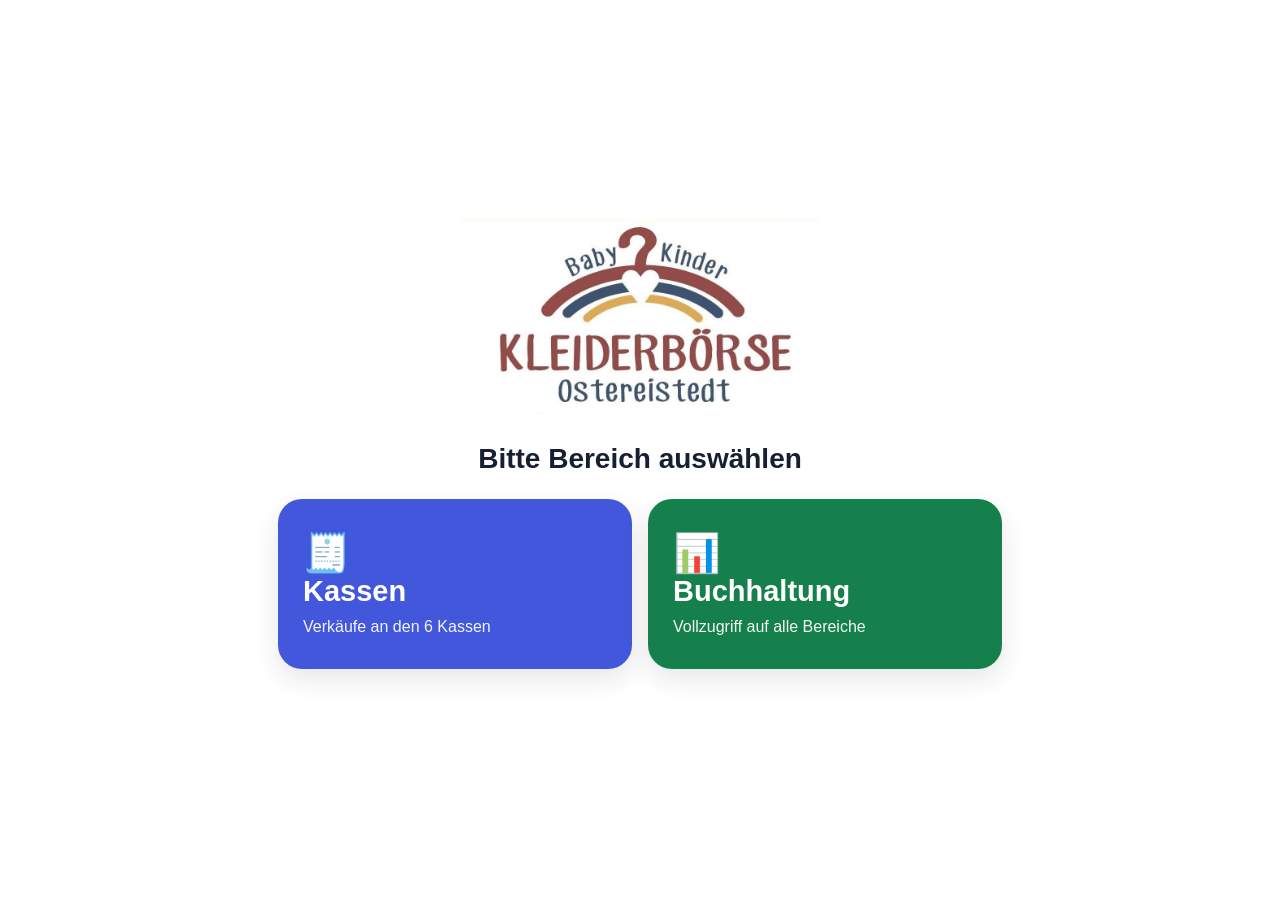
<file: index.html>
<!doctype html>
<html lang="de">
<head>
<meta charset="utf-8">
<meta name="viewport" content="width=device-width, initial-scale=1, maximum-scale=1, user-scalable=no, viewport-fit=cover">
<meta name="apple-mobile-web-app-capable" content="yes">
<meta name="apple-mobile-web-app-status-bar-style" content="black-translucent">
<meta name="mobile-web-app-capable" content="yes">
<link rel="manifest" href="manifest.webmanifest">
<meta name="theme-color" content="#172033">
<title>Kleiderbörse – Zugang</title>
<link rel="stylesheet" href="home.css?v=63">
<script src="auth.js"></script>
<style>
.role-screen{max-width:760px;margin:auto;min-height:100vh;padding:28px 18px 40px;display:flex;flex-direction:column;justify-content:center}.role-logo{display:block;width:min(360px,78vw);max-height:210px;object-fit:contain;margin:0 auto 28px}.role-title{text-align:center;font-size:28px;margin:0 0 24px}.role-grid{display:grid;grid-template-columns:1fr 1fr;gap:16px}.role-card{border:0;border-radius:24px;min-height:170px;color:#fff;font-family:inherit;text-align:left;padding:25px;cursor:pointer;box-shadow:0 10px 26px #1720331c}.role-card:active{transform:scale(.985)}.role-card strong{display:block;font-size:29px}.role-card small{display:block;margin-top:10px;font-size:16px;opacity:.94}.role-card .role-icon{font-size:38px;margin-bottom:14px}.cash{background:#4357dc}.book{background:#16804c}.password-modal{position:fixed;inset:0;background:rgba(10,16,30,.62);display:none;align-items:center;justify-content:center;padding:20px;z-index:1000}.password-modal.open{display:flex}.password-box{width:min(460px,100%);background:#fff;border-radius:25px;padding:26px;box-shadow:0 20px 60px rgba(0,0,0,.3)}.password-box h2{margin:0 0 8px;font-size:27px}.password-box p{margin:0 0 20px;color:#687382}.password-box input{width:100%;height:56px;border:1px solid #d7dce5;border-radius:14px;padding:0 15px;font-size:20px;outline:none}.password-box input:focus{border-color:#4357dc;box-shadow:0 0 0 3px #4357dc20}.password-error{min-height:24px;color:#c92a2a;font-weight:700;margin:9px 0 2px}.password-actions{display:grid;grid-template-columns:1fr 1fr;gap:10px;margin-top:12px}.password-actions button{min-height:54px;border:0;border-radius:14px;font:700 17px inherit;cursor:pointer}.submit-password{background:#4357dc;color:#fff}.cancel-password{background:#edf0f5;color:#172033}.register-box{width:min(560px,100%)}.register-grid{display:grid;grid-template-columns:1fr 1fr;gap:10px}.register-grid button{min-height:68px;border:0;border-radius:15px;background:#4357dc;color:#fff;font:800 21px inherit;cursor:pointer}.register-grid button:active{transform:scale(.98)}.back-button{margin-top:12px;width:100%;min-height:52px;border:0;border-radius:14px;background:#edf0f5;color:#172033;font:700 17px inherit;cursor:pointer}
@media(max-width:620px){.role-screen{padding:22px 14px}.role-grid{grid-template-columns:1fr}.role-card{min-height:132px}.role-card .role-icon{display:inline-block;margin:0 10px 0 0}.role-card strong{display:inline;font-size:27px}.role-card small{margin-left:52px;margin-top:5px}.password-actions{grid-template-columns:1fr}.register-grid{grid-template-columns:1fr 1fr}}
</style>
</head>
<body>
<main class="role-screen">
  <img class="role-logo" src="kleiderboerse-logo.jpg?v=59" alt="Kleiderbörse Ostereistedt">
  <h1 class="role-title">Bitte Bereich auswählen</h1>
  <div class="role-grid">
    <button class="role-card cash" type="button" data-role="cashier"><span class="role-icon">🧾</span><strong>Kassen</strong><small>Verkäufe an den 6 Kassen</small></button>
    <button class="role-card book" type="button" data-role="accounting"><span class="role-icon">📊</span><strong>Buchhaltung</strong><small>Vollzugriff auf alle Bereiche</small></button>
  </div>
</main>

<div class="password-modal" id="passwordModal" aria-hidden="true">
  <div class="password-box" role="dialog" aria-modal="true" aria-labelledby="passwordTitle">
    <h2 id="passwordTitle">Passwort</h2>
    <p id="passwordHint">Bitte Passwort eingeben.</p>
    <input id="passwordInput" type="password" autocomplete="current-password" placeholder="Passwort">
    <div class="password-error" id="passwordError"></div>
    <div class="password-actions">
      <button class="cancel-password" id="passwordCancel" type="button">Zurück</button>
      <button class="submit-password" id="passwordSubmit" type="button">Anmelden</button>
    </div>
  </div>
</div>

<div class="password-modal" id="registerModal" aria-hidden="true">
  <div class="password-box register-box" role="dialog" aria-modal="true" aria-labelledby="registerTitle">
    <h2 id="registerTitle">Welche Kasse?</h2>
    <p>Bitte die Kasse auswählen.</p>
    <div class="register-grid">
      <button type="button" data-register="1">Kasse 1</button><button type="button" data-register="2">Kasse 2</button>
      <button type="button" data-register="3">Kasse 3</button><button type="button" data-register="4">Kasse 4</button>
      <button type="button" data-register="5">Kasse 5</button><button type="button" data-register="6">Kasse 6</button>
    </div>
    <button class="back-button" id="registerCancel" type="button">Zurück</button>
  </div>
</div>

<script>
(function(){
  const modal=document.getElementById('passwordModal');
  const registerModal=document.getElementById('registerModal');
  const input=document.getElementById('passwordInput');
  const error=document.getElementById('passwordError');
  const title=document.getElementById('passwordTitle');
  const hint=document.getElementById('passwordHint');
  let selectedRole='';
  function openPassword(role){selectedRole=role;title.textContent=role==='cashier'?'Kassen-Zugang':'Buchhaltungs-Zugang';hint.textContent=role==='cashier'?'Passwort für die Kassen eingeben.':'Passwort für die Buchhaltung eingeben.';error.textContent='';input.value='';modal.classList.add('open');modal.setAttribute('aria-hidden','false');setTimeout(()=>input.focus(),50)}
  function closePassword(){modal.classList.remove('open');modal.setAttribute('aria-hidden','true')}
  function submit(){const result=KBAuth.login(input.value);if(result!==selectedRole){error.textContent='Falsches Passwort.';input.select();return}closePassword();if(result==='accounting'){window.location.href='dashboard.html';return}registerModal.classList.add('open');registerModal.setAttribute('aria-hidden','false')}
  document.querySelectorAll('[data-role]').forEach(b=>b.addEventListener('click',()=>openPassword(b.dataset.role)));
  // If a cashier returns via the top 'Kassen' button, show the six-register selection directly.
  if(KBAuth.role && KBAuth.role()==='cashier'){
    registerModal.classList.add('open');
    registerModal.setAttribute('aria-hidden','false');
  }
  document.getElementById('passwordCancel').onclick=closePassword;
  document.getElementById('passwordSubmit').onclick=submit;
  input.addEventListener('keydown',e=>{if(e.key==='Enter')submit();if(e.key==='Escape')closePassword()});
  document.getElementById('registerCancel').onclick=function(){registerModal.classList.remove('open');registerModal.setAttribute('aria-hidden','true');KBAuth.logout()};
  document.querySelectorAll('[data-register]').forEach(b=>b.addEventListener('click',()=>{KBAuth.setRegister(b.dataset.register);window.location.href='kasse.html?kasse='+encodeURIComponent(b.dataset.register)+'&from=cashier'}));
})();
</script>
</body>
</html>
</file>
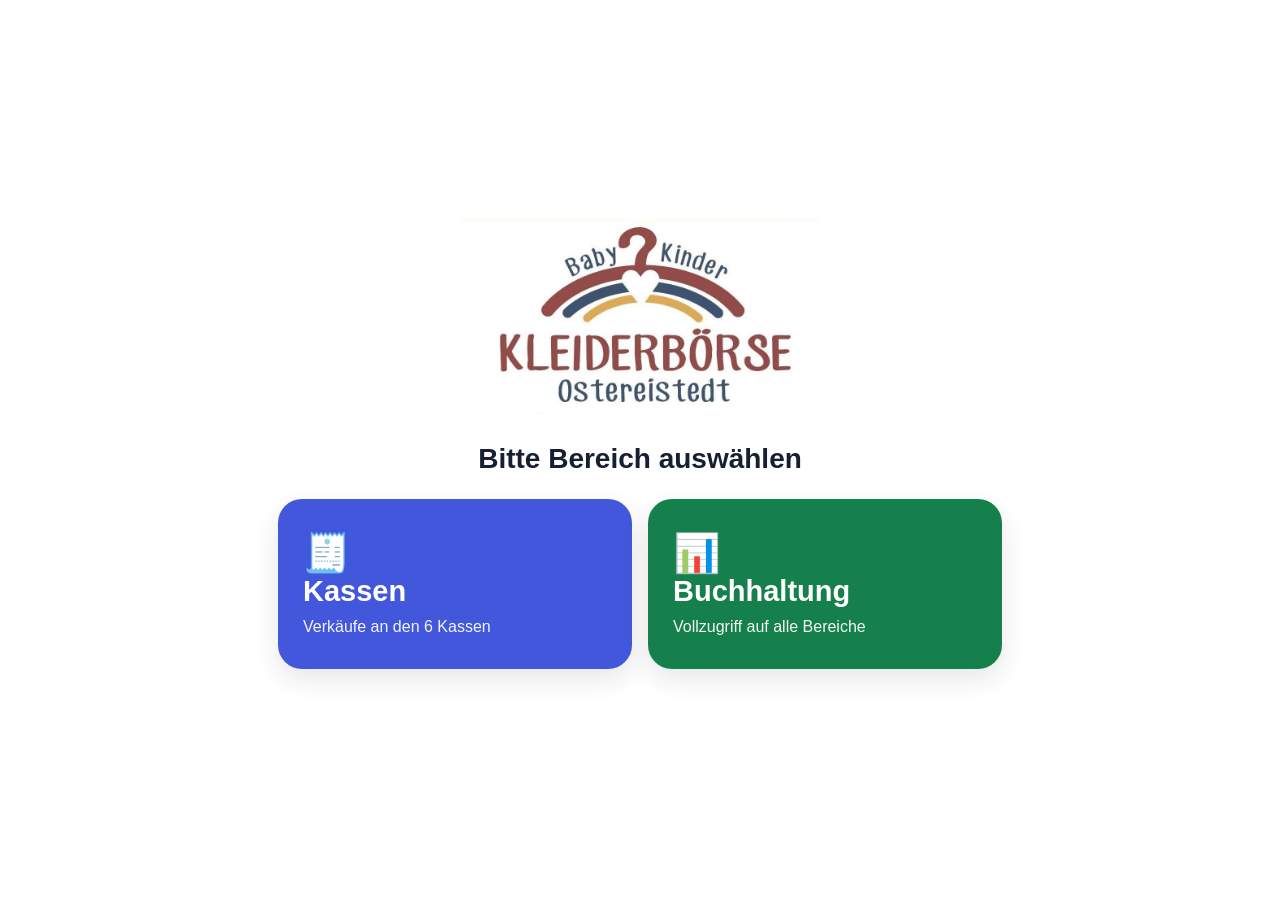
<file: archiv.html>
<!doctype html>
<html lang="de"><head><meta charset="utf-8"><meta name="viewport" content="width=device-width,initial-scale=1,maximum-scale=1,user-scalable=no, viewport-fit=cover">
<meta name="apple-mobile-web-app-capable" content="yes">
<meta name="apple-mobile-web-app-status-bar-style" content="black-translucent">
<meta name="mobile-web-app-capable" content="yes">
<link rel="manifest" href="manifest.webmanifest"><title>Archiv · Kleiderbörse</title><link rel="stylesheet" href="archiv.css?v=114"><script src="auth.js"></script><script>if(!KBAuth.requireRole(["accounting"])){};</script></head>
<body>
<header class="top"><a href="dashboard.html">⌂ Buchhaltung</a><strong>Archiv</strong><span></span></header>
<main><section class="panel hero"><h1>Börsen-Archiv</h1><p>Hier kannst du eine komplette Börse mit Verkäufern und Verkaufsdaten speichern und später wieder ansehen.</p><div class="save-row"><input id="archiveName" type="text" placeholder="z. B. Kleiderbörse Frühling 2026"><button id="saveArchive">💾 Börse archivieren</button></div><div class="backup-row"><button id="importArchive" type="button">⬆️ Sicherung importieren</button><input id="archiveFile" type="file" accept="application/json,.json" hidden></div><div class="hint">Die aktuelle Börse wird dabei nicht gelöscht. Archive werden in der Cloud gespeichert und können zusätzlich als Datei exportiert werden.</div></section>
<section class="panel"><h2>Gespeicherte Börsen</h2><div id="archiveList"></div></section>
<section class="panel" id="detailPanel" hidden><div class="detail-head"><div><h2 id="detailTitle"></h2><p id="detailMeta" class="muted"></p></div><button id="closeDetail">✕</button></div><div id="detailBody"></div></section></main><script src="cloud-config.js"></script><script src="cloud.js?v=87"></script><script src="archiv.js?v=87"></script></body></html>
</file>
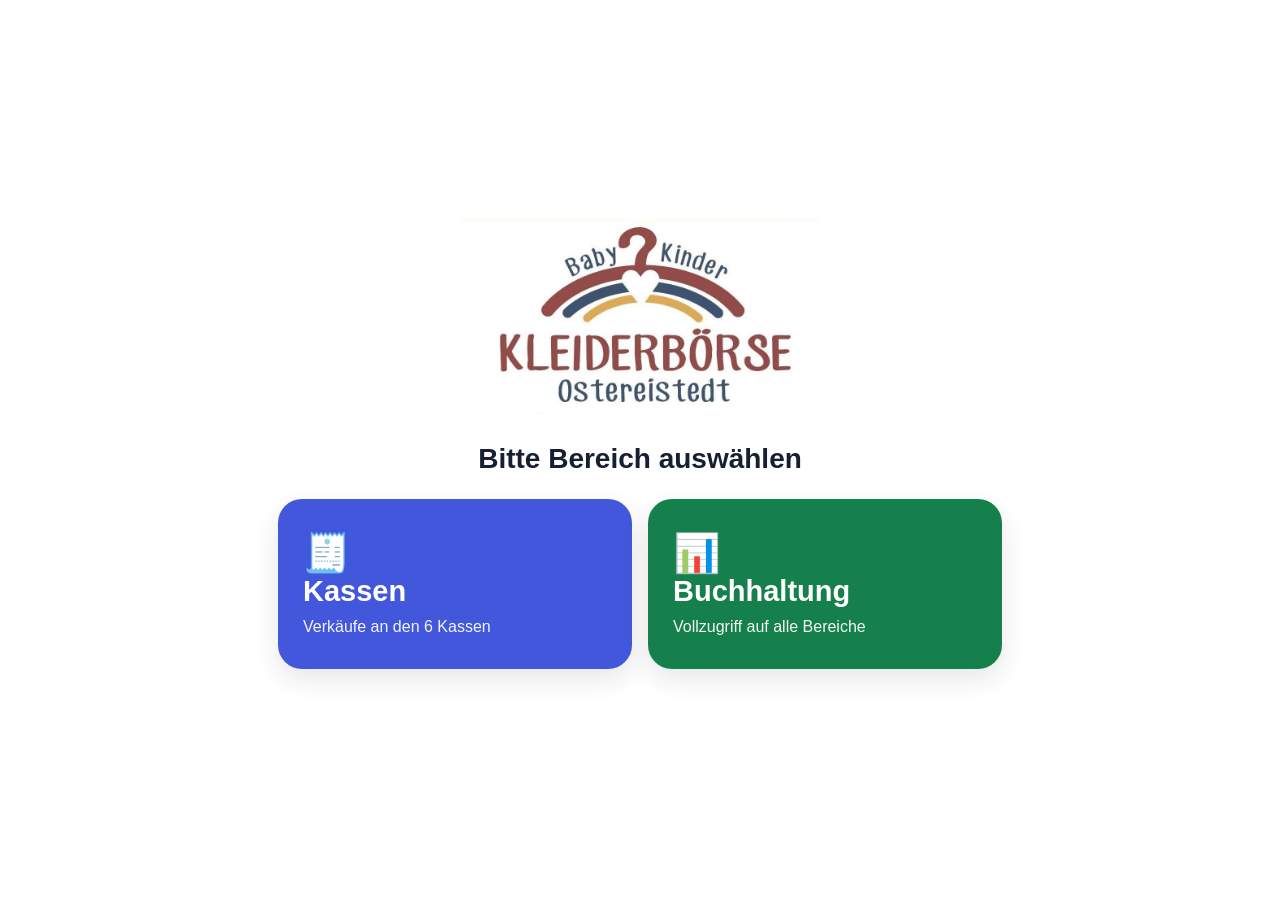
<file: dashboard.html>
<!doctype html>
<html lang="de">
<head>
<meta charset="utf-8">
<meta name="viewport" content="width=device-width, initial-scale=1, maximum-scale=1, user-scalable=no, viewport-fit=cover">
<meta name="apple-mobile-web-app-capable" content="yes">
<meta name="apple-mobile-web-app-status-bar-style" content="black-translucent">
<meta name="mobile-web-app-capable" content="yes">
<link rel="manifest" href="manifest.webmanifest">
<meta name="theme-color" content="#172033">
<title>Kleiderbörse – Buchhaltung</title>
<link rel="stylesheet" href="home.css?v=62">
</head>
<body>
<main class="home">
  <div style="display:flex;justify-content:flex-end;margin-bottom:8px"><button id="kbLogout" type="button" style="border:0;border-radius:12px;background:#edf0f5;color:#172033;padding:10px 14px;font:700 14px inherit;cursor:pointer">Abmelden</button></div>
  <header>
    <img class="home-logo" src="kleiderboerse-logo.jpg?v=59" alt="Kleiderbörse Ostereistedt">
  </header>



  <div class="menu">
    <a class="menu-button blue" id="openRegisterModal" href="#registerModal" aria-haspopup="dialog">
      <span class="icon">🧾</span>
      <span class="menu-copy"><strong>Kasse</strong><small>Verkäufe erfassen</small></span>
      <span class="arrow">›</span>
    </a>

    <a class="menu-button orange" href="tagesabschluss.html">
      <span class="icon">📊</span>
      <span class="menu-copy"><strong>Tagesabschluss</strong><small>Umsatz & Zahlungsarten</small></span>
      <span class="arrow">›</span>
    </a>

    <a class="menu-button green" href="verkaeufer-listen.html">
      <span class="icon">👤</span>
      <span class="menu-copy"><strong>Verkäufer</strong><small>Gespeicherte & teilnehmende Verkäufer</small></span>
      <span class="arrow">›</span>
    </a>

    <a class="menu-button purple" href="archiv.html">
      <span class="icon">🗂️</span>
      <span class="menu-copy"><strong>Archiv</strong><small>Vergangene Börsen</small></span>
      <span class="arrow">›</span>
    </a>
  </div>

  <section id="homeCloudPanel" style="margin:14px 0 20px;padding:16px;border:1px solid #d9e1ec;border-radius:18px;background:#fff">
    <div style="display:flex;align-items:center;justify-content:space-between;gap:12px;flex-wrap:wrap">
      <div>
        <strong style="display:block;font-size:18px">☁ Cloud-Verbindung</strong>
        <span id="homeCloudStatus" style="font-size:14px;color:#667085">Verbindung wird geprüft …</span>
      </div>
      <button id="homeCloudLogin" type="button" style="border:0;border-radius:12px;background:#2459c5;color:#fff;padding:13px 18px;font-weight:800;font-size:15px">Cloud anmelden</button>
    </div>
  </section>
</main>

<div id="registerModal" class="register-modal" aria-hidden="true">
  <div class="register-modal-box" role="dialog" aria-modal="true" aria-labelledby="registerModalTitle">
    <h2 id="registerModalTitle">Welche Kasse?</h2>
    <p>Bitte die Kasse auswählen.</p>
    <div class="register-choice-grid">
      <a href="kasse.html?kasse=1&from=accounting">Kasse 1</a><a href="kasse.html?kasse=2&from=accounting">Kasse 2</a>
      <a href="kasse.html?kasse=3&from=accounting">Kasse 3</a><a href="kasse.html?kasse=4&from=accounting">Kasse 4</a>
      <a href="kasse.html?kasse=5&from=accounting">Kasse 5</a><a href="kasse.html?kasse=6&from=accounting">Kasse 6</a>
    </div>
    <button type="button" class="register-cancel" id="closeRegisterModal">Abbrechen</button>
  </div>
</div>
<script src="auth.js"></script>
<script src="cloud-config.js"></script>
<script src="cloud.js?v=87"></script>
<script>
(function(){
  if(!KBAuth.requireRole(["accounting"])) return;
  document.getElementById("kbLogout").onclick=function(){KBAuth.logout()};
  var cloudStatus=document.getElementById("homeCloudStatus");
  var cloudButton=document.getElementById("homeCloudLogin");
  var cloudCheckRunning=false;
  async function refreshCloudPanel(){
    if(cloudCheckRunning) return;
    cloudCheckRunning=true;
    var signed=window.KBCloud && KBCloud.isSignedIn();
    cloudStatus.textContent=signed?"Cloud-Verbindung wird geprüft …":"Nicht angemeldet – bitte anmelden.";
    cloudStatus.style.color="#b45309";
    cloudButton.textContent=signed?"Cloud-Konto wechseln / abmelden":"Cloud anmelden";
    try{
      if(signed && KBCloud.verifyConnection){
        await KBCloud.verifyConnection();
        cloudStatus.textContent="Verbunden – Cloud-Daten sind erreichbar.";
        cloudStatus.style.color="#16804c";
      }else{
        cloudStatus.textContent="Nicht angemeldet – bitte anmelden.";
      }
    }catch(error){
      cloudStatus.textContent="Keine Cloud-Datenverbindung: "+(error.message||"Bitte anmelden.");
      cloudStatus.style.color="#b42318";
    }finally{cloudCheckRunning=false;}
  }
  cloudButton.onclick=function(){
    if(window.KBCloud){
      if(KBCloud.isSignedIn()){
        if(confirm("Möchtest du die Cloud-Verbindung abmelden?")) KBCloud.signOut();
      }else KBCloud.showLogin();
    }
    setTimeout(refreshCloudPanel,250);
  };
  refreshCloudPanel();
  window.addEventListener("focus",refreshCloudPanel);
  var modal=document.getElementById("registerModal"), close=document.getElementById("closeRegisterModal");
  close.onclick=function(){window.location.hash=""};
})();
</script>
</body>
</html>
</file>
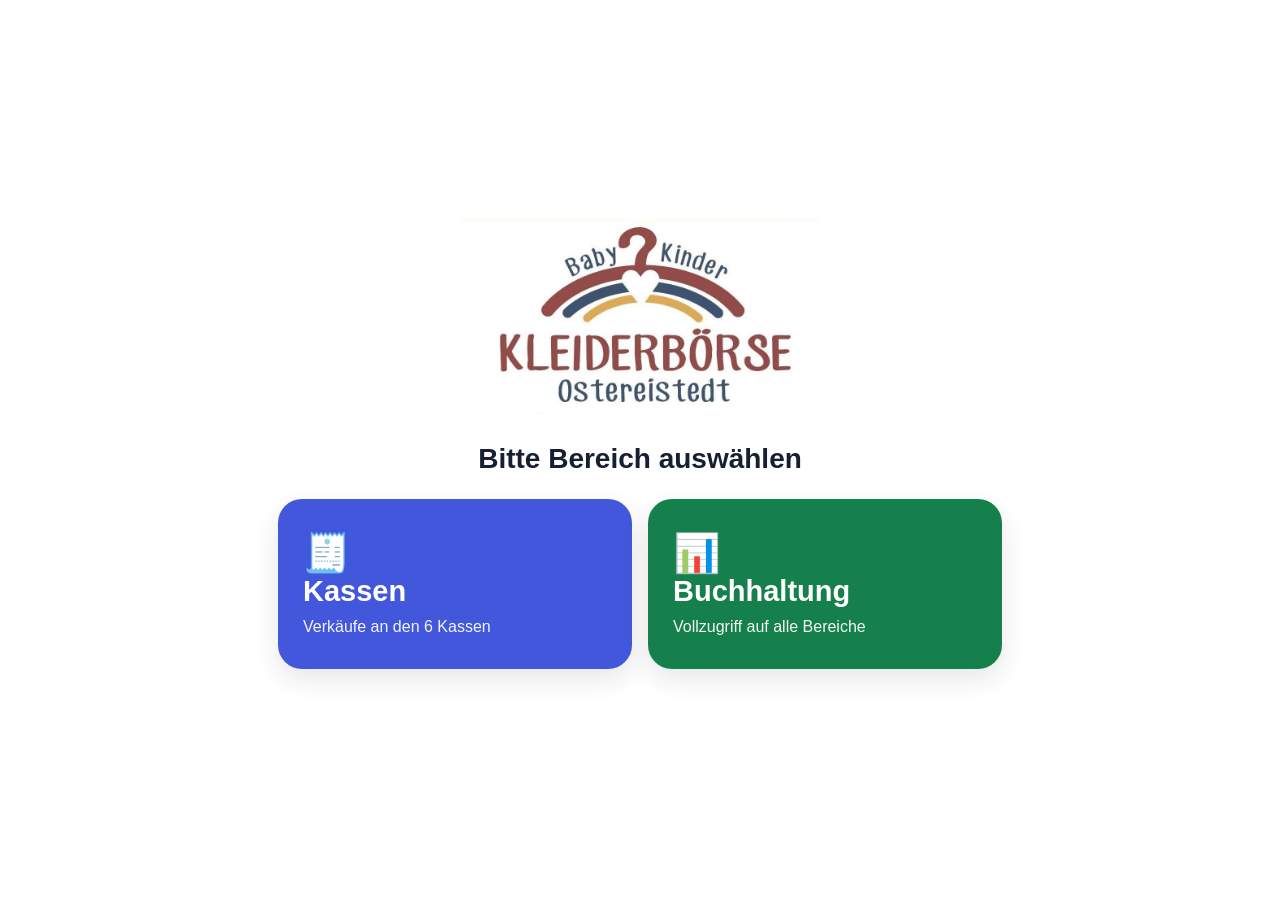
<file: kasse.html>
<!doctype html>
<html lang="de">
<head>
<meta charset="utf-8">
<meta name="viewport" content="width=device-width, initial-scale=1, maximum-scale=1, user-scalable=no, viewport-fit=cover">
<meta name="apple-mobile-web-app-capable" content="yes">
<meta name="apple-mobile-web-app-status-bar-style" content="black-translucent">
<meta name="mobile-web-app-capable" content="yes">
<link rel="manifest" href="manifest.webmanifest">
<title>Kasse</title>
<link rel="stylesheet" href="kasse.css?v=114">
<style>
.entry-buttons{padding-top:8px!important;padding-bottom:48px!important;gap:10px!important}
.entry-buttons .continue,.entry-buttons .finish{height:62px!important;font-size:19px!important;display:flex!important;align-items:center!important;justify-content:center!important;gap:11px!important;border-radius:12px!important}
.entry-buttons .btn-icon{width:31px!important;height:31px!important;display:inline-flex!important;align-items:center!important;justify-content:center!important;flex:0 0 31px!important}
.entry-buttons .btn-icon svg{width:31px!important;height:31px!important;fill:none!important;stroke:currentColor!important;stroke-width:2.6!important;stroke-linecap:round!important;stroke-linejoin:round!important}
.entry-buttons .finish{background:#16a34a!important;color:#fff!important}.entry-buttons .finish:disabled{background:#cbd1dc!important;color:#78818e!important}
@media (orientation:landscape) and (max-height:900px){.entry-buttons{padding-top:8px!important;padding-bottom:50px!important}.entry-buttons .continue,.entry-buttons .finish{height:62px!important;font-size:18px!important}}
/* Mobiles Zahlenfeld: nur im Hochformat sichtbar */
#mobileKeypadModal .mobile-keypad-box{width:min(430px,100%);background:#fff;border-radius:20px;padding:18px;box-shadow:0 12px 40px rgba(0,0,0,.25)}
#mobileKeypadModal .mobile-keypad-box .modal-head{align-items:center;margin-bottom:12px}
#mobileKeypadModal .mobile-keypad-box h2{margin:0}
#mobileKeypadModal .mobile-keypad-box .keypad{grid-template-columns:repeat(3,1fr);gap:9px}
#mobileKeypadModal .mobile-keypad-box .keypad button{height:58px;border:1px solid #d6dce5;border-radius:12px;background:#edf0f5;color:#172033;font-size:24px;font-weight:800}
#mobileKeypadModal .mobile-keypad-box .keypad .comma{grid-column:1}
#mobileKeypadModal .mobile-keypad-box .keypad .confirm-key{grid-column:2 / 4;background:#2e9b55;border-color:#2e9b55;color:#fff;font-size:28px}
@media (min-width:701px),(orientation:landscape){#mobileKeypadModal{display:none!important}}
#mobilePriceValue{display:none;margin-top:7px;font-size:28px;font-weight:900;text-align:center;color:#172033;background:#f4f6f9;border-radius:12px;padding:8px 10px}
#mobilePriceValue.show{display:block}
#mobileSellerStatus{margin-top:6px;font-size:14px;font-weight:800}
#mobileSellerStatus.valid{color:#238248}
#mobileSellerStatus.invalid{color:#b52f2f}

@media (max-width:700px) and (orientation:portrait){
  .right-panel{display:contents !important;}
  .right-panel .keypad-card{display:none !important;}
  .right-panel .receipt-live{display:flex !important;min-height:300px !important;margin-top:10px !important;}
}

/* Handy: Zahlen/aktuellen Wert im Popup sichtbar + offene Artikel kompakt */
#mobileInputValue{margin-top:8px;min-height:48px;display:flex;align-items:center;justify-content:center;font-size:30px;font-weight:900;letter-spacing:.3px;color:#172033;background:#f4f6f9;border:1px solid #dfe4eb;border-radius:12px;padding:6px 10px}
#mobilePriceValue{margin-top:6px}
@media (max-width:700px) and (orientation:portrait){
  #mobileInputValue{font-size:30px;min-height:50px}
  #mobilePriceValue{display:none!important}
  #unassignedListModal{padding:8px!important;align-items:center!important}
  #unassignedListModal .unassigned-list-box{width:100%!important;max-width:none!important;max-height:calc(100dvh - 16px)!important;border-radius:18px!important;padding:16px!important}
  #unassignedListModal .modal-head{align-items:flex-start!important}
  #unassignedListModal .modal-head h2{font-size:24px!important}
  #unassignedListModal .unassigned-list-hint{font-size:12px!important;margin:7px 0 9px!important}
  #unassignedListModal .unassigned-card{padding:10px!important;border-radius:12px!important;margin-bottom:8px!important}
  #unassignedListModal .unassigned-card-main{gap:10px!important}
  #unassignedListModal .unassigned-card-photo{width:70px!important;height:70px!important;flex-basis:70px!important;border-radius:10px!important}
  #unassignedListModal .unassigned-card-top b{font-size:16px!important}
  #unassignedListModal .unassigned-card-top strong{font-size:17px!important}
  #unassignedListModal .unassigned-card-note{font-size:12px!important;line-height:1.25!important}
  #unassignedListModal .unassigned-card-meta{font-size:11px!important;margin-top:4px!important}
  #unassignedListModal .assign-row{grid-template-columns:minmax(0,1fr) 112px!important;gap:7px!important;margin-top:8px!important}
  #unassignedListModal .assign-input,#unassignedListModal .assign-button{height:42px!important;font-size:15px!important}
}
</style>
<script src="auth.js"></script><script>if(!KBAuth.requireRole(["cashier","accounting"])){};</script><script>
document.addEventListener("DOMContentLoaded", function(){
  var link = document.getElementById("backRoleLink");
  if (!link) return;
  var from = new URLSearchParams(window.location.search).get("from");
  var isAccounting = from === "accounting" || (from !== "cashier" && KBAuth.role() === "accounting");
  if (isAccounting) {
    link.textContent = "⌂ Buchhaltung";
    link.href = "dashboard.html";
  } else {
    link.textContent = "⌂ Kassen";
    link.href = "index.html";
  }
});
</script></head>
<body>

<div class="cash-register">
  <header class="top"><a id="backRoleLink" href="index.html">⌂ Kassen</a><strong id="registerTitle">Kasse 1</strong><div id="cloudStatus" class="top-cloud-status" role="status" aria-live="polite"></div></header>
  <div class="cash-main">
    <section class="entry-panel">
      <h1 id="pageTitle">Kasse 1</h1><h2 id="articleTitle">Artikel eingeben</h2>

<div class="seller-action-row"><button id="unassignedButton" class="unassigned-button" type="button"><span class="action-icon">＋</span><span>Ohne Verkäufernummer</span></button><button id="openUnassignedList" class="unassigned-button list-button" type="button"><span class="action-icon">▣</span><span>Offene Artikel</span></button></div>
      <div class="seller-label-row"><label>Verkäufernummer</label></div>
      <input id="sellerNumber" class="touch-input" type="text" inputmode="none" readonly placeholder="Verkäufernummer auswählen">
      <div id="sellerStatus" class="seller-status">Bitte Verkäufernummer eingeben.</div>
      <label id="sizeSectionLabel">Größe</label>
      <div class="size-grid">
        <button type="button" class="size-button" data-size="44">44</button><button type="button" class="size-button" data-size="50">50</button><button type="button" class="size-button" data-size="56">56</button><button type="button" class="size-button" data-size="62">62</button><button type="button" class="size-button" data-size="68">68</button><button type="button" class="size-button" data-size="74">74</button><button type="button" class="size-button" data-size="80">80</button><button type="button" class="size-button" data-size="86">86</button>
        <button type="button" class="size-button" data-size="92">92</button><button type="button" class="size-button" data-size="98">98</button><button type="button" class="size-button" data-size="104">104</button><button type="button" class="size-button" data-size="110">110</button><button type="button" class="size-button" data-size="116">116</button><button type="button" class="size-button" data-size="122">122</button><button type="button" class="size-button" data-size="128">128</button><button type="button" class="size-button" data-size="134">134</button>
        <button type="button" class="size-button" data-size="140">140</button><button type="button" class="size-button" data-size="146">146</button><button type="button" class="size-button" data-size="152">152</button><button type="button" class="size-button" data-size="158">158</button><button type="button" class="size-button" data-size="164">164</button><button type="button" class="size-button" data-size="170">170</button><button type="button" class="size-button" data-size="176">176</button>
      </div>
      <div class="special-item-row"><button id="toyButton" class="toy-button" type="button" aria-pressed="false">🧸 &nbsp; Spielzeug</button><button id="shoeButton" class="toy-button shoe-button" type="button" aria-pressed="false">👟 &nbsp; Schuhe</button></div>
      <div id="toyMarketControls" class="toy-market-controls" hidden>
        <div class="toy-market-grid">
          <button type="button" data-market-toy="Playmobil">Playmobil</button><button type="button" data-market-toy="LEGO">LEGO</button><button type="button" data-market-toy="Schleich">Schleich</button><button type="button" data-market-toy="Tonies">Tonies</button>
          <button type="button" data-market-toy="Bücher">Bücher</button><button type="button" data-market-toy="Spiele">Spiele</button><button type="button" data-market-toy="Schule">Schule</button><button type="button" data-market-toy="Puzzle">Puzzle</button>
          <button type="button" data-market-toy="Puppen-Zubehör">Puppen-Zubehör</button><button type="button" data-market-toy="Fahrzeuge">Fahrzeuge</button><button type="button" data-market-toy="Outdoor">Outdoor</button><button type="button" data-market-toy="Babyspielzeug">Babyspielzeug</button>
          <button type="button" data-market-toy="Großteil">Großteil</button><button type="button" data-market-toy="Sonstiges">Sonstiges</button>
          <button type="button" id="toyClothingButton">👕 Kleidung</button><button type="button" id="toyShoesButton">👟 Schuhe</button>
        </div>
      </div>
      <label class="price-label">Preis</label><div class="price-wrap"><input id="price" class="touch-input" type="text" inputmode="none" readonly placeholder="0,00"><span>€</span></div>
      <div class="entry-buttons"><button id="addButton" class="continue" type="button" disabled><span class="btn-icon" aria-hidden="true"><svg viewBox="0 0 32 32" focusable="false"><circle cx="16" cy="16" r="11"></circle><path d="M16 10v12M10 16h12"></path></svg></span><span>Weiterer Artikel</span></button><button id="finishButton" class="finish" type="button" disabled><span class="btn-icon" aria-hidden="true"><svg viewBox="0 0 36 32" focusable="false"><rect x="3" y="5" width="30" height="22" rx="4"></rect><path d="M4 12h28"></path><path d="M9 21h7"></path></svg></span><span>Bezahlen</span></button></div>
      <button id="cancelEditButton" class="cancel-edit hidden" type="button">Bearbeiten abbrechen</button>
    </section>
    <section class="right-panel">
      <div class="keypad-card"><div class="keypad-title"><strong>Zahlenfeld</strong><span id="activeField">Verkäufernummer</span></div><div class="keypad">
        <button type="button" data-key="1">1</button><button type="button" data-key="2">2</button><button type="button" data-key="3">3</button><button type="button" data-key="4">4</button><button type="button" data-key="5">5</button><button type="button" data-key="6">6</button><button type="button" data-key="7">7</button><button type="button" data-key="8">8</button><button type="button" data-key="9">9</button><button type="button" data-key="clear">C</button><button type="button" data-key="0">0</button><button type="button" data-key="back">⌫</button><button type="button" data-key="comma" class="comma">,</button><button type="button" data-key="confirm" class="confirm-key">➜</button>
      </div></div>
      <section class="receipt-live"><div class="receipt-head"><strong>Kassenbon</strong><span id="itemCount">0 Artikel</span></div><div id="receiptItems" class="receipt-items"><div class="receipt-empty">Noch keine Artikel.</div></div><div class="receipt-total"><span>Gesamt</span><strong id="liveTotal">0,00 €</strong></div></section>
    </section>
  </div>
</div>
<div id="toyModal" class="modal"><div class="shoe-box toy-box"><div class="modal-head"><div><h2>Spielzeug auswählen</h2><div class="final-count">Bitte die passende Spielzeugart auswählen.</div></div><button id="closeToy" class="close" type="button">×</button></div><div class="toy-type-grid"><button type="button" data-toy-type="Buch">Buch</button><button type="button" data-toy-type="Puzzle">Puzzle</button><button type="button" data-toy-type="Spiel">Spiel</button><button type="button" data-toy-type="Schleich">Schleich</button><button type="button" data-toy-type="Lego">Lego</button><button type="button" data-toy-type="Playmobil">Playmobil</button><button type="button" data-toy-type="Puppen-(Zubehör)">Puppen-(Zubehör)</button><button type="button" data-toy-type="Tonie">Tonie</button></div><div class="toy-custom-wrap"><label for="toyCustomInput">Andere Spielzeugart (frei eingeben)</label><div class="toy-custom-row"><input id="toyCustomInput" type="text" name="toy-custom-entry" maxlength="60" placeholder="Eigene Spielzeugart eingeben" autocomplete="new-password" autocorrect="off" autocapitalize="off" spellcheck="false"><button id="applyToyCustom" type="button">Übernehmen</button></div></div></div></div>
<div id="eventModeModal" class="modal"><div class="shoe-box event-mode-box"><div class="modal-head"><div><h2>Welche Börse findet statt?</h2><div class="final-count">Bitte die Kassenansicht auswählen.</div></div></div><div class="event-mode-options"><button id="chooseClothingMode" type="button">👕 Kleiderbörse</button><button id="chooseToyMode" type="button">🧸 Spielzeugbörse</button></div></div></div>
<div id="toyClothingModal" class="modal"><div class="shoe-box"><div class="modal-head"><div><h2>Kleidung – Größe auswählen</h2><div class="final-count">Bitte die passende Kleidergröße auswählen.</div></div><button id="closeToyClothing" class="close" type="button">×</button></div><div id="toyClothingSizes" class="toy-clothing-sizes"></div></div></div>
<div id="toyDescriptionModal" class="modal"><div class="shoe-box"><div class="modal-head"><div><h2 id="toyDescriptionTitle">Beschreibung eingeben</h2><div class="final-count">Bitte eine kurze Beschreibung eingeben.</div></div><button id="closeToyDescription" class="close" type="button">×</button></div><label for="toyDescriptionInput">Beschreibung</label><input id="toyDescriptionInput" class="touch-input" type="text" maxlength="80" placeholder="Beschreibung eingeben"><div class="toy-description-actions"><button id="applyToyDescription" class="continue" type="button">Übernehmen</button></div></div></div>
<div id="shoeModal" class="modal"><div class="shoe-box"><div class="modal-head"><div><h2>Schuhgröße auswählen</h2><div class="final-count">Bitte die passende Schuhgröße auswählen.</div></div><button id="closeShoe" class="close" type="button">×</button></div><div id="shoeSizes" class="shoe-size-grid">
<button type="button" data-shoe-size="16">16</button><button type="button" data-shoe-size="17">17</button><button type="button" data-shoe-size="18">18</button><button type="button" data-shoe-size="19">19</button><button type="button" data-shoe-size="20">20</button><button type="button" data-shoe-size="21">21</button><button type="button" data-shoe-size="22">22</button><button type="button" data-shoe-size="23">23</button><button type="button" data-shoe-size="24">24</button><button type="button" data-shoe-size="25">25</button><button type="button" data-shoe-size="26">26</button><button type="button" data-shoe-size="27">27</button><button type="button" data-shoe-size="28">28</button><button type="button" data-shoe-size="29">29</button><button type="button" data-shoe-size="30">30</button><button type="button" data-shoe-size="31">31</button><button type="button" data-shoe-size="32">32</button><button type="button" data-shoe-size="33">33</button><button type="button" data-shoe-size="34">34</button><button type="button" data-shoe-size="35">35</button><button type="button" data-shoe-size="36">36</button><button type="button" data-shoe-size="37">37</button><button type="button" data-shoe-size="38">38</button><button type="button" data-shoe-size="39">39</button><button type="button" data-shoe-size="40">40</button><button type="button" data-shoe-size="41">41</button><button type="button" data-shoe-size="42">42</button>
</div></div></div>
<div id="mobileKeypadModal" class="modal"><div class="mobile-keypad-box"><div class="modal-head"><div><h2>Zahlenfeld</h2><div id="mobileKeypadTitle" class="final-count">Verkäufernummer</div><div id="mobileInputValue" class="mobile-input-value">—</div><div id="mobilePriceValue" class="mobile-price-value">0,00 €</div><div id="mobileSellerStatus" class="mobile-seller-status">Bitte Verkäufernummer eingeben.</div></div><button id="closeMobileKeypad" class="close" type="button">×</button></div><div class="keypad">
<button type="button" data-key="1">1</button><button type="button" data-key="2">2</button><button type="button" data-key="3">3</button><button type="button" data-key="4">4</button><button type="button" data-key="5">5</button><button type="button" data-key="6">6</button><button type="button" data-key="7">7</button><button type="button" data-key="8">8</button><button type="button" data-key="9">9</button><button type="button" data-key="clear">C</button><button type="button" data-key="0">0</button><button type="button" data-key="back">⌫</button><button type="button" data-key="comma" class="comma">,</button><button type="button" data-key="confirm" class="confirm-key">➜</button>
</div></div></div>
<div id="paymentModal" class="modal"><div class="payment-box"><div class="modal-head"><div><h2>Kassenbon</h2><div id="finalCount" class="final-count"></div></div></div><div id="finalReceipt" class="final-receipt"></div><div class="payment-total"><span>Gesamt</span><strong id="finalTotal">0,00 €</strong></div><div class="payment-buttons"><button class="payment cash" data-payment="Bar" type="button">Bar</button><button class="payment card" data-payment="EC" type="button">EC</button><button class="payment paypal" data-payment="PayPal" type="button">PayPal</button></div><button id="backToRegister" class="payment-back" type="button">← Zurück zur Kasse</button></div></div>
<div id="cashChangeModal" class="modal"><div class="payment-box"><div class="modal-head"><div><h2>Barzahlung</h2><div class="final-count">Gegebenen Betrag eingeben</div></div><button class="close" type="button" id="cancelCashChange">×</button></div><div class="change-due-label">Zu zahlen: <strong id="cashDue">0,00 €</strong></div><div class="cash-received-row"><label for="cashReceived">Erhaltenes Bargeld</label><div class="cash-received-entry"><input id="cashReceived" class="touch-input cash-received-display" type="text" inputmode="none" autocomplete="off" readonly placeholder="0,00" aria-label="Erhaltenes Bargeld"><span class="cash-received-euro">€</span></div></div>
<button id="cashExactButton" class="cash-exact-button" type="button">✓ Passend gegeben</button>\n<div class="cash-keypad" id="cashKeypad" aria-label="Zahlenfeld">
<button type="button" data-cash-key="1">1</button><button type="button" data-cash-key="2">2</button><button type="button" data-cash-key="3">3</button>
<button type="button" data-cash-key="4">4</button><button type="button" data-cash-key="5">5</button><button type="button" data-cash-key="6">6</button>
<button type="button" data-cash-key="7">7</button><button type="button" data-cash-key="8">8</button><button type="button" data-cash-key="9">9</button>
<button type="button" data-cash-key="clear" class="cash-key-secondary">C</button><button type="button" data-cash-key="0">0</button><button type="button" data-cash-key="comma" class="cash-key-secondary">,</button><button type="button" data-cash-key="backspace" class="cash-key-secondary">⌫</button>
</div><div class="change-result">Rückgeld: <strong id="cashChange">0,00 €</strong></div><div class="payment-dialog-actions"><button id="cashBack" type="button" class="payment-back">Zurück</button><button id="confirmCash" type="button" class="payment-confirm">Zahlung bestätigen</button></div></div></div>
<div id="nonCashConfirmModal" class="modal"><div class="payment-box"><div class="modal-head"><div><h2 id="nonCashTitle">Zahlung bestätigen</h2><div class="final-count" id="nonCashDue"></div></div><button class="close" type="button" id="cancelNonCash">×</button></div><label for="paymentNote">Notiz (optional)</label><textarea id="paymentNote" class="payment-note" maxlength="250" placeholder="z. B. Transaktionshinweis"></textarea><div class="payment-dialog-actions"><button id="nonCashBack" type="button" class="payment-back">Zurück</button><button id="confirmNonCash" type="button" class="payment-confirm">Zahlung bestätigen</button></div></div></div>
<div id="unassignedModal" class="modal"><div class="unassigned-box"><div class="modal-head"><div><h2>Ohne Verkäufernummer</h2><div class="final-count">Artikel ohne Zuordnung erfassen</div></div><button id="closeUnassigned" class="close" type="button">×</button></div><label for="unassignedNote">Kleine Notiz</label><textarea id="unassignedNote" class="unassigned-note" maxlength="120" placeholder="z. B. Jacke rot, Zettel fehlt"></textarea><div class="photo-row"><label class="photo-button" for="unassignedPhoto">📷 Foto aufnehmen</label><input id="unassignedPhoto" type="file" accept="image/*" capture="environment" hidden><span id="photoStatus" class="photo-status">Kein Foto</span></div><img id="unassignedPhotoPreview" class="unassigned-photo-preview hidden" alt="Foto des nicht zugeordneten Artikels"><div class="unassigned-hint">Die Notiz wird gespeichert, damit der Artikel später im Tagesabschluss gefunden und einem Verkäufer zugeordnet werden kann.</div><div class="unassigned-actions"><button id="cancelUnassigned" class="cancel-edit" type="button">Abbrechen</button><button id="saveUnassigned" class="continue" type="button">Übernehmen</button></div></div></div>
<div id="unassignedListModal" class="modal"><div class="unassigned-list-box"><div class="modal-head"><div><h2>Offene Artikel</h2><div id="unassignedListCount" class="final-count"></div></div><button id="closeUnassignedList" class="close" type="button">×</button></div><div class="unassigned-list-hint">Nur Artikel ohne Verkäufernummer aus dieser Kasse.</div><div id="unassignedList" class="unassigned-list"></div></div></div>
<div id="processingModal" class="modal"><div class="processing-box"><div class="processing-spinner" aria-hidden="true"></div><h2>Verkauf wird gespeichert</h2><p>Bitte warten. Die Kasse ist bis zum Abschluss gesperrt.</p></div></div>
<div id="successModal" class="modal"><div class="success-box"><div class="success-icon">✓</div><h2>Verkauf gespeichert</h2><p id="successText"></p><button id="newSaleButton" class="continue" type="button">Neuer Verkauf</button></div></div>

<div id="receiptPreviewModal" class="modal receipt-preview-modal" aria-hidden="true">
  <div class="receipt-preview-box" role="dialog" aria-modal="true" aria-labelledby="receiptPreviewTitle">
    <div class="modal-head"><h2 id="receiptPreviewTitle">Kassenbon</h2><button type="button" class="close" id="closeReceiptPreview" aria-label="Schließen">×</button></div>
    <div id="receiptPreviewItems" class="receipt-preview-items"></div>
    <div class="receipt-preview-total"><span>Gesamt</span><strong id="receiptPreviewTotal">0,00 €</strong></div>
    <button type="button" class="continue receipt-preview-close" id="receiptPreviewDone">Schließen</button>
  </div>
</div>
<script>
(function(){
  function initReceiptPreview(){
    var receipt=document.querySelector('.receipt-live');
    var modal=document.getElementById('receiptPreviewModal');
    var target=document.getElementById('receiptPreviewItems');
    var total=document.getElementById('receiptPreviewTotal');
    if(!receipt||!modal||!target)return;
    function openPreview(){
      var items=document.getElementById('receiptItems');
      target.innerHTML=items?items.innerHTML:'<div class="receipt-empty">Noch keine Artikel.</div>';
      var sum=document.getElementById('liveTotal');
      total.textContent=sum?sum.textContent:'0,00 €';
      modal.classList.add('show');
      modal.setAttribute('aria-hidden','false');
    }
    function closePreview(){
      modal.classList.remove('show');
      modal.setAttribute('aria-hidden','true');
    }
    receipt.addEventListener('click',function(event){
      if(event.target.closest('button'))return;
      openPreview();
    });
    receipt.setAttribute('role','button');
    receipt.setAttribute('tabindex','0');
    receipt.setAttribute('aria-label','Kassenbon groß anzeigen');
    receipt.addEventListener('keydown',function(event){
      if(event.key==='Enter'||event.key===' '){event.preventDefault();openPreview();}
    });
    document.getElementById('closeReceiptPreview').addEventListener('click',closePreview);
    document.getElementById('receiptPreviewDone').addEventListener('click',closePreview);
    modal.addEventListener('click',function(event){if(event.target===modal)closePreview();});
    document.addEventListener('keydown',function(event){if(event.key==='Escape')closePreview();});
  }
  if(document.readyState==='loading')document.addEventListener('DOMContentLoaded',initReceiptPreview);
  else initReceiptPreview();
})();
</script>
\n<script src="cloud-config.js"></script><script src="cloud.js?v=101"></script><script src="kasse.js?v=101"></script>
</body></html>
</file>
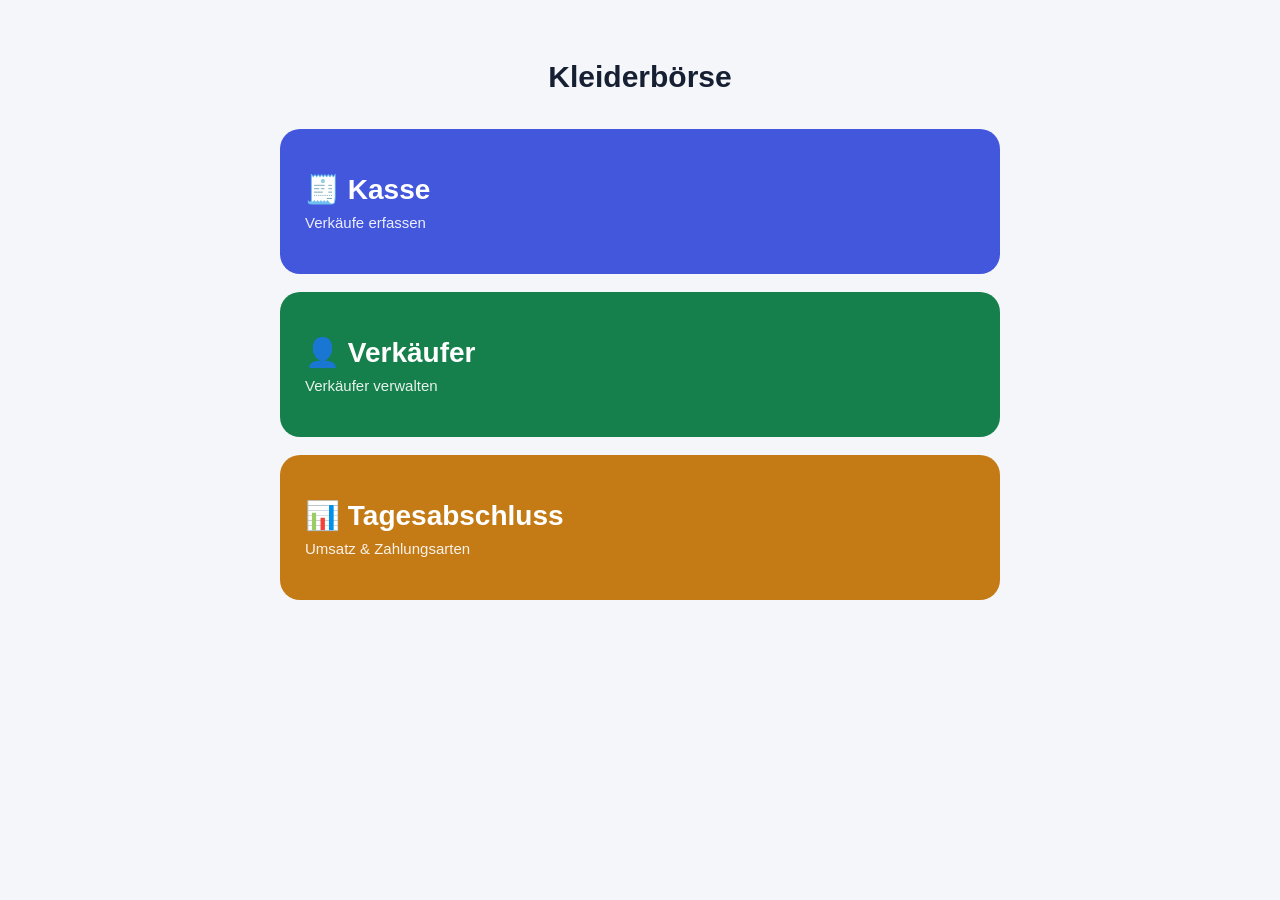
<file: start.html>
<!doctype html>
<html lang="de"><head><meta charset="utf-8"><meta name="viewport" content="width=device-width, initial-scale=1, maximum-scale=1, user-scalable=no, viewport-fit=cover">
<meta name="apple-mobile-web-app-capable" content="yes">
<meta name="apple-mobile-web-app-status-bar-style" content="black-translucent">
<meta name="mobile-web-app-capable" content="yes">
<link rel="manifest" href="manifest.webmanifest"><title>Kleiderbörse</title>
<style>*{box-sizing:border-box}body{margin:0;background:#f4f6f9;color:#172033;font-family:-apple-system,BlinkMacSystemFont,"Segoe UI",sans-serif}.home{max-width:760px;min-height:100vh;margin:auto;padding:35px 20px}h1{text-align:center;font-size:30px;margin:25px 0 35px}.menu{display:grid;gap:18px}a{min-height:145px;border-radius:20px;color:#fff;text-decoration:none;display:flex;flex-direction:column;justify-content:center;padding:25px;font-size:28px;font-weight:800}a small{font-size:15px;font-weight:500;margin-top:8px;opacity:.9}.one{background:#4357dc}.two{background:#16804c}.three{background:#c47b16}</style></head>
<body><main class="home"><h1>Kleiderbörse</h1><div class="menu"><a class="one" href="index.html">🧾 Kasse<small>Verkäufe erfassen</small></a><a class="two" href="index.html">👤 Verkäufer<small>Verkäufer verwalten</small></a><a class="three" href="index.html">📊 Tagesabschluss<small>Umsatz & Zahlungsarten</small></a></div></main></body></html>
</file>
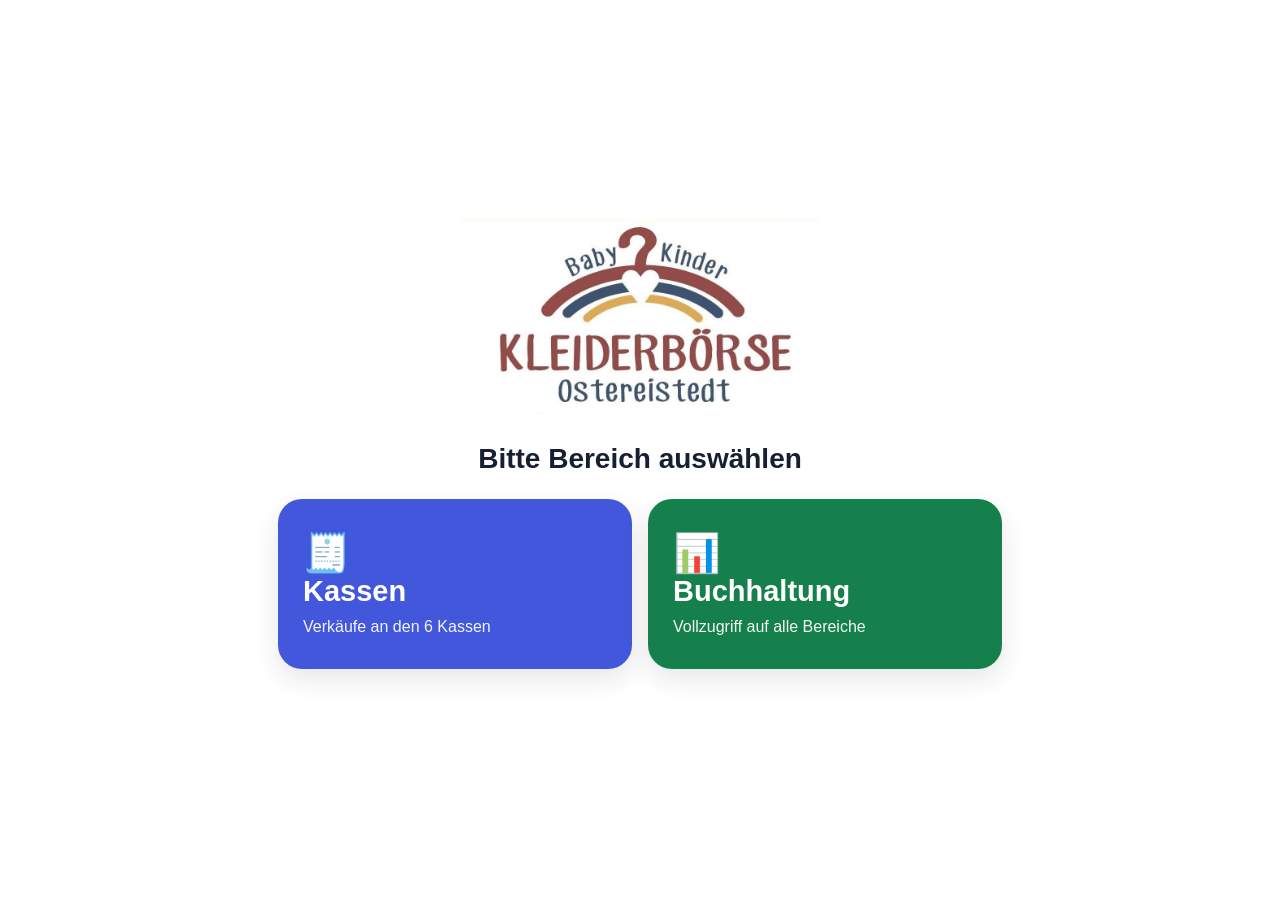
<file: tagesabschluss.html>
<!doctype html>
<html lang="de">
<head>
<meta charset="utf-8">
<meta name="viewport" content="width=device-width, initial-scale=1, maximum-scale=1, user-scalable=no, viewport-fit=cover">
<meta name="apple-mobile-web-app-capable" content="yes">
<meta name="apple-mobile-web-app-status-bar-style" content="black-translucent">
<meta name="mobile-web-app-capable" content="yes">
<link rel="manifest" href="manifest.webmanifest">
<title>Tagesabschluss</title>
<link rel="stylesheet" href="tagesabschluss.css?v=114">
<script src="auth.js"></script><script>if(!KBAuth.requireRole(["accounting"])){};</script></head>
<body data-kb-build="V46">
<header class="top">
  <a href="dashboard.html">⌂ Buchhaltung</a>
  <div id="cloudStatus" class="top-cloud-status" role="status" aria-live="polite"></div>
</header>

<main>
  <section class="summary">
    <div class="summary-head">
      <div>
        <h1>Tagesabschluss</h1>
        <p id="dateText"></p>
      </div>
      <button id="refreshButton" type="button">↻ Aktualisieren</button>
    </div>

    <section class="register-filter">
      <div class="register-filter-title">Kasse auswählen</div>
      <div class="register-buttons">
        <button type="button" class="register-filter-button selected" data-register="Alle Kassen">Alle Kassen</button>
        <button type="button" class="register-filter-button" data-register="Kasse 1">Kasse 1</button>
        <button type="button" class="register-filter-button" data-register="Kasse 2">Kasse 2</button>
        <button type="button" class="register-filter-button" data-register="Kasse 3">Kasse 3</button>
        <button type="button" class="register-filter-button" data-register="Kasse 4">Kasse 4</button>
        <button type="button" class="register-filter-button" data-register="Kasse 5">Kasse 5</button>
        <button type="button" class="register-filter-button" data-register="Kasse 6">Kasse 6</button>
      </div>
      <div id="selectedRegisterText" class="selected-register-text">Anzeige: Alle Kassen</div>
    </section>
    <div id="accountingLoadError" role="alert" hidden style="margin:12px 0;padding:12px 14px;border:1px solid #fecaca;border-radius:12px;background:#fff1f2;color:#991b1b;font-weight:600"></div>

    <section class="seller-summary" id="floatBalanceAccounting" hidden style="margin-top:18px">
      <div class="seller-summary-head"><h2>Wechselgeld-Startbestand</h2></div>
      <p style="margin:0 0 12px;color:#64748b">Nur in der Buchhaltung verwalten. Der Betrag wird je Kasse gespeichert und am nächsten Börsentag automatisch übernommen.</p>
      <div style="display:flex;gap:10px;align-items:center;flex-wrap:wrap">
        <label for="accountingFloatInput" style="font-weight:700">Startbestand für <span id="accountingFloatRegister">Kasse 1</span></label>
        <div style="display:flex;align-items:center;gap:7px">
          <input id="accountingFloatInput" type="text" inputmode="none" readonly placeholder="0,00" aria-label="Wechselgeld-Startbestand in Euro" style="width:130px;max-width:45vw;padding:11px;border:1px solid #cbd5e1;border-radius:9px;font-size:18px;font-weight:800;text-align:right">
          <strong>€</strong>
        </div>
        <button id="saveAccountingFloat" type="button">Startbestand speichern</button>
      </div>
      <div id="accountingFloatStatus" role="status" style="margin-top:9px;color:#64748b;font-size:13px">Bitte eine einzelne Kasse auswählen.</div>
    </section>

    <div class="big-total">
      <span>Gesamtumsatz</span>
      <strong id="totalRevenue">0,00 €</strong>
      <small id="articleCount">0 Artikel</small>
    </div>

    <section id="cashTargetBalance" class="seller-summary" style="margin-top:16px;border:2px solid #bbf7d0;background:#f0fdf4">
      <div class="seller-summary-head"><h2 style="color:#166534">Sollbestand Barkasse</h2></div>
      <p id="cashTargetHint" style="margin:0 0 12px;color:#475569">Bitte eine einzelne Kasse auswählen.</p>
      <div style="display:grid;gap:9px;max-width:520px">
        <div style="display:flex;justify-content:space-between;gap:12px"><span>Wechselgeld-Startbestand</span><strong id="cashTargetStart">—</strong></div>
        <div style="display:flex;justify-content:space-between;gap:12px"><span>+ Bareinnahmen</span><strong id="cashTargetSales">—</strong></div>
        <div style="height:1px;background:#86b99a"></div>
        <div style="display:flex;justify-content:space-between;gap:12px;font-size:1.2em;color:#166534"><strong>Sollbestand am Tagesende</strong><strong id="cashTargetTotal">—</strong></div>
      </div>
    </section>

    <div class="payment-grid">
      <div class="payment-card cash">
        <span>Bar</span>
        <strong id="cashTotal">0,00 €</strong>
      </div>
      <div class="payment-card card">
        <span>EC</span>
        <strong id="cardTotal">0,00 €</strong>
      </div>
      <div class="payment-card paypal">
        <span>PayPal</span>
        <strong id="paypalTotal">0,00 €</strong>
      </div>
    </div>

    <div class="commission-box">
      <div><span>Gesamtumsatz</span><strong id="commissionGross">0,00 €</strong></div>
      <div><span>15 % Provision</span><strong id="commission">0,00 €</strong></div>
      <div class="payout"><span>Auszahlung an Verkäufer</span><strong id="payout">0,00 €</strong></div>
    </div>

    <section class="seller-summary">
      <div class="seller-summary-head">
        <h2>Auszahlung je Verkäufer</h2>
        <button id="saveAllSellerPdf" type="button" class="pdf-all-button">📄 Alle Verkäufer als ZIP speichern</button>
      </div>
      <div id="sellerRows" class="seller-rows">
        <div class="seller-empty">Noch keine Verkäufe.</div>
      </div>
    </section>

    <section class="payout-method-summary" aria-label="Auszahlungen nach Zahlungsart">
      <div class="payout-method-card payout-method-cash">
        <span>Auszahlung Bar</span>
        <strong id="sellerPayoutCash">0,00 €</strong>
      </div>
      <div class="payout-method-card payout-method-transfer">
        <span>Auszahlung Überweisung</span>
        <strong id="sellerPayoutTransfer">0,00 €</strong>
      </div>
      <div class="payout-method-card payout-method-paypal">
        <span>Auszahlung PayPal</span>
        <strong id="sellerPayoutPaypal">0,00 €</strong>
      </div>
    </section>

    <section class="seller-summary unassigned-summary" style="margin-top:20px"><div class="seller-summary-head"><h2>Nicht zugeordnete Artikel</h2><span id="unassignedCount" class="muted"></span></div><div id="unassignedRows" class="seller-rows"></div></section>
<section class="seller-summary" style="margin-top:20px"><div class="seller-summary-head"><h2>Umsatz je Kasse</h2></div><div id="registerRows" class="seller-rows"></div></section>
<section class="seller-summary" style="margin-top:20px"><div class="seller-summary-head"><h2>Kassenbons</h2></div><div id="receiptRows" class="seller-rows"></div></section>

<section class="reset-box">
  <div><h2>Verkaufszahlen zurücksetzen</h2><p>Setzt die Verkäufe und Kassenbons der aktuell ausgewählten Kasse zurück. Bei „Alle Kassen“ werden alle Verkaufsdaten gelöscht. Verkäufer bleiben erhalten.</p></div>
  <button id="resetSalesButton" type="button">🔴 Verkaufszahlen zurücksetzen</button>
</section>

<section class="reset-box reset-number-box">
  <div><h2>Bonnummern zurücksetzen</h2><p>Setzt die fortlaufende Bonnummer für alle Kassen gemeinsam wieder auf 1. Bereits gespeicherte Bons und Buchhaltungsdaten bleiben erhalten. Vorher müssen alle Kassen online sein und sämtliche Offline-Verkäufe synchronisiert haben.</p></div>
  <button id="resetReceiptNumbersButton" type="button">↻ Bonnummern zurücksetzen</button>
</section>

<div class="info-box">
      <strong>Hinweis</strong>
      <p>Die Zahlen werden aus den gespeicherten Verkäufen der Kasse berechnet. Bar, EC und PayPal werden getrennt ausgewiesen.</p>
    </div>
  </section>
</main>


<div id="receiptEditModal" class="receipt-edit-overlay" aria-hidden="true">
  <div class="receipt-edit-panel">
    <div class="receipt-edit-head"><div><h2 id="receiptEditTitle">Kassenbon bearbeiten</h2><p id="receiptEditMeta"></p></div><button type="button" id="receiptEditClose" aria-label="Schließen">×</button></div>
    <p class="receipt-edit-warning">Korrekturen werden mit ursprünglichem und neuem Stand protokolliert und auf allen Geräten synchronisiert.</p>
    <label class="receipt-edit-label">Zahlungsart
      <select id="receiptEditPayment"><option>Bar</option><option>EC</option><option>PayPal</option></select>
    </label>
    <div class="receipt-edit-items-head"><strong>Artikel</strong><button type="button" id="receiptAddItem">＋ Artikel hinzufügen</button></div>
    <div id="receiptEditItems"></div>
    <label class="receipt-edit-label">Grund der Änderung
      <textarea id="receiptEditReason" rows="2" placeholder="z. B. Artikel doppelt berechnet / Preis korrigiert" required></textarea>
    </label>
    <div class="receipt-edit-total">Neuer Gesamtbetrag: <strong id="receiptEditTotal">0,00 €</strong></div>
    <div class="receipt-edit-actions"><button type="button" id="receiptEditCancel">Abbrechen</button><button type="button" id="receiptEditSave">Änderung speichern</button></div>
    <div id="receiptEditStatus" role="status"></div>
  </div>
</div>
<div id="receiptHistoryModal" class="receipt-edit-overlay" aria-hidden="true">
  <div class="receipt-edit-panel">
    <div class="receipt-edit-head"><h2>Änderungshistorie</h2><button type="button" id="receiptHistoryClose" aria-label="Schließen">×</button></div>
    <div id="receiptHistoryContent"></div>
  </div>
</div>

<div id="receiptDeleteConfirm" class="receipt-delete-overlay" aria-hidden="true">
  <div class="receipt-delete-dialog" role="dialog" aria-modal="true" aria-labelledby="receiptDeleteTitle">
    <div class="receipt-delete-icon" aria-hidden="true">!</div>
    <h2 id="receiptDeleteTitle">Artikel entfernen?</h2>
    <p class="receipt-delete-intro">Möchtest du diesen Artikel wirklich aus dem Kassenbon entfernen?</p>
    <div class="receipt-delete-summary">
      <div><span>Vk Nr</span><strong id="receiptDeleteSeller"></strong></div>
      <div><span>Größe / Artikel</span><strong id="receiptDeleteName"></strong></div>
      <div><span>Preis</span><strong id="receiptDeletePrice"></strong></div>
    </div>
    <p class="receipt-delete-note">Der Artikel wird zunächst aus der Bearbeitung entfernt. Dauerhaft gespeichert wird die Änderung erst, wenn du anschließend den Kassenbon speicherst.</p>
    <div class="receipt-delete-actions">
      <button type="button" id="receiptDeleteCancel">Nein, behalten</button>
      <button type="button" id="receiptDeleteAccept">Ja, entfernen</button>
    </div>
  </div>
</div>
<div id="floatNumberPad" style="display:none;position:fixed;inset:0;z-index:9999;background:rgba(15,23,42,.55);align-items:center;justify-content:center;padding:18px">
 <div style="width:min(340px,100%);background:#fff;border-radius:18px;padding:18px;box-shadow:0 20px 60px rgba(0,0,0,.25)">
  <div style="display:flex;justify-content:space-between;align-items:center;margin-bottom:12px">
   <strong style="font-size:18px">Wechselgeld eingeben</strong>
   <button id="floatPadClose" type="button" aria-label="Schließen" style="border:0;background:#eef2f7;border-radius:9px;padding:8px 12px;font-size:18px">✕</button>
  </div>
  <div id="floatPadDisplay" style="background:#f1f5f9;border-radius:12px;padding:14px;text-align:right;font-size:30px;font-weight:800;margin-bottom:12px">0,00 €</div>
  <div style="display:grid;grid-template-columns:repeat(3,1fr);gap:9px">
   <button type="button" style="min-height:62px;border:1px solid #d7deea;border-radius:12px;background:#f1f5f9;color:#172033;font-size:26px;font-weight:800;box-shadow:0 2px 0 #cbd5e1;touch-action:manipulation" data-float-key="1">1</button><button type="button" style="min-height:62px;border:1px solid #d7deea;border-radius:12px;background:#f1f5f9;color:#172033;font-size:26px;font-weight:800;box-shadow:0 2px 0 #cbd5e1;touch-action:manipulation" data-float-key="2">2</button><button type="button" style="min-height:62px;border:1px solid #d7deea;border-radius:12px;background:#f1f5f9;color:#172033;font-size:26px;font-weight:800;box-shadow:0 2px 0 #cbd5e1;touch-action:manipulation" data-float-key="3">3</button>
   <button type="button" style="min-height:62px;border:1px solid #d7deea;border-radius:12px;background:#f1f5f9;color:#172033;font-size:26px;font-weight:800;box-shadow:0 2px 0 #cbd5e1;touch-action:manipulation" data-float-key="4">4</button><button type="button" style="min-height:62px;border:1px solid #d7deea;border-radius:12px;background:#f1f5f9;color:#172033;font-size:26px;font-weight:800;box-shadow:0 2px 0 #cbd5e1;touch-action:manipulation" data-float-key="5">5</button><button type="button" style="min-height:62px;border:1px solid #d7deea;border-radius:12px;background:#f1f5f9;color:#172033;font-size:26px;font-weight:800;box-shadow:0 2px 0 #cbd5e1;touch-action:manipulation" data-float-key="6">6</button>
   <button type="button" style="min-height:62px;border:1px solid #d7deea;border-radius:12px;background:#f1f5f9;color:#172033;font-size:26px;font-weight:800;box-shadow:0 2px 0 #cbd5e1;touch-action:manipulation" data-float-key="7">7</button><button type="button" style="min-height:62px;border:1px solid #d7deea;border-radius:12px;background:#f1f5f9;color:#172033;font-size:26px;font-weight:800;box-shadow:0 2px 0 #cbd5e1;touch-action:manipulation" data-float-key="8">8</button><button type="button" style="min-height:62px;border:1px solid #d7deea;border-radius:12px;background:#f1f5f9;color:#172033;font-size:26px;font-weight:800;box-shadow:0 2px 0 #cbd5e1;touch-action:manipulation" data-float-key="9">9</button>
   <button type="button" style="min-height:62px;border:1px solid #d7deea;border-radius:12px;background:#f1f5f9;color:#172033;font-size:26px;font-weight:800;box-shadow:0 2px 0 #cbd5e1;touch-action:manipulation" data-float-key="clear" style="min-height:62px;border:1px solid #fecaca;border-radius:12px;background:#fff1f2;color:#be123c;font-size:24px;font-weight:900;box-shadow:0 2px 0 #fecaca;touch-action:manipulation">C</button><button type="button" style="min-height:62px;border:1px solid #d7deea;border-radius:12px;background:#f1f5f9;color:#172033;font-size:26px;font-weight:800;box-shadow:0 2px 0 #cbd5e1;touch-action:manipulation" data-float-key="0">0</button><button type="button" style="min-height:62px;border:1px solid #d7deea;border-radius:12px;background:#f1f5f9;color:#172033;font-size:26px;font-weight:800;box-shadow:0 2px 0 #cbd5e1;touch-action:manipulation" data-float-key="," style="min-height:62px;border:1px solid #bfdbfe;border-radius:12px;background:#eff6ff;color:#1d4ed8;font-size:28px;font-weight:900;box-shadow:0 2px 0 #bfdbfe;touch-action:manipulation">,</button>
  </div>
  <button id="floatPadApply" type="button" style="width:100%;margin-top:12px;background:#15803d;color:white;border:0;border-radius:12px;padding:14px;font-size:18px;font-weight:800">Übernehmen</button>
 </div>
</div>

<script src="cloud-config.js"></script>
<script src="cloud.js?v=97"></script>
<script src="tagesabschluss.js?v=97"></script>



</body>
</html>
</file>
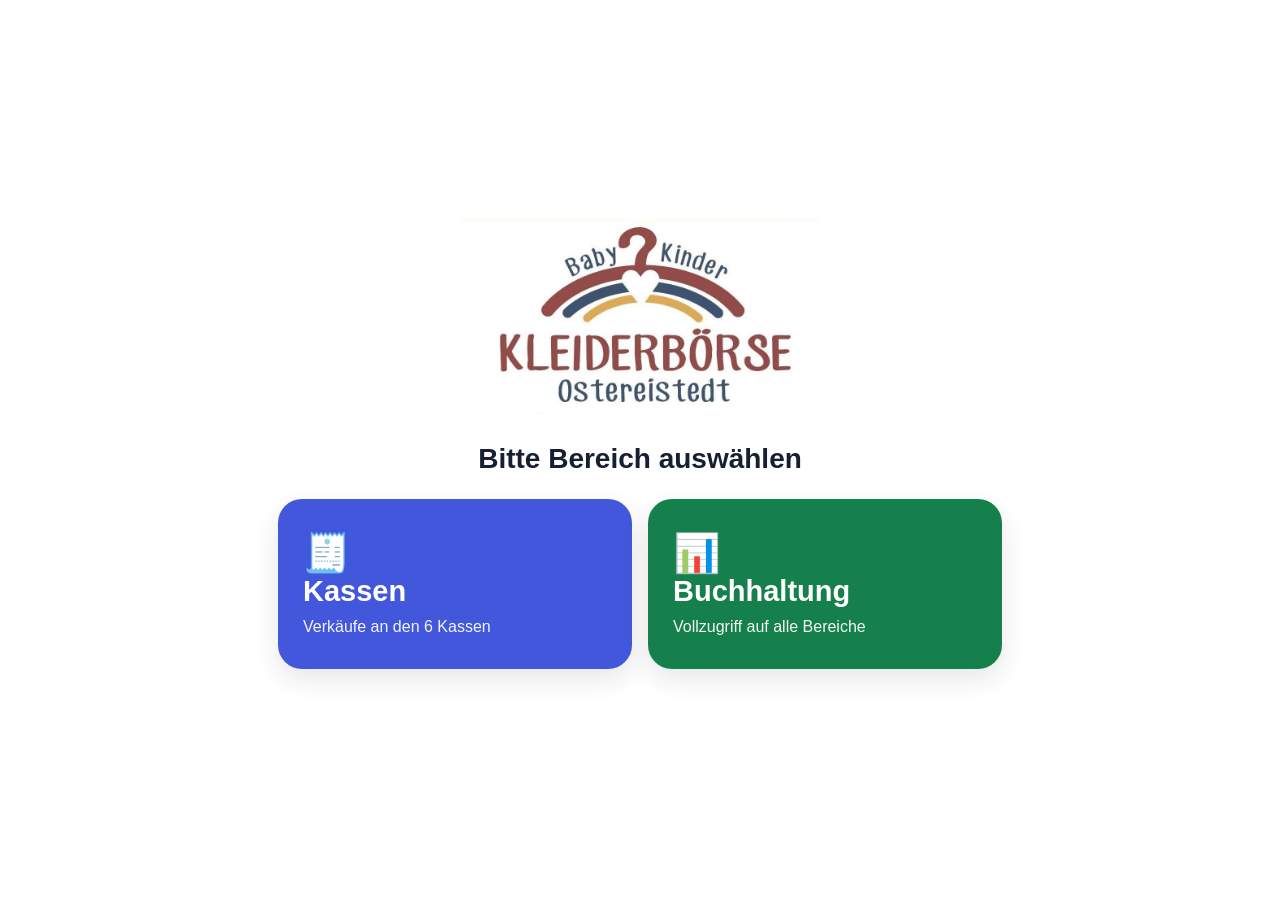
<file: umsatzhistorie.html>
<!doctype html>
<html lang="de"><head><meta charset="utf-8"><meta name="viewport" content="width=device-width,initial-scale=1,maximum-scale=1,user-scalable=no,viewport-fit=cover">
<meta name="apple-mobile-web-app-capable" content="yes"><title>Umsatzhistorie · Kleiderbörse</title>
<style>
*{box-sizing:border-box}body{margin:0;background:#f4f6f9;color:#172033;font-family:-apple-system,BlinkMacSystemFont,"Segoe UI",sans-serif}main{max-width:850px;margin:auto;padding:20px 16px 50px}
header{display:flex;align-items:center;gap:12px;margin-bottom:22px}header a{background:#e7ebf2;color:#243047;text-decoration:none;padding:11px 14px;border-radius:11px;font-weight:800}
h1{font-size:30px;margin:10px 0 6px} .sub{color:#687386;margin:0 0 18px}.summary{background:#fff;border:1px solid #e1e6ee;border-radius:15px;padding:15px;margin-bottom:16px;display:flex;justify-content:space-between;gap:10px;flex-wrap:wrap}.summary strong{font-size:20px}
.seller-row{display:grid;grid-template-columns:minmax(0,1fr) auto;gap:10px;align-items:stretch;margin:10px 0}
.seller-tile{background:#fff;border:1px solid #e0e5eb;border-radius:15px;padding:15px;display:grid;grid-template-columns:48px minmax(0,1fr);gap:12px;align-items:center;min-width:0}
.rank{font-size:27px;font-weight:900;text-align:center;color:#526078}.rank.medal{font-size:32px}.identity{min-width:0}.name{font-size:17px;font-weight:850;overflow-wrap:anywhere}.number{font-size:13px;color:#687386;margin-top:3px}.turnover{font-size:20px;font-weight:900;margin-top:7px;color:#172f57}
.details{border:0;border-radius:13px;background:#4357dc;color:white;font-weight:800;padding:0 17px;min-width:84px}
.empty{padding:28px;text-align:center;background:#fff;border:1px dashed #ccd4df;border-radius:14px;color:#687386}.warning{padding:13px 15px;margin:0 0 14px;background:#fff7df;border:1px solid #efd58a;border-radius:12px;color:#765514;font-size:14px;line-height:1.45}.warning.hidden{display:none}
.modal{position:fixed;inset:0;background:#10182799;z-index:10;display:grid;place-items:center;padding:14px}.hidden{display:none}.dialog{width:min(620px,100%);max-height:88vh;overflow:auto;background:#fff;border-radius:18px;padding:20px}.dialog-head{display:flex;justify-content:space-between;gap:10px;align-items:center}.dialog h2{margin:0;font-size:21px}.close{border:0;border-radius:50%;width:38px;height:38px;font-size:23px;background:#edf0f5}
.detail-meta{color:#687386;margin:6px 0 15px}.detail-row{display:grid;grid-template-columns:minmax(0,1fr) auto;gap:8px;padding:13px 0;border-bottom:1px solid #e8ebf0}.detail-row strong{display:block}.detail-row small{color:#687386}.detail-total{display:flex;justify-content:space-between;padding-top:16px;font-weight:900;font-size:18px}
@media(max-width:430px){.seller-row{grid-template-columns:minmax(0,1fr) 76px;gap:7px}.seller-tile{grid-template-columns:36px minmax(0,1fr);padding:12px;gap:8px}.rank{font-size:23px}.name{font-size:15px}.turnover{font-size:18px}.details{min-width:0;padding:0 8px;font-size:13px}}
</style><script src="auth.js"></script><script>if(!KBAuth.requireRole(["accounting"])){};</script></head>
<body><main><header><a href="verkaeufer-listen.html">‹ Zurück</a></header>
<h1>Umsatzhistorie</h1><p class="sub">Gesamtumsatz aller gespeicherten Verkäufer seit Einführung der Umsatzhistorie.</p>
<div class="summary"><span id="sellerCount">Verkäufer: –</span><strong id="grandTotal">–</strong></div>
<div id="dataWarning" class="warning hidden" role="status"></div>
<div id="sellerList"><div class="empty">Umsätze werden geladen …</div></div></main>
<div id="detailModal" class="modal hidden"><section class="dialog"><div class="dialog-head"><h2 id="detailTitle">Verkäuferdetails</h2><button class="close" onclick="closeDetails()">×</button></div><div id="detailMeta" class="detail-meta"></div><div id="detailRows"></div><div class="detail-total"><span>Gesamt</span><span id="detailTotal"></span></div></section></div>
<script src="cloud-config.js"></script><script src="cloud.js?v=91"></script><script src="umsatzhistorie.js?v=2"></script></body></html>
</file>
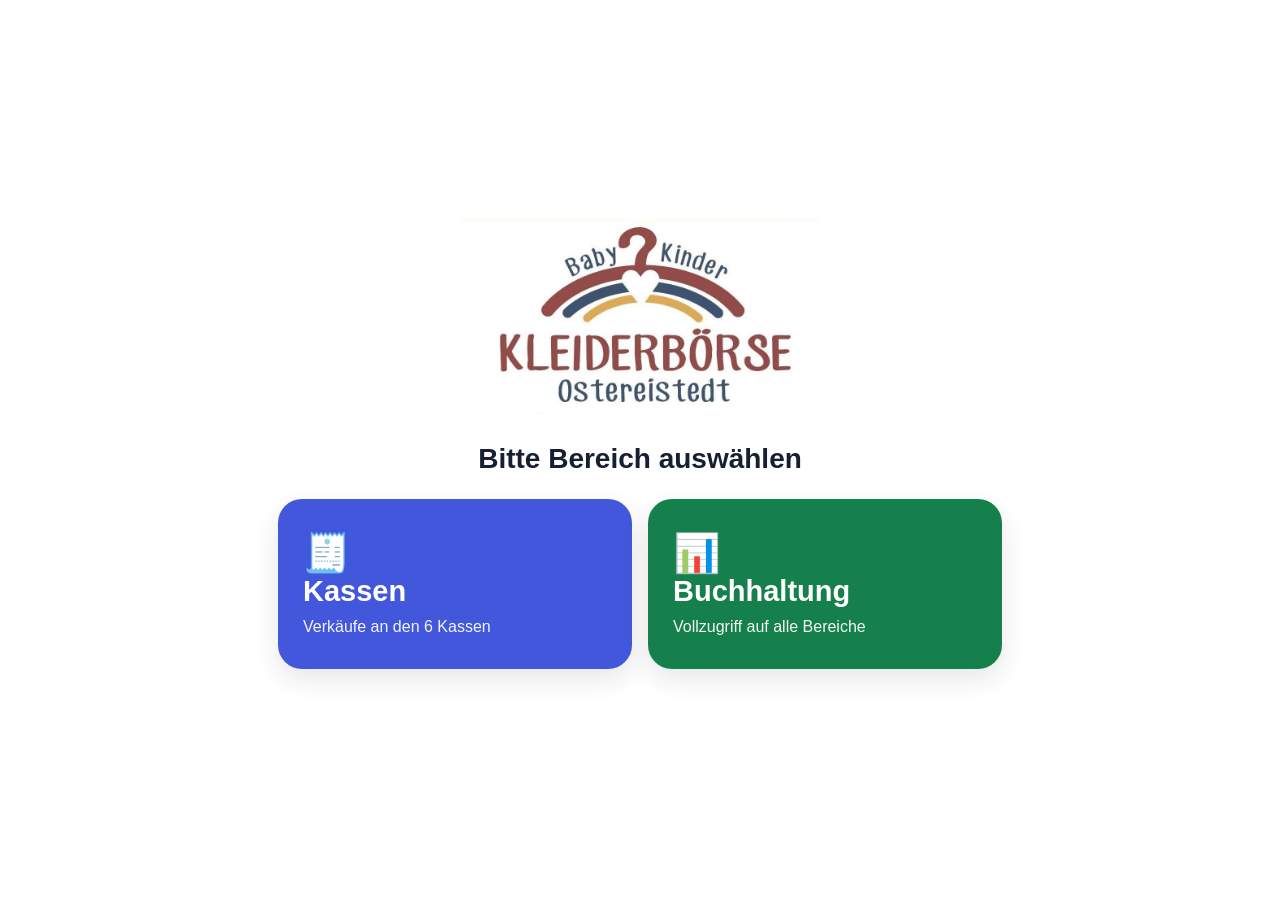
<file: verkaeufer-listen.html>
<!doctype html>
<html lang="de"><head><meta charset="utf-8"><meta name="viewport" content="width=device-width,initial-scale=1,maximum-scale=1,user-scalable=no,viewport-fit=cover">
<meta name="apple-mobile-web-app-capable" content="yes"><meta name="apple-mobile-web-app-status-bar-style" content="black-translucent">
<link rel="manifest" href="manifest.webmanifest"><title>Verkäuferlisten · Kleiderbörse</title>
<style>
*{box-sizing:border-box}body{margin:0;background:#f4f6f9;color:#172033;font-family:-apple-system,BlinkMacSystemFont,"Segoe UI",sans-serif}
main{max-width:760px;min-height:100vh;margin:auto;padding:24px 18px}
header{display:flex;align-items:center;gap:14px;margin-bottom:28px}header a{background:#e7ebf2;color:#243047;text-decoration:none;padding:12px 16px;border-radius:12px;font-weight:800}
h1{font-size:30px;margin:20px 0 8px}p{color:#687386;margin:0 0 24px}
.choices{display:grid;gap:16px}
.choice{min-height:125px;padding:22px;border-radius:20px;color:white;text-decoration:none;display:flex;flex-direction:column;justify-content:center;box-shadow:0 5px 16px #17203312}
.choice strong{font-size:23px}.choice small{font-size:15px;margin-top:7px;opacity:.92}
.all{background:#4357dc}.active{background:#16804c}
.choice.history{background:#e6a817;color:#fff;box-shadow:0 5px 16px #9a6b141f;margin-top:16px}
.choice.history strong{display:flex;align-items:center;gap:10px}
.history-icon{font-size:25px;line-height:1}
</style><script src="auth.js"></script><script>if(!KBAuth.requireRole(["accounting"])){};</script></head><body><main><header><a href="dashboard.html">⌂ Startmenü</a></header>
<h1>Verkäuferlisten</h1><p>Wähle aus, welche Verkäuferliste du öffnen möchtest.</p>
<div class="choices">
<a class="choice all" href="verkaeufer.html?liste=alle"><strong>👥 Alle gespeicherten Verkäufer</strong><small>Alle Verkäufer verwalten und Teilnahme-Haken setzen</small></a>
<a class="choice active" href="verkaeufer.html?liste=teilnehmend"><strong>☑️ Teilnehmende Verkäufer</strong><small>Nur Verkäufer der aktuellen Börse anzeigen</small></a>
</div><a class="choice history" href="umsatzhistorie.html"><strong><span class="history-icon">📊</span> Umsatzhistorie</strong><small>Gesamtumsätze und Verkäufe aller Börsen ansehen</small></a></main></body></html>
</file>
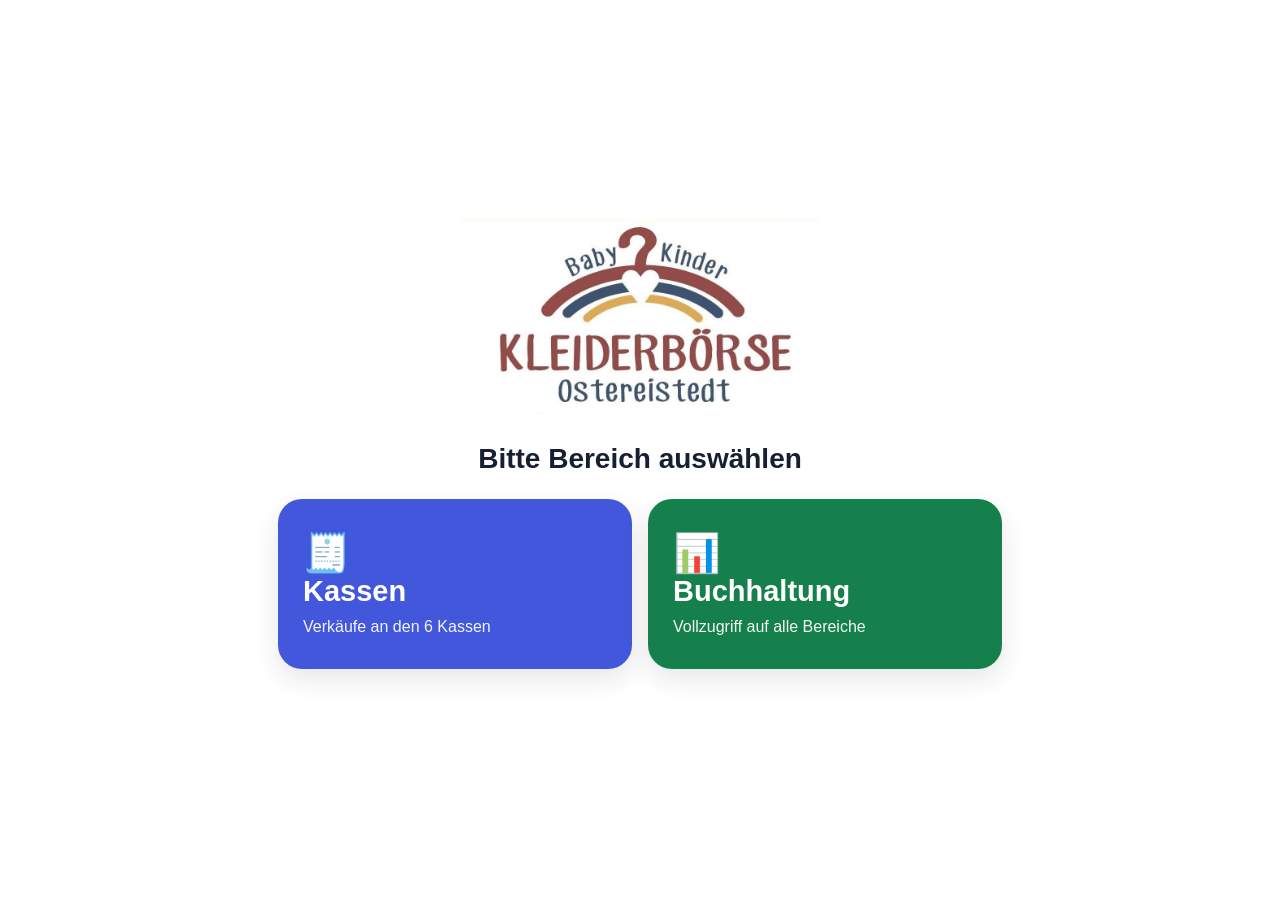
<file: verkaeufer.html>
<!doctype html>
<html lang="de"><head><meta charset="utf-8"><meta name="viewport" content="width=device-width, initial-scale=1, maximum-scale=1, user-scalable=no, viewport-fit=cover">
<meta name="apple-mobile-web-app-capable" content="yes">
<meta name="apple-mobile-web-app-status-bar-style" content="black-translucent">
<meta name="mobile-web-app-capable" content="yes">
<link rel="manifest" href="manifest.webmanifest"><title>Verkäufer</title><link rel="stylesheet" href="seller.css?v=114">
<style>
.seller-extra-fields{margin-top:16px;padding-top:14px;border-top:1px solid #e5e7eb}
.seller-extra-fields .field-note{display:block;font-size:13px;color:#7b8490;margin:-5px 0 10px}
.payout-box{margin-top:14px;padding:12px 14px;border:1px solid #e1e5eb;border-radius:12px;background:#f8fafc}
.payout-box label{margin-top:0}
.payout-box select{width:100%;box-sizing:border-box;height:48px;border:1px solid #cfd5dd;border-radius:10px;background:#fff;padding:0 12px;font-size:17px}
.address-grid{display:grid;grid-template-columns:minmax(0,1fr) 150px;gap:10px;margin-bottom:12px}
.address-grid input{width:100%;box-sizing:border-box}
.address-grid #zip{grid-column:1 / 2}
.address-grid #city{grid-column:2 / 3}
.address-grid #street{grid-column:1 / 2}
.address-grid #houseNumber{grid-column:2 / 3}
@media (max-width:520px){
  .address-grid{grid-template-columns:minmax(0,1fr) 120px}
}

/* v2: Modal-Inhalt auf iPhone/iPad selbst scrollen */
html.modal-open, body.modal-open{overflow:hidden!important;height:100%!important;}
body.modal-open{overscroll-behavior:none!important;}
.modal{touch-action:pan-y!important;overscroll-behavior:contain!important;}
.modal > .box{max-height:calc(100dvh - 24px)!important;overflow-y:auto!important;overflow-x:hidden!important;-webkit-overflow-scrolling:touch!important;overscroll-behavior:contain!important;touch-action:pan-y!important;}
@supports not (height: 100dvh){.modal > .box{max-height:calc(100vh - 24px)!important;}}

\n
<style>
/* V77 – Dokumente und Unterschriften in der Teilnehmerliste */
.signature-actions{display:flex;flex-wrap:wrap;gap:7px;margin-top:9px}
.signature-action,.signature-pdf{border:0;border-radius:9px;padding:9px 12px;font-weight:700;font-size:14px;min-height:38px}
.signature-action.signed{
 background:#f0fdf4;
 color:#15803d;
 border:2px solid #22a06b;
 box-shadow:inset 0 0 0 1px rgba(34,160,107,.08);
}
.signature-action.pending{
 background:#fff7e8;
 color:#a85b08;
 border:2px solid #f4c77d;
}
.signature-pdf{background:#e9edff;color:#394bd5}
.signature-modal-box{width:min(980px,calc(100vw - 24px));max-width:980px}
.signature-modal-box .agreement-text{font-size:17px;line-height:1.55;white-space:normal;padding:16px;background:#f7f8fa;border-radius:12px}
.signature-canvas-wrap{width:100%;border:2px solid #b9c2d0;border-radius:12px;overflow:hidden;background:#fff;touch-action:none}
#signatureCanvas{display:block;width:100%;height:220px;touch-action:none}
.signature-modal-actions{display:flex;gap:10px;flex-wrap:wrap;margin-top:14px}
.signature-modal-actions button{min-height:48px;padding:10px 18px;border-radius:10px;border:0;font-weight:700}
#signatureError{color:#b42318;margin-top:8px}
@media(max-width:600px){.signature-actions{gap:5px}.signature-action,.signature-pdf{font-size:12px;padding:8px 9px}}
/* V78: Signatur-Aktionen rechts neben dem Euro-Button, mit mehr Abstand */
.seller.participant-compact{grid-template-columns:34px minmax(110px,1fr) auto;column-gap:16px}
.seller.participant-compact .compact-actions{width:auto;height:auto;display:flex;align-items:center;justify-content:flex-end;gap:16px;margin:0}
.signature-actions{display:flex;align-items:center;flex-wrap:wrap;justify-content:flex-end;gap:10px}
.signature-action,.signature-pdf{white-space:nowrap;min-height:42px;padding:10px 13px}
.seller.participant-compact .compact-actions .report{flex:0 0 48px;width:48px;height:48px}
.signature-canvas-wrap.signature-locked{opacity:.42;background:#edf0f4;position:relative}
.signature-canvas-wrap.signature-locked:after{content:"Bitte zuerst die Erklärung akzeptieren";position:absolute;inset:0;display:flex;align-items:center;justify-content:center;text-align:center;padding:12px;color:#596273;font-weight:700;background:rgba(245,247,250,.72);pointer-events:none}
.signature-canvas-wrap.signature-locked canvas{pointer-events:none}
@media(max-width:760px){
 .seller.participant-compact{grid-template-columns:30px minmax(0,1fr);row-gap:8px}
 .seller.participant-compact .compact-actions{grid-column:2;justify-content:flex-start;flex-wrap:wrap;gap:10px}
 .signature-actions{justify-content:flex-start;gap:8px}
}


.agreements-zip-button{display:block;width:100%;margin:10px 0 14px;padding:14px 18px;border:0;border-radius:12px;background:#2456df;color:#fff;font-size:16px;font-weight:700;box-shadow:0 3px 9px rgba(36,86,223,.18)}
.agreements-zip-button:disabled{opacity:.55}
.agreement-pdf-toolbar{display:flex;justify-content:space-between;align-items:center;gap:14px;margin:0 0 22px}
.agreement-back-button,.agreement-print-button{border:0;border-radius:11px;padding:13px 18px;font-size:16px;font-weight:700;cursor:pointer}
.agreement-back-button{background:#edf1f8;color:#26364c}
.agreement-print-button{background:#2456df;color:white;box-shadow:0 3px 10px rgba(36,86,223,.2)}
@media(max-width:520px){.agreement-pdf-toolbar{flex-wrap:wrap}.agreement-back-button,.agreement-print-button{flex:1}}


/* V84: Unterschriftsfenster etwas kompakter, damit Aktionen auf dem iPad sichtbar bleiben */
#signatureModal{padding:10px;align-items:center}
.signature-modal-box{padding:16px;width:min(980px,calc(100vw - 20px));max-height:calc(100dvh - 20px);overflow-y:auto}
.signature-modal-box h3{margin:10px 0 8px;font-size:16px}
.signature-modal-box > p{margin:6px 0 8px;font-size:14px}
.signature-modal-box .agreement-text{font-size:15px;line-height:1.45;padding:12px}
#signatureCanvas{height:180px}
.signature-modal-actions{gap:8px;margin-top:10px}
.signature-modal-actions button{min-height:42px;padding:8px 14px;font-size:14px}
\n</style>
</style>
<script src="auth.js"></script><script>if(!KBAuth.requireRole(["accounting"])){};</script>
<style id="v90-dsgvo-layout">
/* DSGVO direkt neben dem Teilnahme-Haken; separate DSGVO-PDF-Schaltfläche entfällt. */
.seller.participant-compact{grid-template-columns:112px minmax(0,1fr) 150px!important;column-gap:12px!important;align-items:center}
.participant-left-controls{display:flex;align-items:center;justify-content:flex-start;gap:8px;min-width:0}
.seller.participant-compact .participant-left-controls .participation-toggle{width:24px;height:38px;flex:0 0 24px;margin:0;padding:0}
.seller.participant-compact .participant-left-controls .participation-toggle input{width:22px;height:22px}
.participant-left-controls .signature-action{min-width:76px;min-height:38px;padding:7px 8px;font-size:12px;white-space:nowrap}
.seller.participant-compact .compact-actions{width:150px;height:auto;display:flex;flex-direction:column;align-items:stretch;justify-content:center;gap:7px;margin:0}
.seller.participant-compact .compact-actions .signature-actions{display:flex;flex-direction:column;align-items:stretch;justify-content:flex-start;gap:6px;margin:0}
.seller.participant-compact .compact-actions .signature-action,.seller.participant-compact .compact-actions .signature-pdf{width:100%;min-height:34px;padding:7px 8px;font-size:12px}
.seller.participant-compact .compact-actions .report{width:100%;height:34px;min-height:34px;flex:none}
@media(max-width:760px){
 .seller.participant-compact{grid-template-columns:112px minmax(0,1fr)!important;row-gap:8px!important}
 .seller.participant-compact .compact-actions{grid-column:2;grid-row:2;width:100%;flex-direction:row;align-items:center;flex-wrap:wrap;justify-content:flex-start}
 .seller.participant-compact .compact-actions .signature-actions{flex-direction:row;flex-wrap:wrap;justify-content:flex-start}
 .seller.participant-compact .compact-actions .signature-action,.seller.participant-compact .compact-actions .signature-pdf{width:auto;min-width:94px}
 .seller.participant-compact .compact-actions .report{width:42px;flex:0 0 42px}
}
@media(max-width:420px){.seller.participant-compact{grid-template-columns:105px minmax(0,1fr)!important}.participant-left-controls{gap:5px}.participant-left-controls .signature-action{min-width:72px;font-size:11px}}
</style>

<style id="v92-layout">
/* Teilnehmerliste: Abgabe/Abholung links, PDF/Euro rechts – jeweils vertikal */
.seller.participant-compact .compact-actions{width:150px!important;display:grid!important;grid-template-columns:minmax(0,1fr) minmax(0,1fr)!important;align-items:stretch!important;justify-content:stretch!important;gap:8px!important}
.seller.participant-compact .compact-actions .signature-actions,.seller.participant-compact .compact-actions .participant-secondary-actions{display:flex!important;flex-direction:column!important;align-items:stretch!important;justify-content:flex-start!important;gap:7px!important;margin:0!important;min-width:0}
.seller.participant-compact .compact-actions .signature-action,.seller.participant-compact .compact-actions .signature-pdf,.seller.participant-compact .compact-actions .report{width:100%!important;min-width:0!important;min-height:36px!important;height:36px!important;box-sizing:border-box;padding:6px 5px!important;font-size:11px!important;white-space:normal}
.seller.participant-compact .compact-actions .report{flex:none!important}
/* Gespeicherte Verkäufer: DSGVO rechts oben, Bearbeiten/Löschen darunter; Euro entfällt */
.saved-seller-actions{align-self:start!important;width:92px!important;height:auto!important;display:flex!important;flex-direction:column!important;align-items:stretch!important;gap:13px!important}
.saved-seller-actions>.signature-action{width:92px!important;min-height:38px!important;margin:0 0 2px!important;align-self:stretch}
.saved-seller-actions>.seller-bottom-actions{width:92px!important;height:38px!important;min-height:38px!important;flex:none!important;margin-top:0!important}
@media(max-width:760px){.seller.participant-compact{grid-template-columns:34px minmax(0,1fr) 150px!important;row-gap:8px!important}.seller.participant-compact .compact-actions{grid-column:3!important;grid-row:1!important;width:150px!important;flex-direction:initial!important;flex-wrap:initial!important}}
@media(max-width:600px){.saved-seller-actions{align-self:start!important;width:82px!important;gap:13px!important}.saved-seller-actions>.signature-action{width:82px!important;font-size:12px!important}.saved-seller-actions>.seller-bottom-actions{width:82px!important}}
</style>

<style id="v93-final-seller-layout">
/* V93: Teilnehmendenkarte – vier Aktionen sauber in zwei Spalten */
.seller.participant-compact{
  grid-template-columns:34px minmax(0,1fr) 264px!important;
  column-gap:12px!important;
  align-items:center!important;
  min-width:0!important;
}
.seller.participant-compact .compact-actions{
  width:264px!important;
  min-width:0!important;
  height:auto!important;
  display:grid!important;
  grid-template-columns:repeat(2,minmax(0,1fr))!important;
  grid-template-rows:repeat(2,40px)!important;
  gap:8px!important;
  margin:0!important;
  align-items:stretch!important;
}
.seller.participant-compact .compact-actions .signature-actions,
.seller.participant-compact .compact-actions .participant-secondary-actions{
  display:contents!important;
}
.seller.participant-compact .compact-actions .signature-actions>.signature-action:nth-child(1){
  grid-column:1!important;grid-row:1!important;
}
.seller.participant-compact .compact-actions .signature-actions>.signature-action:nth-child(2){
  grid-column:1!important;grid-row:2!important;
}
.seller.participant-compact .compact-actions .participant-secondary-actions>.signature-pdf{
  grid-column:2!important;grid-row:1!important;
}
.seller.participant-compact .compact-actions .participant-secondary-actions>.report{
  grid-column:2!important;grid-row:2!important;
}
.seller.participant-compact .compact-actions .signature-action,
.seller.participant-compact .compact-actions .signature-pdf,
.seller.participant-compact .compact-actions .report{
  width:100%!important;min-width:0!important;max-width:100%!important;
  height:40px!important;min-height:40px!important;box-sizing:border-box!important;
  margin:0!important;padding:6px 7px!important;font-size:12px!important;
  white-space:normal!important;overflow-wrap:anywhere!important;
}
/* Schmale Ansichten: Aktionen unter der Verkäuferidentität, weiterhin 2 Spalten */
@media(max-width:680px){
  .seller.participant-compact{
    grid-template-columns:34px minmax(0,1fr)!important;
    row-gap:9px!important;
  }
  .seller.participant-compact .compact-actions{
    grid-column:2!important;grid-row:2!important;
    width:100%!important;max-width:100%!important;
    grid-template-columns:repeat(2,minmax(0,1fr))!important;
  }
}
/* Gespeicherte Verkäufer: DSGVO rechts anstelle des Euro-Buttons */
.saved-participation-controls{
  position:absolute!important;top:10px!important;left:16px!important;
  display:flex!important;align-items:center!important;gap:8px!important;
}
.saved-seller-actions{
  width:92px!important;height:auto!important;min-width:92px!important;
  display:flex!important;flex-direction:column!important;
  align-items:stretch!important;justify-content:flex-start!important;
  gap:14px!important;margin:0!important;
}
.saved-seller-actions>.signature-action{
  display:block!important;order:0!important;
  width:92px!important;min-width:92px!important;
  min-height:40px!important;height:40px!important;
  margin:0 0 4px!important;padding:7px 5px!important;
  font-size:12px!important;white-space:nowrap!important;
}
.saved-seller-actions>.seller-bottom-actions{
  order:1!important;width:92px!important;height:40px!important;
  min-height:40px!important;display:grid!important;
  grid-template-columns:43px 43px!important;gap:6px!important;
  margin:0!important;
}
.saved-seller-actions>.seller-bottom-actions .small{
  width:43px!important;height:40px!important;min-height:40px!important;
}
@media(max-width:600px){
  .saved-seller-actions{width:82px!important;min-width:82px!important;gap:14px!important}
  .saved-seller-actions>.signature-action{width:82px!important;min-width:82px!important}
  .saved-seller-actions>.seller-bottom-actions{width:82px!important;grid-template-columns:39px 39px!important;gap:4px!important}
  .saved-seller-actions>.seller-bottom-actions .small{width:39px!important}
  .saved-participation-controls{left:12px!important}
}
</style>



<style id="v95-participant-dsgvo-layout">
/* V95: Breitere Aktionsspalten, damit alle Beschriftungen lesbar bleiben */
.seller.participant-compact{
  grid-template-columns:34px minmax(0,1fr) 380px!important;
  column-gap:12px!important;
  align-items:center!important;
}
.seller.participant-compact .compact-actions{
  width:380px!important;
  min-width:380px!important;
  display:grid!important;
  grid-template-columns:104px 124px 136px!important;
  grid-template-rows:40px 40px!important;
  gap:8px!important;
  align-items:stretch!important;
}
.seller.participant-compact .compact-actions .participant-privacy-slot{
  grid-column:1!important;grid-row:1 / span 2!important;
  display:flex!important;align-items:center!important;justify-content:center!important;
  min-width:0!important;width:100%!important;height:100%!important;
}
.seller.participant-compact .compact-actions .participant-privacy-action{
  width:100%!important;min-width:0!important;max-width:100%!important;
  height:40px!important;min-height:40px!important;
  box-sizing:border-box!important;padding:6px 7px!important;
  font-size:12px!important;white-space:nowrap!important;
}
.seller.participant-compact .compact-actions .signature-actions,
.seller.participant-compact .compact-actions .participant-secondary-actions{
  display:contents!important;
}
.seller.participant-compact .compact-actions .signature-actions>.signature-action:nth-child(1){
  grid-column:2!important;grid-row:1!important;
}
.seller.participant-compact .compact-actions .signature-actions>.signature-action:nth-child(2){
  grid-column:2!important;grid-row:2!important;
}
.seller.participant-compact .compact-actions .participant-secondary-actions>.signature-pdf{
  grid-column:3!important;grid-row:1!important;
}
.seller.participant-compact .compact-actions .participant-secondary-actions>.report{
  grid-column:3!important;grid-row:2!important;
}
.seller.participant-compact .compact-actions .signature-action,
.seller.participant-compact .compact-actions .signature-pdf,
.seller.participant-compact .compact-actions .report{
  width:100%!important;min-width:0!important;max-width:100%!important;
  height:40px!important;min-height:40px!important;box-sizing:border-box!important;
  margin:0!important;padding:6px 7px!important;font-size:12px!important;
  white-space:nowrap!important;overflow:visible!important;overflow-wrap:normal!important;
}
@media(max-width:760px){
 .seller.participant-compact{
   grid-template-columns:34px minmax(0,1fr)!important;
   row-gap:9px!important;
 }
 .seller.participant-compact .compact-actions{
   grid-column:2!important;grid-row:2!important;
   width:100%!important;min-width:0!important;max-width:100%!important;
   grid-template-columns:minmax(100px,104px) minmax(0,1fr) minmax(0,1fr)!important;
 }
 .seller.participant-compact .compact-actions .signature-pdf{
   font-size:11px!important;
 }
}
@media(max-width:420px){
 .seller.participant-compact .compact-actions{
   grid-template-columns:90px minmax(0,1fr) minmax(0,1fr)!important;
   gap:5px!important;
 }
 .seller.participant-compact .compact-actions .participant-privacy-action,
 .seller.participant-compact .compact-actions .signature-action,
 .seller.participant-compact .compact-actions .signature-pdf,
 .seller.participant-compact .compact-actions .report{
   font-size:10px!important;padding:5px 3px!important;
 }
}
</style>

</head>
<body>

<header class="top"><a class="home-link" href="dashboard.html">⌂ Buchhaltung</a><a class="back-link" href="verkaeufer-listen.html">← Zurück</a><strong>Verkäufer</strong><div id="cloudStatus" class="top-cloud-status" role="status" aria-live="polite"></div></header>
<main>
<h1 id="sellerViewTitle">Verkäufer</h1>
<button class="add" onclick="openForm()">＋ Verkäufer hinzufügen</button>
<button id="downloadAllAgreements" class="agreements-zip-button hidden" type="button">🗂️ Alle Vereinbarungen als ZIP speichern</button>
<div class="search"><span>⌕</span><input id="search" type="search" placeholder="Verkäufer suchen"></div>
<p id="count" class="count"></p><section id="list"></section>
</main>

<div id="modal" class="modal hidden"><div class="box">
  <div class="modalhead"><h2 id="modalTitle">Verkäufer hinzufügen</h2><button onclick="closeForm()">×</button></div>
  <label>Verkäufernummer *</label><input id="number" type="tel" inputmode="numeric" placeholder="z. B. 1234">
  <label for="salutation">Anrede</label>
  <select id="salutation" class="salutation-select">
    <option value="Frau">Frau</option>
    <option value="Herr">Herr</option>
  </select>
  <label>Name *</label><input id="name" type="text" placeholder="Vorname Nachname">
  <label>Telefonnummer <span>(optional)</span></label><input id="phone" type="tel" inputmode="tel" placeholder="z. B. 0170 1234567">

  <div class="seller-extra-fields">
    <label>Adresse <span>(optional)</span></label>
    <div class="address-grid">
      <input id="street" type="text" autocomplete="street-address" placeholder="Straße">
      <input id="houseNumber" type="text" autocomplete="address-line2" placeholder="Hausnummer">
      <input id="zip" type="text" inputmode="numeric" autocomplete="postal-code" placeholder="PLZ">
      <input id="city" type="text" autocomplete="address-level2" placeholder="Ort">
    </div>
    <label>E-Mail-Adresse <span>(optional)</span></label>
    <input id="email" type="email" autocomplete="email" placeholder="z. B. name@beispiel.de">
    <div class="payout-box">
      <label for="payoutMethod">Auszahlungsart</label>
      <span class="field-note">Wie soll der Verkäufer sein Geld erhalten?</span>
      <select id="payoutMethod">
        <option value="Bar">Bar</option>
        <option value="Überweisung">Überweisung</option>
        <option value="PayPal">PayPal</option>
      </select>
    </div>
  </div>

  <div class="commission-settings">
    <label class="commission-check"><input id="commissionEnabled" type="checkbox" checked><span>Provision berechnen</span></label>
    <div id="commissionRateWrap" class="commission-rate-wrap">
      <label for="commissionRate">Provisionssatz</label>
      <div class="percent-input"><input id="commissionRate" type="number" inputmode="decimal" min="0" max="100" step="0.5" value="15"><span>%</span></div>
    </div>
  </div>
  <div id="error"></div><div class="actions"><button onclick="closeForm()">Abbrechen</button><button class="save" onclick="saveSeller()">Speichern</button></div>
</div></div>

<div id="report" class="modal hidden"><div class="box reportbox">
  <div class="modalhead"><div><h2 id="reportTitle">Abrechnung</h2><div id="reportSeller" class="reportSeller"></div></div><button onclick="closeReport()">×</button></div>
  <div class="reportgrid">
    <div class="reportitem"><span>Verkaufte Teile</span><strong id="reportPieces">0</strong></div>
    <div class="reportitem"><span>Gesamtumsatz</span><strong id="reportTurnover">0,00 €</strong></div>
    <div class="reportitem payout"><span>Auszahlung nach Provision</span><strong id="reportPayout">0,00 €</strong></div>
  </div>
  <p class="reportnote">Die Abrechnung wird aus den erfassten Verkäufen dieser Verkäufernummer berechnet.</p>
</div></div>


<div id="signatureModal" class="modal hidden"><div class="box signature-modal-box">
 <div class="modalhead"><h2 id="signatureTitle">Unterschrift</h2><button onclick="closeSignature()">×</button></div>
 <h3 id="signaturePrompt">Ich bestätige folgende Erklärung:</h3>
 <div id="signatureText" class="agreement-text"></div>
 <div id="signaturePrivacy" class="agreement-text hidden" style="margin-top:16px"><h3>Datenschutzhinweise – Kleiderbörse Ostereistedt e.V.</h3><p>Verantwortlich für die Verarbeitung der personenbezogenen Daten ist der Verein Kleiderbörse Ostereistedt e.V.</p><p>Im Rahmen der Anmeldung und Teilnahme verarbeiten wir Anrede, Vor- und Nachname, Verkäufernummer, Telefonnummer und E-Mail-Adresse sowie – sofern angegeben – Anschrift, Auszahlungsart und Angaben zur Provisionsvereinbarung. Die Daten werden zur Organisation und Durchführung der Kleiderbörse sowie zur Kontaktaufnahme und Abwicklung der Teilnahme verwendet.</p><p>Die Speicherung erfolgt digital über den Cloud-Dienst Supabase. Zugriff haben nur die mit der Organisation betrauten Personen und der technische Dienstleister im erforderlichen Umfang. Eine Weitergabe an unbeteiligte Dritte erfolgt nicht.</p><p>Bankverbindungen und PayPal-Adressen, die für die Auszahlung benötigt werden, werden separat in einer vereinsinternen Excel-Datei lokal gespeichert und verwaltet. Diese Daten werden nicht innerhalb der Kleiderbörsen-App und nicht in der Supabase-Cloud gespeichert. Der Zugriff auf die Excel-Datei ist ausschließlich den zuständigen Vereinsmitgliedern vorbehalten. Die Daten werden nur zur Abwicklung der Auszahlungen verwendet und gelöscht, sobald sie nicht mehr benötigt werden und keine gesetzlichen Aufbewahrungspflichten entgegenstehen.</p><p>Die Daten werden grundsätzlich bis zu drei Jahre nach der letzten Teilnahme gespeichert. Nimmt ein Verkäufer innerhalb dieses Zeitraums erneut teil, beginnt die Frist ab der letzten Teilnahme erneut. Nach Ablauf der drei Jahre werden die Daten gelöscht, soweit keine gesetzlichen Aufbewahrungspflichten oder erforderlichen Gründe zur Geltendmachung, Ausübung oder Verteidigung von Rechtsansprüchen entgegenstehen.</p><p>Im Rahmen der gesetzlichen Bestimmungen bestehen Rechte auf Auskunft, Berichtigung, Löschung, Einschränkung der Verarbeitung, Widerspruch und Datenübertragbarkeit sowie das Recht auf Beschwerde bei einer Datenschutzaufsichtsbehörde.</p></div>
 <label class="commission-check" style="display:flex;align-items:center;gap:12px;margin:18px 0"><input id="signatureAccepted" type="checkbox"><span id="signatureAcceptedText">Ich habe den Text gelesen und akzeptiere die Erklärung.</span></label>
 <h3>Unterschrift</h3>
 <p>Bitte direkt im Feld unterschreiben.</p>
 <div class="signature-canvas-wrap"><canvas id="signatureCanvas"></canvas></div>
 <div class="signature-modal-actions"><button type="button" onclick="clearSignature()" style="background:#e9edf5">Löschen</button><button type="button" onclick="closeSignature()" style="background:#e9edf5">Abbrechen</button><button type="button" onclick="saveSignature()" style="background:#2456df;color:white">Unterschrift übernehmen</button></div>
 <div id="signatureError"></div>
</div></div>

<script src="cloud-config.js"></script><script src="cloud.js?v=90"></script><script src="seller.js?v=95"></script>
</body></html>
</file>
<file: home.css>
*{box-sizing:border-box}
html,body{margin:0;min-height:100%;font-family:-apple-system,BlinkMacSystemFont,"Segoe UI",Roboto,Arial,sans-serif;background:#fff;color:#172033;-webkit-text-size-adjust:100%}
.home{max-width:1180px;min-height:100vh;margin:auto;padding:26px 34px 34px}
header{display:flex;align-items:center;justify-content:center;margin:0 0 28px}
.home-logo{display:block;width:min(440px,52vw);height:auto;max-height:235px;object-fit:contain}
.menu{display:grid;grid-template-columns:1fr 1fr;gap:18px 24px}
.menu-button{min-height:174px;border:0;border-radius:23px;color:#fff;text-decoration:none;padding:24px 28px;display:flex;align-items:center;gap:24px;width:100%;font-family:inherit;text-align:left;box-shadow:0 8px 22px #17203318;cursor:pointer}
.menu-button:active{transform:scale(.985)}
.icon{flex:0 0 78px;width:78px;height:78px;border-radius:19px;background:#ffffff2e;display:grid;place-items:center;font-size:37px}
.menu-copy{display:flex;flex-direction:column;justify-content:center;gap:8px;min-width:0}
.menu-button strong{font-size:30px;line-height:1.05}
.menu-button small{font-size:17px;opacity:.94}
.arrow{margin-left:auto;flex:0 0 58px;width:58px;height:58px;border-radius:50%;background:#ffffff2e;display:grid;place-items:center;font-size:50px;line-height:1;font-weight:300;padding-bottom:7px}
.blue{background:#1769ee}.green{background:#08a34a}.orange{background:#ff8508}.purple{background:#6240e6}
.register-modal{position:fixed;inset:0;background:rgba(10,16,30,.62);display:none;align-items:center;justify-content:center;padding:22px;z-index:10000}
.register-modal.open{display:flex}.register-modal:target{display:flex}
.register-modal-box{width:min(620px,100%);background:#fff;border-radius:26px;padding:30px;box-shadow:0 20px 60px rgba(0,0,0,.3);text-align:center}
.register-modal-box h2{margin:0;font-size:32px}.register-modal-box p{margin:9px 0 24px;color:#687382;font-size:18px}
.register-choice-grid{display:grid;grid-template-columns:1fr 1fr;gap:16px}
.register-choice-grid button,.register-choice-grid a{min-height:100px;border:0;border-radius:18px;background:#4357dc;color:#fff;font-size:27px;font-weight:800;box-shadow:0 5px 14px #17203318;cursor:pointer;text-decoration:none;display:grid;place-items:center}
.register-choice-grid button:active,.register-choice-grid a:active{transform:scale(.98)}
.register-choice-grid button:last-child{grid-column:1 / -1}
.register-cancel{margin-top:18px;width:100%;min-height:58px;border:0;border-radius:15px;background:#edf0f5;color:#172033;font-size:18px;font-weight:700;cursor:pointer}
@media(max-width:700px){
  .home{padding:18px 14px 22px}
  header{margin-bottom:18px}
  .home-logo{width:min(330px,72vw);max-height:170px}
  .menu{grid-template-columns:1fr;gap:12px}
  .menu-button{min-height:112px;padding:16px 18px;gap:14px}
  .icon{flex-basis:62px;width:62px;height:62px;font-size:30px;border-radius:15px}
  .menu-button strong{font-size:27px}.menu-button small{font-size:14px}
  .arrow{flex-basis:48px;width:48px;height:48px;font-size:42px}
  .register-modal-box{padding:22px}.register-choice-grid{grid-template-columns:1fr}.register-choice-grid button{min-height:82px}.register-choice-grid button:last-child{grid-column:auto}
}
</file>
<file: archiv.css>
*{box-sizing:border-box}html,body{margin:0;font-family:-apple-system,BlinkMacSystemFont,"Segoe UI",Roboto,Arial,sans-serif;background:#f4f6f9;color:#172033}body{padding-bottom:40px}.top{height:64px;background:#172033;color:#fff;display:grid;grid-template-columns:1fr auto 1fr;align-items:center;padding:0 18px}.top a{color:#fff;text-decoration:none;background:#ffffff18;border:1px solid #ffffff22;padding:10px 14px;border-radius:12px;font-weight:700;justify-self:start}.top strong{font-size:20px}.top span{min-width:80px}main{max-width:900px;margin:0 auto;padding:20px}.panel{background:#fff;border-radius:20px;padding:22px;margin-bottom:18px;box-shadow:0 5px 18px #17203310}.hero{border-top:5px solid #4357dc}.panel h1{margin:0 0 7px;font-size:30px}.panel h2{margin:0 0 14px;font-size:22px}.panel p{color:#687382;line-height:1.45}.save-row{display:flex;gap:10px;margin-top:18px}.save-row input{flex:1;min-width:0;border:1px solid #cfd6e1;border-radius:13px;padding:14px;font-size:17px}.save-row button,.archive-actions button{border:0;border-radius:13px;padding:14px 18px;font-weight:800;font-size:16px;background:#4357dc;color:#fff}.hint,.muted{color:#687382;font-size:14px}.hint{margin-top:9px}.archive-card{border:1px solid #e0e5ed;border-radius:16px;padding:16px;margin:10px 0;display:flex;align-items:center;justify-content:space-between;gap:14px}.archive-card strong{font-size:18px}.archive-actions{display:flex;gap:8px;flex-wrap:wrap}.archive-actions .danger{background:#fff0f0;color:#b42318}.archive-empty{color:#687382;padding:10px 0}.detail-head{display:flex;justify-content:space-between;align-items:flex-start}.detail-head button{border:0;background:#edf0f5;border-radius:12px;padding:10px 13px;font-size:18px}.stats{display:grid;grid-template-columns:repeat(4,1fr);gap:10px}.stat{background:#f7f8fb;border-radius:14px;padding:14px}.stat span{display:block;color:#687382;font-size:13px}.stat strong{font-size:21px}.seller-card{border-top:1px solid #e6e9ef;padding:12px 0;display:flex;justify-content:space-between;gap:10px}.seller-card:first-child{border-top:0}@media(max-width:650px){main{padding:12px}.save-row{flex-direction:column}.stats{grid-template-columns:1fr 1fr}.archive-card{align-items:flex-start;flex-direction:column}.archive-actions{width:100%}.archive-actions button{flex:1}.top{grid-template-columns:1fr auto 1fr}.top strong{font-size:18px}}
.backup-row{display:flex;gap:10px;margin-top:10px}.backup-row button{border:1px solid #cfd6e1;background:#f7f8fb;color:#172033;border-radius:13px;padding:12px 16px;font-weight:800;font-size:15px}@media(max-width:650px){.backup-row{flex-direction:column}.backup-row button{width:100%}}


/* Version 112: Kopfbereich auf iPadOS/Safari vollstaendig deckend darstellen */
header.top,
body header.top,
.cash-register header.top{
  background-color:#172033!important;
  background-image:none!important;
  opacity:1!important;
  -webkit-backdrop-filter:none!important;
  backdrop-filter:none!important;
  isolation:isolate!important;
}
header.top::before,header.top::after,
body header.top::before,body header.top::after{
  content:none!important;
  display:none!important;
  background:transparent!important;
  -webkit-backdrop-filter:none!important;
  backdrop-filter:none!important;
}
header.top > *,body header.top > *{opacity:1!important}




/* Version 114: blauer Kopfbereich bleibt am oberen Rand; nur Inhalt auf iPad 9 tiefer */
header.top, body header.top, .cash-register header.top {
  margin-top: 0 !important;
}
/* iPad 9 im Querformat: mehr Innenabstand oben, ohne den blauen Balken zu verschieben */
@media screen and (orientation: landscape) and (min-width: 900px) and (max-width: 1100px) {
  header.top, body header.top, .cash-register header.top {
    box-sizing: border-box !important;
    height: 76px !important;
    min-height: 76px !important;
    max-height: 76px !important;
    padding-top: 16px !important;
    padding-bottom: 8px !important;
    margin-top: 0 !important;
  }
}
</file>
<file: kasse.css>
*{box-sizing:border-box}
html,body{margin:0;width:100%;height:100%;overflow:hidden;background:#f4f6f9;color:#172033;font-family:-apple-system,BlinkMacSystemFont,"Segoe UI",sans-serif;-webkit-text-size-adjust:100%;touch-action:manipulation}
button,input{font:inherit}button{-webkit-appearance:none;appearance:none;touch-action:manipulation;-webkit-tap-highlight-color:transparent}
.cash-register{height:100dvh;display:flex;flex-direction:column;overflow:hidden}
.top{height:64px;min-height:64px;background:#172033;color:#fff;display:grid;grid-template-columns:auto 1fr auto;align-items:center;padding:0 18px;gap:16px;z-index:5}
.top a{display:inline-flex;align-items:center;justify-content:center;gap:7px;width:max-content;justify-self:start;background:rgba(255,255,255,.12);border:1px solid rgba(255,255,255,.18);color:#fff;text-decoration:none;padding:9px 14px;border-radius:12px;font-weight:750;font-size:15px;line-height:1;box-shadow:0 2px 8px rgba(0,0,0,.12)}
.top a:active{transform:scale(.97);background:rgba(255,255,255,.18)}
.top strong{text-align:center;font-size:20px}.top span{min-width:90px}
.cash-main{flex:1;min-height:0;display:grid;grid-template-columns:minmax(0,1fr) minmax(330px,40%);gap:14px;padding:14px 16px 16px;overflow:hidden}
.entry-panel,.keypad-card,.receipt-live{background:#fff;border:1px solid #dfe4eb;border-radius:16px;box-shadow:0 3px 12px rgba(23,32,51,.06)}
.entry-panel{padding:18px;min-width:0;display:flex;flex-direction:column;overflow:hidden}
h1{font-size:28px;line-height:1;margin:0 0 8px}h2{font-size:18px;margin:0 0 12px}
label{display:block;font-size:15px;font-weight:800;margin:8px 0 5px}
.touch-input{width:100%;height:48px;border:2px solid #cfd5df;border-radius:10px;padding:9px 13px;font-size:18px;outline:0;background:#fff}
.touch-input.active{border-color:#4357dc;box-shadow:0 0 0 2px #4357dc22}
#sellerNumber.valid{border-color:#2e9b55;background:#effaf2}#sellerNumber.invalid{border-color:#c94444;background:#fff1f1}
.seller-status{height:20px;margin:4px 2px 4px;font-size:13px;color:#737d8b}.seller-status.valid{color:#238248;font-weight:700}.seller-status.invalid{color:#b52f2f;font-weight:700}
.size-grid{display:grid;grid-template-columns:repeat(7,1fr);gap:6px;margin-bottom:7px}
.size-button{height:42px;border:2px solid #cfd5df;border-radius:9px;background:#f8f9fb;color:#172033;font-weight:800;font-size:15px}.size-button.selected{border-color:#4357dc;background:#e9edff;color:#4357dc}
.toy-button{width:100%;height:43px;border:2px solid #cfd5df;border-radius:9px;background:#f8f9fb;color:#172033;font-weight:800;font-size:15px;margin-bottom:7px}.toy-button.active{border-color:#4357dc;background:#e9edff;color:#4357dc}
.price-wrap{position:relative}.price-wrap .touch-input{padding-right:45px}.price-wrap span{position:absolute;right:15px;top:50%;transform:translateY(-50%);font-size:19px;font-weight:800;color:#6e7785}
.entry-buttons{display:grid;grid-template-columns:1fr 1fr;gap:8px;margin-top:auto;padding-top:10px}
.continue,.finish,.cancel-edit{width:100%;height:52px;border:0;border-radius:11px;font-size:17px;font-weight:800}.continue{background:#4357dc;color:#fff}.continue:disabled{background:#cbd1dc;color:#78818e}.finish{background:#172033;color:#fff}.finish:disabled{background:#cbd1dc;color:#78818e}.cancel-edit{margin-top:7px;background:#edf0f5;color:#4d5664}.hidden{display:none!important}
.right-panel{min-width:0;min-height:0;display:grid;grid-template-rows:auto minmax(0,1fr);gap:10px;overflow:hidden}.keypad-card{padding:12px}.keypad-title{display:flex;justify-content:space-between;align-items:center;margin-bottom:8px}.keypad-title strong{font-size:17px}.keypad-title span{font-size:13px;color:#697382}
.keypad{display:grid;grid-template-columns:repeat(3,1fr);gap:7px}.keypad button{height:64px;border:1px solid #d6dce5;border-radius:10px;background:#edf0f5;color:#172033;font-size:22px;font-weight:800}.keypad button:active{background:#dce2ec;transform:scale(.98)}.keypad .comma{grid-column:1}
.receipt-live{min-height:0;display:flex;flex-direction:column;padding:13px;overflow:hidden}.receipt-head{display:flex;justify-content:space-between;padding-bottom:9px;border-bottom:1px dashed #cbd2dc;flex:none}.receipt-head strong{font-size:18px}.receipt-head span{color:#737d8b;font-size:13px}.receipt-items{overflow:auto;min-height:0;flex:1;padding:2px 0}.receipt-empty{text-align:center;color:#9098a4;padding:30px 10px}.receipt-line{display:grid;grid-template-columns:minmax(0,1fr) auto 36px 36px;gap:5px;align-items:center;padding:8px 0;border-bottom:1px solid #edf0f4}.receipt-line-meta{font-size:12px;color:#727c8b;margin-top:2px}.receipt-action{width:36px;height:36px;border:0;border-radius:8px;background:#edf0f5;color:#4357dc;font-weight:800}.receipt-delete{color:#b33b3b}.receipt-total{display:flex;justify-content:space-between;border-top:2px solid #172033;padding-top:9px;margin-top:3px;font-size:16px;flex:none}.receipt-total strong{font-size:20px}
.modal{display:none;position:fixed;inset:0;background:rgba(17,24,39,.68);place-items:center;padding:18px;z-index:20}.modal.is-open{display:grid!important}.payment-box,.success-box{width:min(520px,100%);background:#fff;border-radius:20px;padding:22px}.modal-head{display:flex;justify-content:space-between;gap:14px}.modal-head h2{margin:0}.close{width:42px;height:42px;border:0;border-radius:50%;background:#edf0f5;font-size:25px}.final-count{color:#737d8b;margin-top:4px}.final-receipt{margin-top:18px;border-top:1px dashed #cbd2dc;border-bottom:1px dashed #cbd2dc;max-height:300px;overflow:auto}.payment-total{display:flex;justify-content:space-between;font-size:19px;padding:16px 0}.payment-total strong{font-size:24px}.payment-buttons{display:grid;grid-template-columns:repeat(3,1fr);gap:10px}.payment{height:62px;border:0;border-radius:13px;font-size:18px;font-weight:800}.cash{background:#e8f5eb;color:#247a42}.card{background:#e9edff;color:#4357dc}.paypal{background:#edf0f5;color:#172033}.success-box{text-align:center;padding:30px 22px}.success-icon{width:62px;height:62px;border-radius:50%;background:#e8f5eb;color:#247a42;display:grid;place-items:center;font-size:35px;font-weight:800;margin:0 auto 14px}.success-box h2{margin:0 0 8px}.success-box p{color:#6d7684;margin:0 0 20px}
@media(max-width:900px){.cash-main{grid-template-columns:minmax(0,1fr) 43%}.size-grid{grid-template-columns:repeat(5,1fr)}}
@media(orientation:portrait){.cash-main{grid-template-columns:52% 48%}.size-grid{grid-template-columns:repeat(4,1fr)}.size-button{height:38px;font-size:14px}.touch-input{height:44px}.keypad button{height:60px}}
.keypad .confirm-key{grid-column:2 / 4;background:#2e9b55;border-color:#2e9b55;color:#fff;font-size:28px}.keypad .confirm-key:active{background:#247c43}
.cash-register .top{height:64px !important;min-height:64px !important;display:grid !important;grid-template-columns:auto 1fr auto !important;align-items:center !important;gap:16px !important;padding:0 18px !important;overflow:hidden !important}
.cash-register .top a{width:auto !important;max-width:max-content !important;justify-self:start !important;flex:none !important;padding:10px 15px !important;border-radius:11px !important;background:#2b3850 !important;border:1px solid rgba(255,255,255,.20) !important;color:#fff !important;font-size:15px !important;font-weight:750 !important;white-space:nowrap !important}
.cash-register .top strong{min-width:0 !important;text-align:center !important;font-size:21px !important;font-weight:800 !important;white-space:nowrap !important}.cash-register .top > span{display:block !important;min-width:0 !important;width:0 !important}
#registerPicker,.register-picker,.register-select{display:none !important}.entry-panel h1#pageTitle{font-size:28px !important;margin:0 0 8px !important}
.seller-action-row{display:flex;justify-content:flex-end;align-items:center;gap:10px;margin:2px 0 9px}.seller-label-row{display:flex;align-items:center;gap:10px;margin-top:0}.seller-label-row label{margin:0}.unassigned-button{height:42px;border:2px solid #d9e0ea;background:#f7f9fc;color:#4357dc;border-radius:12px;padding:7px 14px;font-size:14px;font-weight:850;white-space:nowrap;display:inline-flex;align-items:center;justify-content:center;gap:7px;box-shadow:0 2px 5px rgba(35,48,75,.06)}.unassigned-button:hover{background:#eef2ff}.unassigned-button.active{background:#e9edff;border-color:#4357dc;box-shadow:0 0 0 2px #4357dc18}.list-button{color:#247a42;border-color:#cfe3d6;background:#f3faf5}.list-button:hover{background:#e8f7ec}.action-icon{font-size:17px;line-height:1}.touch-input:disabled{background:#f2f4f7;color:#657083}.unassigned-meta{color:#b56a12;font-weight:800}.unassigned-box{width:min(520px,100%);background:#fff;border-radius:20px;padding:22px}.unassigned-note{display:block;width:100%;min-height:110px;border:2px solid #cfd5df;border-radius:12px;padding:12px;font-size:17px;resize:none;outline:0}.unassigned-note:focus{border-color:#4357dc;box-shadow:0 0 0 2px #4357dc22}.unassigned-hint{font-size:13px;color:#737d8b;margin-top:8px;line-height:1.35}.unassigned-actions{display:grid;grid-template-columns:1fr 1fr;gap:9px;margin-top:14px}
.seller-action-buttons{display:flex;gap:7px;align-items:center}.seller-action-buttons .unassigned-button{padding:7px 10px}.list-button{color:#247a42}.unassigned-list-box{width:min(650px,100%);max-height:min(86vh,760px);background:#fff;border-radius:20px;padding:22px;display:flex;flex-direction:column;min-height:0}.unassigned-list-hint{color:#737d8b;font-size:13px;margin:10px 0}.unassigned-list{overflow:auto;min-height:0}.unassigned-card{border:1px solid #dfe4eb;border-radius:14px;padding:13px;margin-bottom:9px;background:#fbfcfe}.unassigned-card-top{display:flex;justify-content:space-between;gap:12px;align-items:flex-start}.unassigned-card-top b{font-size:17px}.unassigned-card-top strong{font-size:18px}.unassigned-card-note{color:#b56a12;font-size:13px;font-weight:700;margin-top:3px}.unassigned-card-meta{font-size:12px;color:#7a8390;margin:7px 0}.assign-row{display:grid;grid-template-columns:1fr 130px;gap:8px}.assign-input{height:44px;border:2px solid #cfd5df;border-radius:10px;padding:8px 12px;font-size:17px;outline:0}.assign-input:focus{border-color:#4357dc}.assign-button{height:44px;border:0;border-radius:10px;background:#2e9b55;color:#fff;font-weight:800}.unassigned-empty,.unassigned-loading{text-align:center;color:#737d8b;padding:30px 10px}@media(max-width:700px){.seller-action-row{justify-content:stretch;gap:8px;margin:0 0 8px}.seller-action-row .unassigned-button{flex:1;width:50%;height:42px;padding:7px 8px;font-size:12.5px}.assign-row{grid-template-columns:1fr 115px}}
.special-item-row{display:grid;grid-template-columns:1fr 1fr;gap:8px;margin-bottom:7px}.special-item-row .toy-button{margin-bottom:0}.shoe-button{color:#4357dc}.shoe-button.active{border-color:#4357dc;background:#e9edff;color:#4357dc}.shoe-box{width:min(560px,100%);background:#fff;border-radius:20px;padding:22px;max-height:88vh;overflow:auto}.shoe-size-grid{display:grid;grid-template-columns:repeat(6,1fr);gap:8px;margin-top:18px}.shoe-size-grid button{height:50px;border:2px solid #cfd5df;border-radius:11px;background:#f8f9fb;color:#172033;font-size:17px;font-weight:850}.shoe-size-grid button:active{background:#e9edff;border-color:#4357dc;transform:scale(.98)}@media(max-width:600px){.shoe-size-grid{grid-template-columns:repeat(5,1fr)}.shoe-size-grid button{height:46px;font-size:16px}}
.photo-row{display:flex;align-items:center;gap:10px;margin-top:12px;flex-wrap:wrap}.photo-button{display:inline-flex;align-items:center;justify-content:center;min-height:48px;padding:0 18px;border-radius:14px;background:#eef5ff;color:#1769aa;font-weight:800;cursor:pointer;border:1px solid #cfe2f5}.photo-status{font-size:14px;color:#667085;font-weight:700}.unassigned-photo-preview{display:block;width:100%;max-height:220px;object-fit:cover;border-radius:14px;margin-top:10px}.hidden{display:none!important}.unassigned-card-main{display:flex;gap:14px;align-items:flex-start}.unassigned-card-photo{width:88px;height:88px;flex:0 0 88px;object-fit:cover;border-radius:12px;border:1px solid #d9dee7}.unassigned-card-info{min-width:0;flex:1}.unassigned-card-top{display:flex;justify-content:space-between;gap:12px;align-items:flex-start}.unassigned-card-top strong{white-space:nowrap}.unassigned-card-note{margin-top:5px;color:#a0523d;font-weight:700}.unassigned-card-meta{margin-top:7px;color:#7a8492;font-size:13px}

/* iPad Querformat: kompakt, damit die unteren Aktionen sichtbar bleiben */
@media (orientation: landscape) and (max-height: 900px){
  .cash-main{padding:10px 14px 12px;gap:12px}
  .entry-panel{padding:12px 14px}
  .entry-panel h1#pageTitle{font-size:24px !important;margin:0 0 5px !important}
  .entry-panel h2{font-size:16px;margin:0 0 7px}
  .seller-action-row{margin:0 0 6px;gap:8px}
  .unassigned-button{height:36px;padding:5px 10px;font-size:13px}
  .seller-label-row label,.entry-panel > label{font-size:14px;margin:5px 0 4px}
  .touch-input{height:40px;font-size:17px}
  .seller-status{height:16px;margin:2px 2px 3px;font-size:12px}
  .size-grid{grid-template-columns:repeat(8,1fr);gap:5px;margin-bottom:6px}
  .size-button{height:34px;font-size:14px;border-radius:8px}
  .special-item-row{gap:7px;margin-bottom:5px}
  .toy-button{height:36px;font-size:14px;margin-bottom:0}
  .price-wrap .touch-input{height:40px}
  .entry-buttons{gap:7px;padding-top:7px}
  .continue,.finish{height:46px;font-size:16px;border-radius:10px}
  .right-panel{gap:8px}
  .keypad-card{padding:10px}
  .keypad-title{margin-bottom:6px}
  .keypad-title strong{font-size:16px}
  .keypad button{height:56px;font-size:20px}
  .receipt-live{padding:11px}
}
@media (orientation: landscape){
  .size-grid{grid-template-columns:repeat(8,1fr)}
}
/* Handy Hochformat */
@media (max-width: 600px) and (orientation: portrait){

  .cash-main{
    grid-template-columns:1fr !important;
    gap:12px !important;
    padding:10px !important;
    overflow-y:auto !important;
    overflow-x:hidden !important;
  }

  .entry-panel{
    padding:14px !important;
    overflow:visible !important;
  }

  .entry-panel h1#pageTitle{
    font-size:26px !important;
    margin-bottom:6px !important;
  }

  .entry-panel h2{
    font-size:18px !important;
    margin-bottom:9px !important;
  }

  .seller-action-row{
    gap:7px !important;
    margin-bottom:8px !important;
  }

  .seller-action-row .unassigned-button{
    height:42px !important;
    font-size:12px !important;
    padding:6px 7px !important;
  }

  .touch-input{
    height:46px !important;
    font-size:18px !important;
  }

  .seller-status{
    min-height:20px !important;
    height:auto !important;
    font-size:13px !important;
  }

  .size-grid{
    grid-template-columns:repeat(4,1fr) !important;
    gap:6px !important;
  }

  .size-button{
    height:42px !important;
    font-size:15px !important;
  }

  .special-item-row{
    gap:7px !important;
  }

  .toy-button{
    height:43px !important;
    font-size:14px !important;
  }

  .entry-buttons{
    margin-top:10px !important;
    padding-top:5px !important;
    padding-bottom:5px !important;
    gap:8px !important;
  }

  .entry-buttons .continue,
  .entry-buttons .finish{
    height:58px !important;
    font-size:16px !important;
  }

  .right-panel{
    grid-template-rows:auto minmax(300px,auto) !important;
    overflow:visible !important;
  }

  .keypad-card{
    padding:12px !important;
  }

  .keypad button{
    height:56px !important;
    font-size:23px !important;
  }

  .receipt-live{
    min-height:300px !important;
    overflow:hidden !important;
  }
}

/* Spielzeug-Auswahl im Kassen-Popup */
.toy-type-grid{display:grid;grid-template-columns:repeat(2,minmax(0,1fr));gap:9px;margin-top:18px}
.toy-type-grid button{min-height:50px;border:2px solid #cfd5df;border-radius:11px;background:#f8f9fb;color:#172033;font-size:16px;font-weight:800}
.toy-type-grid button:active,.toy-type-grid button.selected{background:#e9edff;border-color:#4357dc;color:#4357dc}
.toy-custom-wrap{margin-top:18px;padding-top:15px;border-top:1px solid #e3e7ed}
.toy-custom-wrap label{display:block;font-weight:800;margin-bottom:8px}
.toy-custom-row{display:flex;gap:8px}
.toy-custom-row input{min-width:0;flex:1;height:48px;border:1px solid #cfd5df;border-radius:10px;padding:0 12px;font:inherit}
.toy-custom-row button{border:0;border-radius:10px;background:#4357dc;color:#fff;font-weight:800;padding:0 15px}
@media(max-width:420px){.toy-custom-row{flex-direction:column}.toy-custom-row button{height:46px}}


/* Spielzeug-Auswahl: gleiche hochwertige Kacheloptik wie die Schuhgrößen */
#toyModal .toy-box .toy-type-grid{
  display:grid !important;
  grid-template-columns:repeat(2,minmax(0,1fr)) !important;
  gap:10px !important;
  margin-top:18px !important;
}
#toyModal .toy-box .toy-type-grid > button{
  display:flex !important;
  align-items:center !important;
  justify-content:center !important;
  width:100% !important;
  min-width:0 !important;
  min-height:54px !important;
  padding:8px 6px !important;
  border:2px solid #cfd5df !important;
  border-radius:12px !important;
  background:#f8f9fb !important;
  color:#172033 !important;
  font-family:inherit !important;
  font-size:16px !important;
  font-weight:850 !important;
  line-height:1.2 !important;
  text-align:center !important;
  white-space:normal !important;
  box-shadow:none !important;
  text-decoration:none !important;
  -webkit-appearance:none !important;
  appearance:none !important;
}
#toyModal .toy-box .toy-type-grid > button:active,
#toyModal .toy-box .toy-type-grid > button.selected{
  border-color:#4357dc !important;
  background:#e9edff !important;
  color:#4357dc !important;
}
#toyModal .toy-box .toy-custom-row input{
  box-sizing:border-box !important;
  width:100% !important;
  min-height:50px !important;
  border:2px solid #cfd5df !important;
  border-radius:11px !important;
  background:#fff !important;
  color:#172033 !important;
}
#toyModal .toy-box .toy-custom-row button{
  min-height:50px !important;
  border:0 !important;
  border-radius:11px !important;
  background:#4357dc !important;
  color:#fff !important;
  font-weight:850 !important;
  padding:0 16px !important;
}
@media(max-width:420px){
  #toyModal .toy-box{padding:20px !important}
  #toyModal .toy-box .toy-type-grid{gap:8px !important}
  #toyModal .toy-box .toy-type-grid > button{min-height:50px !important;font-size:15px !important}
}

/* Spielzeug-Kacheln: konsistenter vollständiger Auswahlzustand, keine Teilmarkierung */
#toyModal .toy-type-grid > button:focus{outline:none}
#toyModal .toy-type-grid > button:focus-visible{outline:3px solid rgba(67,87,220,.22);outline-offset:2px}
#toyModal .toy-custom-row input:focus{outline:none;border-color:#4357dc !important;box-shadow:0 0 0 3px rgba(67,87,220,.14)}
#toyModal .toy-custom-row input:-webkit-autofill{-webkit-text-fill-color:#172033;transition:background-color 9999s ease-out}

.payment-back,.payment-confirm{min-height:52px;border-radius:12px;padding:10px 16px;font-size:16px;font-weight:800;border:1px solid #d7deea;background:#fff;color:#344054}
.payment-confirm{background:#4657d5;color:#fff;border-color:#4657d5;flex:1}
.payment-back{flex:1}
.payment-dialog-actions{display:flex;gap:10px;margin-top:20px}
.change-due-label{display:flex;justify-content:space-between;font-size:19px;padding:18px 0}
.change-due-label strong,.change-result strong{font-size:23px}
.change-result{display:flex;justify-content:space-between;align-items:center;padding:18px 0;font-size:20px}
.payment-box label{display:block;font-weight:700;margin:10px 0 7px}
.payment-note{width:100%;min-height:90px;border:1px solid #d7deea;border-radius:12px;padding:12px;font:inherit;resize:vertical}
.payment-box .touch-input{width:100%;box-sizing:border-box}

/* Eigenes großes Zahlenfeld für die Barzahlung – keine Geräte-Tastatur */
.cash-received-display{background:#fff !important;cursor:default !important;-webkit-user-select:none;user-select:none}
.cash-received-display::placeholder{color:#98a2b3}
.cash-keypad{display:grid;grid-template-columns:repeat(3,minmax(0,1fr));gap:9px;margin:14px 0 8px}
.cash-keypad button{min-height:52px;border:1px solid #d7deea;border-radius:12px;background:#f4f6fa;color:#172033;font-size:22px;font-weight:800;box-shadow:none}
.cash-keypad button:active{background:#e7ebf5;transform:scale(.98)}
.cash-keypad button.cash-key-secondary{background:#e9edf5;color:#344054}
@media(max-width:600px){.cash-keypad button{min-height:48px;font-size:21px}}


/* Kassenbon: klarer Abstand und gut sichtbarer Zurueck-Button */
#paymentModal .payment-box{
  padding:24px;
}
#paymentModal .payment-buttons{
  margin-bottom:22px;
}
#paymentModal .payment-back{
  display:flex;
  align-items:center;
  justify-content:center;
  width:100%;
  min-height:58px;
  margin-top:0;
  border:0;
  border-radius:14px;
  padding:14px 18px;
  background:#dceeff;
  color:#1749b5;
  font-size:18px;
  font-weight:850;
  flex:none;
  cursor:pointer;
  transition:background .15s ease,transform .15s ease;
}
#paymentModal .payment-back:active{
  background:#c8e2ff;
  transform:scale(.985);
}
@media (max-width:600px){
  #paymentModal{padding:18px!important;}
  #paymentModal .payment-box{
    width:100%;
    max-width:520px;
    padding:22px 20px;
    border-radius:22px;
  }
  #paymentModal .payment-buttons{gap:9px;margin-bottom:22px;}
  #paymentModal .payment{height:62px;font-size:17px;}
  #paymentModal .payment-back{min-height:58px;font-size:17px;}
}

/* Version 43: Verbindungsstatus dauerhaft oben rechts in der Kassenleiste */
.top{grid-template-columns:auto 1fr auto}
.top-cloud-status{justify-self:end;display:inline-flex;align-items:center;justify-content:center;gap:7px;box-sizing:border-box;max-width:min(42vw,330px);min-height:34px;padding:6px 10px;border:1px solid rgba(255,255,255,.28);border-radius:999px;background:rgba(255,255,255,.12);color:#fff;font:700 12px/1.2 system-ui,-apple-system,sans-serif;white-space:normal;text-align:left}
.top-cloud-status>span:first-child{width:19px!important;height:19px!important;flex:0 0 19px!important}
.top-cloud-status svg{width:19px!important;height:19px!important;fill:none;stroke:currentColor;stroke-width:2;stroke-linecap:round;stroke-linejoin:round}
@media(max-width:700px){.top{padding:0 9px;gap:7px}.top a{font-size:12px;padding:8px 9px}.top strong{font-size:16px}.top-cloud-status{max-width:36vw;min-height:30px;padding:5px 7px;font-size:10px;gap:4px}.top-cloud-status>span:first-child{width:16px!important;height:16px!important;flex-basis:16px!important}.top-cloud-status svg{width:16px!important;height:16px!important}}


/* Version 47: kompakte Kopfzeile auf iPhone/iPad */
.cash-register header.top{
  display:grid!important;
  grid-template-columns:minmax(0,1fr) auto!important;
  align-items:center!important;
  justify-content:space-between!important;
  gap:8px!important;
  padding:0 10px!important;
  overflow:visible!important;
}
.cash-register header.top>strong#registerTitle{
  display:none!important;
}
.cash-register header.top>a#backRoleLink{
  justify-self:start!important;
  min-width:0!important;
}
.cash-register header.top>#cloudStatus{
  justify-self:end!important;
  margin:0!important;
  max-width:min(52vw,340px)!important;
  min-width:0!important;
  white-space:normal!important;
  overflow-wrap:anywhere!important;
  text-align:center!important;
  border-radius:999px!important;
}
@media(max-width:700px){
  .cash-register header.top{grid-template-columns:minmax(0,1fr) auto!important;gap:6px!important;padding:0 8px!important}
  .cash-register header.top>a#backRoleLink{font-size:12px!important;padding:8px 9px!important}
  .cash-register header.top>#cloudStatus{max-width:50vw!important;font-size:10px!important;line-height:1.15!important;padding:5px 8px!important}
}


/* Version 49: einheitliche Kopfzeile auf Kasse, Verkäufer und Buchhaltung */
header.top{
  box-sizing:border-box!important;
  min-height:68px!important;
  height:68px!important;
  padding:8px 10px!important;
  gap:8px!important;
  display:flex!important;
  flex-direction:row!important;
  align-items:center!important;
  justify-content:space-between!important;
  overflow:visible!important;
}
header.top>a,
header.top>.home-link{
  box-sizing:border-box!important;
  display:inline-flex!important;
  align-items:center!important;
  justify-content:center!important;
  flex:0 0 auto!important;
  position:relative!important;
  inset:auto!important;
  transform:none!important;
  min-height:44px!important;
  height:44px!important;
  padding:9px 12px!important;
  border-radius:12px!important;
  font-size:13px!important;
  line-height:1!important;
  white-space:nowrap!important;
  margin:0!important;
}
header.top>#cloudStatus{
  box-sizing:border-box!important;
  display:inline-flex!important;
  align-items:center!important;
  justify-content:flex-start!important;
  flex:0 1 auto!important;
  position:relative!important;
  inset:auto!important;
  margin:0 0 0 auto!important;
  min-width:0!important;
  width:auto!important;
  max-width:48vw!important;
  min-height:44px!important;
  height:auto!important;
  padding:6px 10px!important;
  border-radius:999px!important;
  font-size:11px!important;
  line-height:1.2!important;
  text-align:left!important;
  white-space:normal!important;
  overflow-wrap:anywhere!important;
}
header.top>#cloudStatus>span:first-child{
  width:20px!important;height:20px!important;flex:0 0 20px!important;
}
header.top>#cloudStatus svg{
  width:20px!important;height:20px!important;
}
header.top>strong,
header.top>h1,
header.top>h2,
header.top>.page-title{display:none!important}
@media(max-width:700px){
  header.top{height:68px!important;min-height:68px!important;padding:8px 10px!important;gap:8px!important}
  header.top>a,header.top>.home-link{height:44px!important;min-height:44px!important;padding:9px 10px!important;font-size:13px!important}
  header.top>#cloudStatus{max-width:48vw!important;min-height:44px!important;padding:6px 9px!important;font-size:11px!important}
}


/* Version 50 – verbindliche gemeinsame Maße der drei Kopfzeilen */
body header.top{
  box-sizing:border-box!important;
  width:100%!important;
  height:68px!important;
  min-height:68px!important;
  max-height:68px!important;
  padding:8px 10px!important;
  margin:0!important;
  display:flex!important;
  flex-flow:row nowrap!important;
  align-items:center!important;
  justify-content:space-between!important;
  gap:8px!important;
  overflow:visible!important;
}
body header.top > a,
body header.top > a.home-link{
  box-sizing:border-box!important;
  position:relative!important;
  inset:auto!important;
  transform:none!important;
  display:inline-flex!important;
  flex:0 0 auto!important;
  align-items:center!important;
  justify-content:center!important;
  width:auto!important;
  min-width:0!important;
  max-width:48%!important;
  height:44px!important;
  min-height:44px!important;
  max-height:44px!important;
  margin:0!important;
  padding:0 12px!important;
  border-radius:12px!important;
  font-size:13px!important;
  line-height:1!important;
  white-space:nowrap!important;
}
body header.top > #cloudStatus{
  box-sizing:border-box!important;
  position:relative!important;
  inset:auto!important;
  display:inline-flex!important;
  flex:0 1 48%!important;
  align-items:center!important;
  justify-content:flex-start!important;
  width:auto!important;
  min-width:0!important;
  max-width:48%!important;
  height:44px!important;
  min-height:44px!important;
  max-height:44px!important;
  margin:0 0 0 auto!important;
  padding:0 10px!important;
  border:1px solid!important;
  border-radius:999px!important;
  font-size:11px!important;
  font-weight:700!important;
  line-height:1.15!important;
  text-align:left!important;
  white-space:normal!important;
  overflow:hidden!important;
}
body header.top > #cloudStatus > span:first-child{
  width:20px!important;height:20px!important;flex:0 0 20px!important;
}
body header.top > #cloudStatus svg{
  width:20px!important;height:20px!important;
}
body header.top > strong,
body header.top > h1,
body header.top > h2{display:none!important}
@media(max-width:700px){
 body header.top{height:68px!important;min-height:68px!important;max-height:68px!important;padding:8px 10px!important;gap:8px!important}
 body header.top > a,body header.top > a.home-link{height:44px!important;min-height:44px!important;max-height:44px!important;padding:0 10px!important;font-size:13px!important}
 body header.top > #cloudStatus{height:44px!important;min-height:44px!important;max-height:44px!important;max-width:48%!important;flex-basis:48%!important;font-size:11px!important;padding:0 9px!important}
}


/* Version 52 – identische, mittig ausbalancierte Online-Kachel */
body header.top{
  box-sizing:border-box!important;
  display:grid!important;
  grid-template-columns:minmax(0,1fr) minmax(0,1fr)!important;
  align-items:center!important;
  justify-content:stretch!important;
  column-gap:10px!important;
  width:100%!important;
  height:68px!important;
  min-height:68px!important;
  max-height:68px!important;
  padding:8px 12px!important;
  margin:0!important;
  overflow:visible!important;
}
body header.top > a,
body header.top > a.home-link,
body header.top > a#backRoleLink{
  grid-column:1!important;
  justify-self:start!important;
  box-sizing:border-box!important;
  position:relative!important;
  inset:auto!important;
  transform:none!important;
  display:inline-flex!important;
  align-items:center!important;
  justify-content:center!important;
  width:max-content!important;
  min-width:0!important;
  max-width:100%!important;
  height:44px!important;
  min-height:44px!important;
  max-height:44px!important;
  margin:0!important;
  padding:0 12px!important;
  border-radius:12px!important;
  font-size:13px!important;
  line-height:1!important;
  white-space:nowrap!important;
}
body header.top > #cloudStatus{
  grid-column:2!important;
  justify-self:center!important;
  align-self:center!important;
  box-sizing:border-box!important;
  position:relative!important;
  inset:auto!important;
  display:flex!important;
  align-items:center!important;
  justify-content:center!important;
  width:100%!important;
  min-width:0!important;
  max-width:260px!important;
  height:48px!important;
  min-height:48px!important;
  max-height:48px!important;
  margin:0!important;
  padding:4px 8px!important;
  border:1px solid!important;
  border-radius:999px!important;
  font-size:12px!important;
  font-weight:700!important;
  line-height:1.15!important;
  text-align:center!important;
  white-space:normal!important;
  overflow:hidden!important;
  overflow-wrap:anywhere!important;
}
body header.top > #cloudStatus > span:first-child{
  width:20px!important;
  height:20px!important;
  flex:0 0 20px!important;
  margin-right:6px!important;
}
body header.top > #cloudStatus svg{
  width:20px!important;
  height:20px!important;
}
body header.top > strong,
body header.top > h1,
body header.top > h2{display:none!important}
@media(max-width:700px){
 body header.top{
  grid-template-columns:minmax(0,1fr) minmax(0,1fr)!important;
  column-gap:8px!important;
  padding:8px 10px!important;
  height:68px!important;
  min-height:68px!important;
  max-height:68px!important;
 }
 body header.top > a,
 body header.top > a.home-link,
 body header.top > a#backRoleLink{
  height:44px!important;min-height:44px!important;max-height:44px!important;
  padding:0 9px!important;font-size:12px!important;
 }
 body header.top > #cloudStatus{
  width:100%!important;max-width:260px!important;
  height:48px!important;min-height:48px!important;max-height:48px!important;
  padding:4px 6px!important;font-size:11px!important;
 }
 body header.top > #cloudStatus > span:first-child,
 body header.top > #cloudStatus svg{width:18px!important;height:18px!important;flex-basis:18px!important}
}


/* Version 53: Zahlenfeld-Tasten rund 30 Prozent höher */
.keypad button{height:64px!important}
@media(orientation:portrait){.keypad button{height:60px!important}}
@media(max-width:900px){.keypad button{height:73px!important}}
#mobileKeypadModal .mobile-keypad-box .keypad button{height:75px!important}


/* Version 54: Zahlenfeld insgesamt großzügiger – Höhe, Schrift und Abstände */
.keypad{gap:10px!important}
.keypad button{height:78px!important;font-size:25px!important;border-radius:13px!important}
.keypad .confirm-key{font-size:32px!important}
@media(orientation:portrait){
  .keypad button{height:74px!important;font-size:24px!important}
}
@media(max-width:900px){
  .keypad{gap:11px!important}
  .keypad button{height:86px!important;font-size:26px!important}
  .keypad .confirm-key{font-size:34px!important}
}
#mobileKeypadModal .mobile-keypad-box .keypad{gap:11px!important}
#mobileKeypadModal .mobile-keypad-box .keypad button{height:82px!important;font-size:27px!important}
#mobileKeypadModal .mobile-keypad-box .keypad .confirm-key{font-size:34px!important}


/* Version 55: Größen-Auswahl leicht vergrößert */
.size-grid{gap:7px!important}
.size-button{
  height:47px!important;
  min-height:47px!important;
  font-size:16px!important;
  border-radius:10px!important;
}
@media(orientation:portrait){
  .size-button{height:44px!important;min-height:44px!important;font-size:15px!important}
}
@media(max-width:900px){
  .size-grid{gap:7px!important}
  .size-button{height:48px!important;min-height:48px!important;font-size:16px!important}
}


/* Version 56: Preisfeld als wichtiges Eingabefeld hervorheben */
.entry-panel .price-label{
  display:block!important;
  margin:10px 0 6px!important;
  font-size:17px!important;
  line-height:1.2!important;
  font-weight:800!important;
  color:#172033!important;
}
.entry-panel .price-wrap .touch-input{
  box-sizing:border-box!important;
  height:56px!important;
  min-height:56px!important;
  padding:8px 54px 8px 15px!important;
  border:2px solid #5265df!important;
  border-radius:12px!important;
  background:#f1f3ff!important;
  color:#172033!important;
  font-size:24px!important;
  font-weight:800!important;
  letter-spacing:.2px!important;
}
.entry-panel .price-wrap span{
  right:16px!important;
  font-size:24px!important;
  font-weight:800!important;
  color:#5265df!important;
}
@media(max-width:900px){
 .entry-panel .price-label{font-size:17px!important}
 .entry-panel .price-wrap .touch-input{height:58px!important;min-height:58px!important;font-size:25px!important}
 .entry-panel .price-wrap span{font-size:25px!important}
}


/* Version 57: kompakteres Zahlenfeld, damit mindestens drei Bonpositionen sichtbar bleiben */
.keypad{gap:7px!important}
.keypad button{height:54px!important;min-height:54px!important;font-size:22px!important;border-radius:11px!important}
.keypad .confirm-key{font-size:27px!important}
@media(max-width:900px){
  .keypad{gap:7px!important}
  .keypad button{height:54px!important;min-height:54px!important;font-size:22px!important}
}
@media(max-width:700px) and (orientation:portrait){
  .keypad button{height:54px!important;min-height:54px!important}
}
#mobileKeypadModal .mobile-keypad-box .keypad button{height:58px!important;min-height:58px!important}

/* Kassenbon lässt sich antippen und groß anzeigen */
.receipt-live{cursor:pointer}
.receipt-live:focus-visible{outline:3px solid #5265df;outline-offset:2px}
.receipt-preview-modal{z-index:3000;display:none;align-items:center;justify-content:center;padding:18px;background:rgba(15,23,42,.62)}
.receipt-preview-modal.show{display:flex}
.receipt-preview-box{width:min(560px,100%);max-height:calc(100dvh - 36px);overflow:auto;background:#fff;border-radius:20px;padding:20px;box-shadow:0 18px 55px rgba(0,0,0,.28)}
.receipt-preview-box .modal-head{display:flex;align-items:center;justify-content:space-between;margin-bottom:14px}
.receipt-preview-box .modal-head h2{margin:0;font-size:24px}
.receipt-preview-items{max-height:55dvh;overflow:auto}
.receipt-preview-items .receipt-line{grid-template-columns:minmax(0,1fr) auto;gap:8px;padding:12px 2px}
.receipt-preview-items .receipt-action{display:none!important}
.receipt-preview-items .receipt-line-meta{font-size:14px}
.receipt-preview-total{display:flex;justify-content:space-between;align-items:center;border-top:2px solid #d8dee8;margin-top:12px;padding:14px 2px;font-size:20px}
.receipt-preview-total strong{font-size:24px}
.receipt-preview-close{width:100%;min-height:52px;margin-top:10px;font-size:18px}
@media(max-width:600px){
 .receipt-preview-box{padding:16px;border-radius:18px}
 .receipt-preview-box .modal-head h2{font-size:22px}
}

/* V60: Bargeldbetrag gut sichtbar wie der Zahlbetrag */
#cashReceived.cash-received-display{
  height:54px!important;
  min-height:54px!important;
  font-size:23px!important;
  line-height:1.2!important;
  font-weight:900!important;
  color:#4357dc!important;
  text-align:right!important;
  border:2px solid #b9c5ff!important;
  background:#f4f6ff!important;
  padding:10px 14px!important;
}
#cashReceived.cash-received-display::placeholder{color:#7b8bea!important;opacity:1}


/* V62: Bargeldeingabe kompakt neben der Beschriftung, passend bis 999,99 € */
.cash-received-row{
  display:flex;
  align-items:center;
  justify-content:space-between;
  gap:12px;
  margin:12px 0 4px;
}
.cash-received-row label{
  flex:1 1 auto;
  min-width:0;
  margin:0!important;
  font-size:17px;
  line-height:1.25;
}
.cash-received-entry{
  display:flex;
  flex:0 0 auto;
  align-items:center;
  gap:8px;
}
#cashReceived.cash-received-display{
  width:142px!important;
  max-width:142px!important;
  height:54px!important;
  min-height:54px!important;
  box-sizing:border-box!important;
  padding:8px 10px!important;
  font-size:23px!important;
  text-align:center!important;
}
.cash-received-euro{
  flex:0 0 auto;
  color:#4357dc;
  font-size:23px;
  line-height:1;
  font-weight:900;
}
@media(max-width:390px){
  .cash-received-row{gap:7px}
  .cash-received-row label{font-size:15px}
  #cashReceived.cash-received-display{width:126px!important;max-width:126px!important;font-size:21px!important}
  .cash-received-entry{gap:5px}
}


/* V97: Sperre zwischen Zahlungsbestätigung und ausdrücklichem Start des nächsten Verkaufs */
.processing-box{
  width:min(520px,100%);
  background:#fff;
  border-radius:20px;
  padding:30px 24px;
  text-align:center;
  box-shadow:0 12px 40px rgba(0,0,0,.18);
}
.processing-box h2{margin:8px 0 6px;font-size:23px}
.processing-box p{margin:0;color:#6d7684;font-size:16px;line-height:1.4}
.processing-spinner{
  width:48px;height:48px;margin:0 auto 14px;
  border:5px solid #e5e9f5;border-top-color:#4357dc;border-radius:50%;
  animation:kb-spin .8s linear infinite;
}
@keyframes kb-spin{to{transform:rotate(360deg)}}
#processingModal{z-index:1000;touch-action:none}
#processingModal .processing-box{pointer-events:auto}


/* Version 101: ausschließlich zusätzliche Spielzeugbörsen-Ansicht */
#toyMarketControls[hidden]{display:none!important}
.toy-market-controls{margin:10px 0 12px}
.toy-market-grid{display:grid;grid-template-columns:repeat(4,minmax(0,1fr));gap:9px}
.toy-market-grid button{min-height:58px;border:0;border-radius:12px;background:#e9efff;color:#20346d;font-size:15px;font-weight:850;padding:8px 6px;box-shadow:0 2px 5px #00000014}
.toy-market-grid button:active{transform:scale(.98)}
.toy-market-grid button.active{background:#16804c;color:#fff}
#toyMarketControls.toy-mode-visible{display:block}
.event-mode-options{display:grid;grid-template-columns:1fr 1fr;gap:14px;margin-top:18px}
.event-mode-options button{min-height:110px;border:0;border-radius:16px;background:#4357dc;color:#fff;font-size:20px;font-weight:900;padding:14px}
.event-mode-options button+button{background:#16804c}
#eventModeModal{z-index:2000}
#toyClothingModal .shoe-box,#toyDescriptionModal .shoe-box{max-height:90dvh;overflow:auto}
.toy-clothing-sizes .size-grid{display:grid!important}
.toy-description-actions{display:flex;justify-content:flex-end;margin-top:16px}
@media(max-width:650px){.toy-market-grid{grid-template-columns:repeat(2,minmax(0,1fr))}.event-mode-options{grid-template-columns:1fr}}

/* Version 103: ausgewählte Artikelbuttons werden einheitlich grün markiert */
.size-button.selected{background:#16804c!important;border-color:#16804c!important;color:#fff!important;box-shadow:0 0 0 2px #16804c22}
.toy-button.active,.shoe-button.active{background:#16804c!important;border-color:#16804c!important;color:#fff!important;box-shadow:0 0 0 2px #16804c22}
.toy-market-grid button.active,.toy-market-grid button.selected{background:#16804c!important;border-color:#16804c!important;color:#fff!important}
.toy-market-grid #toyClothingButton.active,.toy-market-grid #toyShoesButton.active{background:#16804c!important;border-color:#16804c!important;color:#fff!important}
.toy-clothing-sizes .size-button.selected{background:#16804c!important;border-color:#16804c!important;color:#fff!important}

/* Version 104: eindeutige grüne Auswahl für Kleidung/Schuhe in der Spielzeugkasse */
#toyMarketControls .toy-market-grid > #toyClothingButton.active,
#toyMarketControls .toy-market-grid > #toyClothingButton.selected,
#toyMarketControls .toy-market-grid > #toyShoesButton.active,
#toyMarketControls .toy-market-grid > #toyShoesButton.selected{
  background:#16804c !important;
  border:2px solid #16804c !important;
  color:#fff !important;
  box-shadow:0 0 0 2px #16804c22 !important;
}


/* Version 105: Spielzeugkasse - neutrale Buttons und klare Auswahlmarkierung */
#toyMarketControls .toy-market-grid > button{
  background:#f1f2f4 !important;
  color:#171b24 !important;
  border:2px solid #171b24 !important;
  box-shadow:none !important;
}
#toyMarketControls .toy-market-grid > button.active,
#toyMarketControls .toy-market-grid > button.selected{
  background:#16804c !important;
  color:#ffffff !important;
  border:2px solid #16804c !important;
  box-shadow:0 0 0 2px #16804c22 !important;
}


/* Version 106: Spielzeugbuttons exakt an die neutralen Kleider-Groessenbuttons angleichen */
#toyMarketControls .toy-market-grid > button{
  background:#f8f9fb !important;
  color:#172033 !important;
  border:2px solid #cfd5df !important;
  box-shadow:none !important;
}
#toyMarketControls .toy-market-grid > button.active,
#toyMarketControls .toy-market-grid > button.selected{
  background:#16804c !important;
  color:#ffffff !important;
  border:2px solid #16804c !important;
  box-shadow:0 0 0 2px #16804c22 !important;
}


/* Version 107: größere, besser antippbare Größenbuttons in der Spielzeugkasse
   Gilt ausschließlich für die Größen-Popups der Spielzeugbörse. */
#toyClothingModal .shoe-box,
#shoeModal .shoe-box{
  width:min(760px,94vw);
  max-width:760px;
  padding:28px;
  max-height:92dvh;
  overflow:auto;
}
#toyClothingModal .toy-clothing-sizes .size-grid{
  grid-template-columns:repeat(7,minmax(0,1fr)) !important;
  gap:10px !important;
  margin-top:18px;
}
#toyClothingModal .toy-clothing-sizes .size-button{
  height:58px !important;
  min-height:58px;
  border-radius:12px;
  font-size:20px !important;
}
#shoeModal .shoe-size-grid{
  grid-template-columns:repeat(6,minmax(0,1fr));
  gap:10px;
  margin-top:20px;
}
#shoeModal .shoe-size-grid button{
  height:60px;
  min-height:60px;
  border-radius:12px;
  font-size:20px;
}
@media(max-width:650px){
  #toyClothingModal .shoe-box,
  #shoeModal .shoe-box{
    width:min(620px,94vw);
    padding:20px;
  }
  #toyClothingModal .toy-clothing-sizes .size-grid{
    grid-template-columns:repeat(4,minmax(0,1fr)) !important;
    gap:8px !important;
  }
  #toyClothingModal .toy-clothing-sizes .size-button{
    height:52px !important;
    min-height:52px;
    font-size:18px !important;
  }
  #shoeModal .shoe-size-grid{
    grid-template-columns:repeat(5,minmax(0,1fr));
    gap:8px;
  }
  #shoeModal .shoe-size-grid button{
    height:52px;
    min-height:52px;
    font-size:18px;
  }
}


/* Version 112: Kopfbereich auf iPadOS/Safari vollstaendig deckend darstellen */
header.top,
body header.top,
.cash-register header.top{
  background-color:#172033!important;
  background-image:none!important;
  opacity:1!important;
  -webkit-backdrop-filter:none!important;
  backdrop-filter:none!important;
  isolation:isolate!important;
}
header.top::before,header.top::after,
body header.top::before,body header.top::after{
  content:none!important;
  display:none!important;
  background:transparent!important;
  -webkit-backdrop-filter:none!important;
  backdrop-filter:none!important;
}
header.top > *,body header.top > *{opacity:1!important}




/* Version 114: blauer Kopfbereich bleibt am oberen Rand; nur Inhalt auf iPad 9 tiefer */
header.top, body header.top, .cash-register header.top {
  margin-top: 0 !important;
}
/* iPad 9 im Querformat: mehr Innenabstand oben, ohne den blauen Balken zu verschieben */
@media screen and (orientation: landscape) and (min-width: 900px) and (max-width: 1100px) {
  header.top, body header.top, .cash-register header.top {
    box-sizing: border-box !important;
    height: 76px !important;
    min-height: 76px !important;
    max-height: 76px !important;
    padding-top: 16px !important;
    padding-bottom: 8px !important;
    margin-top: 0 !important;
  }
}

/* Schnellwahl: passend gegeben – nur im Barzahlungsdialog */
.cash-exact-button{
  display:flex;align-items:center;justify-content:center;width:100%;
  min-height:48px;margin:10px 0 8px;padding:10px 14px;
  border:1px solid #b8dfc5;border-radius:12px;
  background:#edf8f0;color:#287344;font-size:17px;font-weight:800;
}
.cash-exact-button:active{background:#d9f0e0;transform:scale(.99)}
</file>
<file: tagesabschluss.css>
*{box-sizing:border-box}
html,body{margin:0;min-height:100%;background:#f4f6f9;color:#172033;font-family:-apple-system,BlinkMacSystemFont,"Segoe UI",sans-serif;-webkit-text-size-adjust:100%}
button{font:inherit;-webkit-appearance:none;appearance:none;touch-action:manipulation}
.top{height:74px;background:#172033;color:#fff;display:grid;grid-template-columns:auto 1fr auto;align-items:center;padding:0 18px;gap:16px}
.top a{display:inline-flex;align-items:center;justify-content:center;gap:7px;width:max-content;justify-self:start;background:rgba(255,255,255,.12);border:1px solid rgba(255,255,255,.18);color:#fff;text-decoration:none;padding:10px 14px;border-radius:12px;font-weight:750;font-size:15px;line-height:1;box-shadow:0 2px 8px rgba(0,0,0,.12)}
.top a:active{transform:scale(.97);background:rgba(255,255,255,.18)}
.top strong{text-align:center;font-size:20px}.top span{min-width:90px}
main{max-width:850px;margin:0 auto;padding:24px 18px 40px}
.summary{background:#fff;border:1px solid #dfe4eb;border-radius:20px;padding:22px;box-shadow:0 5px 18px rgba(23,32,51,.06)}
.summary-head{display:flex;justify-content:space-between;align-items:center;gap:16px}
h1{font-size:30px;margin:0}.summary-head p{margin:5px 0 0;color:#747e8c}
#refreshButton{height:48px;border:0;border-radius:11px;background:#edf0f5;color:#4357dc;font-weight:800;padding:0 16px}
.big-total{margin-top:20px;background:#172033;color:#fff;border-radius:17px;padding:22px;text-align:center}
.big-total span{display:block;font-size:16px}.big-total strong{display:block;font-size:38px;margin:5px 0}.big-total small{color:#cbd1dc;font-size:14px}
.payment-grid{display:grid;grid-template-columns:repeat(3,1fr);gap:12px;margin-top:14px}
.payment-card{border-radius:15px;padding:20px}.payment-card span{display:block;font-size:16px;font-weight:700}.payment-card strong{display:block;font-size:27px;margin-top:7px}
.cash{background:#e8f5eb;color:#247a42}.card{background:#e9edff;color:#4357dc}.paypal{background:#edf0f5;color:#172033}
.commission-box{margin-top:14px;border:1px solid #dfe4eb;border-radius:15px;padding:17px}
.commission-box>div{display:flex;justify-content:space-between;padding:9px 0;font-size:17px}
.commission-box strong{font-size:18px}.commission-box .payout{border-top:2px solid #172033;margin-top:6px;padding-top:15px;font-weight:800}.commission-box .payout strong{font-size:23px}
.info-box{margin-top:14px;background:#f4f6f9;border-radius:13px;padding:14px;color:#687382;font-size:14px}.info-box strong{color:#172033}.info-box p{margin:5px 0 0;line-height:1.45}
@media(max-width:600px){.top{height:68px}.top a{font-size:14px;padding:9px 12px}.top strong{font-size:18px}.top span{min-width:0}main{padding:14px 12px 28px}.summary{padding:16px}.summary-head{align-items:flex-start}.summary-head h1{font-size:26px}.summary-head p{font-size:13px}#refreshButton{height:44px;padding:0 12px}.big-total strong{font-size:32px}.payment-grid{grid-template-columns:1fr}.payment-card{padding:16px}.payment-card strong{font-size:24px}}

.seller-summary{margin-top:14px;border:1px solid #dfe4eb;border-radius:15px;padding:17px}
.seller-summary-head h2{margin:0;font-size:19px}
.seller-rows{margin-top:10px}
.seller-row{display:grid;grid-template-columns:1.2fr .8fr .9fr .9fr .9fr;gap:10px;align-items:center;padding:12px 0;border-top:1px solid #edf0f4;font-size:14px}
.seller-row:first-child{border-top:0}
.seller-row .seller-name{font-weight:800}
.seller-row .muted{color:#747e8c;font-size:12px;margin-top:2px}
.seller-row strong{font-size:15px}
.seller-row{position:relative}.seller-payout-method{display:flex!important;align-items:center!important;justify-content:center!important;margin-top:10px!important;line-height:1!important;position:static!important;left:auto!important;top:auto!important;z-index:auto!important}.seller-payout-method .payout-method{display:inline-flex!important;width:max-content!important;align-items:center!important;justify-content:center!important;min-height:38px!important;box-sizing:border-box!important;padding:8px 16px!important;border-radius:10px!important;font-size:14px!important;font-weight:800!important;white-space:nowrap!important;line-height:1!important}.seller-payout-method .payout-cash{background:#e8f5eb!important;color:#247a42!important}.seller-payout-method .payout-transfer{background:#e9edff!important;color:#4357dc!important}.seller-payout-method .payout-paypal{background:#edf0f5!important;color:#172033!important}
.seller-empty{padding:18px 0;text-align:center;color:#8b94a1}
@media(max-width:600px){
  .seller-row{grid-template-columns:1fr 1fr;gap:7px;align-items:start!important}
  .seller-row .seller-name{grid-column:1/-1}
  .seller-payout-method{position:static!important;transform:none!important;margin-top:12px!important}
  .seller-row > div:nth-child(4){padding-top:0!important}
}

.receipt-details{margin:8px 0;background:#fff;border-radius:12px;padding:10px 14px;border:1px solid #e5e7eb}.receipt-details summary{cursor:pointer;font-size:16px;list-style:none}.receipt-details summary::-webkit-details-marker{display:none}.receipt-details[open]{box-shadow:0 2px 10px #0001}

.register-filter{margin-top:16px;padding:16px;border:1px solid #dfe4eb;border-radius:15px;background:#f8f9fb}
.register-filter-title{font-size:17px;font-weight:800;margin-bottom:10px}
.register-buttons{display:grid;grid-template-columns:repeat(6,1fr);gap:8px}
.register-filter-button{min-height:48px;border:1px solid #cfd5df;border-radius:11px;background:#fff;color:#172033;font-weight:800;padding:8px 10px;touch-action:manipulation}
.register-filter-button.selected{background:#4357dc;color:#fff;border-color:#4357dc}
.selected-register-text{margin-top:9px;color:#687382;font-size:14px;font-weight:700}
.reset-box{margin-top:20px;border:1px solid #f0caca;border-radius:15px;padding:17px;background:#fff7f7;display:flex;align-items:center;justify-content:space-between;gap:16px}
.reset-box h2{margin:0;font-size:19px}.reset-box p{margin:5px 0 0;color:#747e8c;font-size:14px;line-height:1.4}
#resetSalesButton{border:0;border-radius:11px;background:#c93434;color:#fff;font-weight:800;padding:13px 16px;min-height:48px;touch-action:manipulation}
@media(max-width:700px){.register-buttons{grid-template-columns:repeat(3,1fr)}.reset-box{align-items:stretch;flex-direction:column}#resetSalesButton{width:100%}}
@media(max-width:420px){.register-buttons{grid-template-columns:repeat(2,1fr)}}

.seller-summary-head{display:flex;align-items:center;justify-content:space-between;gap:12px}
.pdf-all-button,.seller-pdf-button{border:0;border-radius:10px;background:#4357dc;color:#fff;font-weight:800;cursor:pointer;touch-action:manipulation}
.pdf-all-button{padding:12px 16px;min-height:46px}
.pdf-all-button:disabled{opacity:.55}
.seller-pdf-cell{text-align:right}
.seller-pdf-button{padding:9px 14px;min-width:62px}
@media(max-width:600px){
  .seller-summary-head{align-items:flex-start;flex-direction:column}
  .pdf-all-button{width:100%;min-height:52px}
  .seller-pdf-cell{grid-column:1/-1;text-align:left}
  .seller-pdf-button{width:100%;min-height:44px}
}

.unassigned-summary{border:2px solid #f0c47a!important}.unassigned-summary .seller-summary-head h2{color:#9a5a08}.unassigned-meta{color:#b56a12;font-weight:800}
/* Korrekte Verkäufer-Anordnung: Auszahlung links, Auszahlungsart mittig unter Provision */
.seller-row{grid-template-columns:1.2fr .8fr .9fr .9fr .9fr;}
.seller-row .seller-payout-method{display:flex!important;align-items:center!important;justify-content:center!important;margin-top:0!important;line-height:1!important;position:static!important;z-index:auto!important;}
.seller-row .seller-payout-method .payout-method{display:inline-flex!important;align-items:center!important;justify-content:center!important;min-height:38px!important;width:max-content!important;box-sizing:border-box!important;padding:8px 16px!important;border-radius:10px!important;font-size:14px!important;font-weight:800!important;white-space:nowrap!important;line-height:1!important;}
@media(max-width:600px){
  .seller-row{grid-template-columns:1fr 1fr!important;gap:7px!important;align-items:start!important;}
  .seller-row .seller-name{grid-column:1/-1!important;}
  .seller-row .seller-gross{grid-column:1!important;grid-row:2!important;}
  .seller-row .seller-commission{grid-column:2!important;grid-row:2!important;}
  .seller-row .seller-payout{grid-column:1!important;grid-row:3!important;padding-top:0!important;}
  .seller-row .seller-payout-method{grid-column:2!important;grid-row:3!important;justify-content:center!important;margin-top:0!important;align-self:start!important;}
  .seller-row .seller-pdf-cell{grid-column:1/-1!important;grid-row:4!important;text-align:left!important;}
  .seller-row .seller-pdf-button{width:100%!important;min-height:44px!important;}
}

/* v17: Auszahlungsart mittig direkt unter Provision */
@media(max-width:600px){
  .seller-row .seller-payout-method{
    grid-column:2!important;
    grid-row:3!important;
    justify-content:center!important;
    align-self:start!important;
    margin-top:0!important;
    padding-left:0!important;
  }
  .seller-row .seller-payout-method .payout-method{
    transform:translateX(0)!important;
  }
}


/* Kassenbons nach Kasse gruppiert: zunächst nur die Kassenübersicht laden. */
.receipt-register-group{margin:8px 0;background:#fff;border:1px solid #dfe4eb;border-radius:12px;overflow:hidden}
.receipt-register-group>summary{display:flex;align-items:center;justify-content:space-between;gap:12px;cursor:pointer;list-style:none;padding:14px 16px;font-size:16px;font-weight:800;touch-action:manipulation}
.receipt-register-group>summary::-webkit-details-marker{display:none}
.receipt-register-group>summary:hover{background:#f8f9fb}
.receipt-group-meta{display:inline-block;margin-left:10px;color:#747e8c;font-size:13px;font-weight:600}
.receipt-group-arrow{font-size:26px;line-height:1;transition:transform .15s ease;color:#687382}
.receipt-register-group[open]>summary{border-bottom:1px solid #edf0f4;background:#f8f9fb}
.receipt-register-group[open] .receipt-group-arrow{transform:rotate(90deg)}
.receipt-group-list{padding:2px 10px 10px}
.receipt-group-list .receipt-details{margin:8px 0}
@media(max-width:600px){
  .receipt-register-group>summary{padding:14px 13px}
  .receipt-group-meta{display:block;margin:3px 0 0;font-size:12px}
  .receipt-group-arrow{font-size:24px}
}

/* Mobile: Verkäufer-Abrechnungen untereinander statt horizontal zu quetschen */
@media (max-width:600px){
  .seller-row{
    grid-template-columns:1fr;
    gap:9px;
    align-items:stretch;
    padding:14px 0;
  }
  .seller-row > div{
    min-width:0;
  }
  .seller-row .seller-name{
    padding-bottom:3px;
  }
  .seller-row .seller-gross,
  .seller-row .seller-commission,
  .seller-row .seller-payout,
  .seller-row .seller-payout-method,
  .seller-row .seller-pdf-cell{
    display:flex!important;
    align-items:center!important;
    justify-content:space-between!important;
    width:100%;
    margin-top:0!important;
    position:static!important;
  }
  .seller-row .seller-payout-method .payout-method{
    margin-left:auto;
  }
  .seller-row .seller-pdf-cell .seller-pdf-button{
    width:100%;
  }
}


/* v2 – mobile Verkäufer-Abrechnungen: kompakte, klare Karten */
@media (max-width:600px){
  .seller-summary{
    padding:16px;
  }

  .seller-rows{
    margin-top:14px;
  }

  .seller-row{
    display:grid!important;
    grid-template-columns:minmax(0,1fr) minmax(0,1fr)!important;
    gap:0 12px!important;
    align-items:center!important;
    padding:16px!important;
    margin:0 0 12px!important;
    border:1px solid #e2e6ed!important;
    border-radius:16px!important;
    background:#fbfcfe!important;
    box-shadow:0 2px 8px rgba(23,32,51,.045)!important;
  }

  .seller-row:last-child{
    margin-bottom:0!important;
  }

  .seller-row .seller-name{
    grid-column:1/-1!important;
    padding:0 0 10px!important;
    border-bottom:1px solid #e8ebf0!important;
    margin-bottom:2px!important;
    font-size:17px!important;
    line-height:1.25!important;
  }

  .seller-row .seller-name .muted{
    margin-top:4px!important;
    font-size:12px!important;
  }

  .seller-row .seller-gross,
  .seller-row .seller-commission{
    display:flex!important;
    flex-direction:column!important;
    align-items:flex-start!important;
    justify-content:center!important;
    width:auto!important;
    min-height:54px!important;
    margin:0!important;
    padding:8px 0!important;
  }

  .seller-row .seller-gross .muted,
  .seller-row .seller-commission .muted,
  .seller-row .seller-payout .muted{
    font-size:12px!important;
    margin-bottom:2px!important;
  }

  .seller-row .seller-gross strong,
  .seller-row .seller-commission strong{
    font-size:18px!important;
    line-height:1.15!important;
  }

  .seller-row .seller-payout{
    grid-column:1/-1!important;
    display:flex!important;
    align-items:center!important;
    justify-content:space-between!important;
    width:100%!important;
    min-height:58px!important;
    margin:3px 0 0!important;
    padding:10px 12px!important;
    border-radius:12px!important;
    background:#f0f2f7!important;
  }

  .seller-row .seller-payout strong{
    font-size:21px!important;
    line-height:1.1!important;
  }

  .seller-row .seller-payout-method{
    position:absolute!important;
    right:28px!important;
    /* wird visuell in die Auszahlungskarte gesetzt */
    width:auto!important;
    min-width:0!important;
    display:flex!important;
    justify-content:flex-end!important;
    align-items:center!important;
    margin:0!important;
    padding:0!important;
    transform:translateY(0)!important;
  }

  .seller-row .seller-payout-method .payout-method{
    min-height:34px!important;
    padding:7px 12px!important;
    border-radius:9px!important;
    font-size:13px!important;
  }

  .seller-row .seller-pdf-cell{
    grid-column:1/-1!important;
    width:100%!important;
    margin-top:2px!important;
    padding:0!important;
  }

  .seller-row .seller-pdf-cell .seller-pdf-button{
    width:100%!important;
    min-height:44px!important;
    border-radius:11px!important;
    font-size:15px!important;
  }

  /* Nicht zugeordnete Artikel und Kassenübersichten behalten ein neutrales Kartenlayout. */
  .unassigned-summary .seller-row,
  #registerRows .seller-row{
    grid-template-columns:1fr 1fr!important;
  }

  .unassigned-summary .seller-row > div:not(.seller-name){
    display:block!important;
    min-width:0!important;
  }
}

@media (min-width:601px){
  .seller-row{
    padding:14px 4px!important;
  }
}


/* v3 – mobile: Auszahlung und Zahlungsart sauber in einer gemeinsamen Zeile */
@media (max-width:600px){
  .seller-row .seller-payout-row{
    grid-column:1/-1!important;
    display:grid!important;
    grid-template-columns:minmax(0,1fr) auto!important;
    gap:10px!important;
    align-items:center!important;
    width:100%!important;
    margin:3px 0 0!important;
    min-width:0!important;
  }

  .seller-row .seller-payout-row .seller-payout{
    grid-column:auto!important;
    display:flex!important;
    align-items:center!important;
    justify-content:space-between!important;
    gap:10px!important;
    width:100%!important;
    min-width:0!important;
    min-height:58px!important;
    margin:0!important;
    padding:10px 12px!important;
    border-radius:12px!important;
    background:#f0f2f7!important;
    box-sizing:border-box!important;
  }

  .seller-row .seller-payout-row .seller-payout .muted{
    flex:0 0 auto!important;
    margin:0!important;
    font-size:12px!important;
  }

  .seller-row .seller-payout-row .seller-payout strong{
    min-width:0!important;
    font-size:21px!important;
    line-height:1.1!important;
    white-space:nowrap!important;
  }

  .seller-row .seller-payout-row .seller-payout-method{
    position:static!important;
    grid-column:auto!important;
    display:flex!important;
    align-items:center!important;
    justify-content:flex-end!important;
    width:auto!important;
    min-width:0!important;
    min-height:58px!important;
    margin:0!important;
    padding:0!important;
    transform:none!important;
  }

  .seller-row .seller-payout-row .seller-payout-method .payout-method{
    min-height:44px!important;
    padding:9px 14px!important;
    border-radius:11px!important;
    font-size:14px!important;
    box-sizing:border-box!important;
  }

  .seller-row .seller-pdf-cell{
    margin-top:4px!important;
  }
}

/* v4 – Verkäufer kompakt einklappbar: hält die Tagesabschluss-Seite auch bei vielen Verkäufern übersichtlich */
.seller-collapsible{
  display:block!important;
  padding:0!important;
  overflow:hidden;
  background:#fff!important;
  border:1px solid #e2e6ed!important;
  border-radius:16px!important;
  margin:0 0 10px!important;
  box-shadow:0 2px 8px rgba(23,32,51,.045)!important;
}
.seller-collapsible:last-child{margin-bottom:0!important}
.seller-collapsible > summary{
  list-style:none;
}
.seller-collapsible > summary::-webkit-details-marker{display:none}
.seller-toggle{
  display:flex!important;
  align-items:center!important;
  justify-content:space-between!important;
  gap:14px!important;
  width:100%!important;
  min-height:72px!important;
  margin:0!important;
  padding:14px 16px!important;
  cursor:pointer!important;
  box-sizing:border-box!important;
  background:#fff!important;
}
.seller-toggle-main{
  display:flex!important;
  flex-direction:column!important;
  align-items:flex-start!important;
  min-width:0!important;
  text-align:left!important;
}
.seller-toggle-main > strong{
  font-size:17px!important;
  line-height:1.2!important;
  color:#172033!important;
}
.seller-toggle-main .muted{
  margin-top:4px!important;
  font-size:13px!important;
  line-height:1.2!important;
}
.seller-toggle-meta{
  display:flex!important;
  align-items:center!important;
  justify-content:flex-end!important;
  gap:8px!important;
  min-width:0!important;
  flex:0 0 auto!important;
}
.seller-toggle-meta > strong{
  font-size:17px!important;
  white-space:nowrap!important;
}
.seller-toggle-meta .payout-method{
  white-space:nowrap!important;
}
.seller-toggle-arrow{
  display:inline-flex!important;
  align-items:center!important;
  justify-content:center!important;
  width:24px!important;
  height:24px!important;
  font-size:24px!important;
  line-height:1!important;
  transform:rotate(0deg)!important;
  transition:transform .15s ease!important;
}
.seller-collapsible[open] .seller-toggle-arrow{transform:rotate(90deg)!important}
.seller-details{
  padding:0 16px 14px!important;
  border-top:1px solid #e8ebf0!important;
}
.seller-detail-grid{
  display:grid!important;
  grid-template-columns:1fr 1fr!important;
  gap:12px!important;
  padding-top:12px!important;
}
.seller-detail-grid .seller-gross,
.seller-detail-grid .seller-commission{
  display:flex!important;
  flex-direction:column!important;
  align-items:flex-start!important;
  min-width:0!important;
  padding:4px 0!important;
}
.seller-detail-grid strong{font-size:18px!important;line-height:1.2!important}
.seller-details .seller-payout-row{
  display:grid!important;
  grid-template-columns:minmax(0,1fr) auto!important;
  gap:10px!important;
  align-items:center!important;
  width:100%!important;
  margin-top:10px!important;
}
.seller-details .seller-payout{
  display:flex!important;
  align-items:center!important;
  justify-content:space-between!important;
  gap:10px!important;
  min-width:0!important;
  min-height:56px!important;
  padding:10px 12px!important;
  box-sizing:border-box!important;
  border-radius:12px!important;
  background:#f0f2f7!important;
}
.seller-details .seller-payout strong{
  font-size:21px!important;
  white-space:nowrap!important;
}
.seller-details .seller-payout-method{
  display:flex!important;
  align-items:center!important;
  justify-content:flex-end!important;
  min-width:0!important;
}
.seller-details .seller-payout-method .payout-method{
  min-height:44px!important;
  display:inline-flex!important;
  align-items:center!important;
  justify-content:center!important;
  box-sizing:border-box!important;
  padding:9px 14px!important;
  border-radius:11px!important;
  font-size:14px!important;
  white-space:nowrap!important;
}
.seller-details .seller-pdf-cell{width:100%!important;margin-top:10px!important}
.seller-details .seller-pdf-button{width:100%!important;min-height:44px!important}

@media (max-width:600px){
  .seller-collapsible{border-radius:15px!important;margin-bottom:9px!important}
  .seller-toggle{min-height:68px!important;padding:12px 14px!important;gap:8px!important}
  .seller-toggle-main{min-width:0!important;flex:1 1 auto!important}
  .seller-toggle-main > strong{font-size:16px!important}
  .seller-toggle-main .muted{font-size:12px!important}
  .seller-toggle-meta{gap:6px!important;max-width:55%!important}
  .seller-toggle-meta > strong{font-size:15px!important}
  .seller-toggle-meta .payout-method{font-size:11px!important;padding:6px 8px!important;max-width:105px!important;overflow:hidden!important;text-overflow:ellipsis!important}
  .seller-toggle-arrow{width:18px!important;height:22px!important;font-size:22px!important}
  .seller-details{padding:0 14px 14px!important}
  .seller-detail-grid{gap:10px!important;padding-top:10px!important}
  .seller-detail-grid .muted{font-size:12px!important}
  .seller-detail-grid strong{font-size:18px!important}
  .seller-details .seller-payout-row{grid-template-columns:minmax(0,1fr) auto!important;gap:8px!important;margin-top:8px!important}
  .seller-details .seller-payout{min-height:56px!important;padding:10px!important}
  .seller-details .seller-payout .muted{font-size:12px!important}
  .seller-details .seller-payout strong{font-size:19px!important}
  .seller-details .seller-payout-method .payout-method{min-height:44px!important;padding:8px 10px!important;font-size:13px!important;max-width:125px!important;white-space:normal!important;text-align:center!important}
  .seller-details .seller-pdf-cell{margin-top:8px!important}
}

@media (max-width:390px){
  .seller-toggle-meta .payout-method{display:none!important}
  .seller-toggle-meta{max-width:42%!important}
  .seller-details .seller-payout-row{grid-template-columns:1fr!important}
  .seller-details .seller-payout-method{justify-content:flex-start!important}
  .seller-details .seller-payout-method .payout-method{max-width:none!important}
}


/* v8 – Nicht zugeordnete Artikel: kompakte Vorschau, Details erst beim Öffnen */
.unassigned-summary .unassigned-card{
  border-top:1px solid #edf0f4;
  padding:12px 0;
}
.unassigned-summary .unassigned-card:first-child{border-top:0}
.unassigned-card-summary{
  list-style:none;
  display:grid;
  grid-template-columns:64px minmax(0,1fr) 28px;
  gap:14px;
  align-items:center;
  cursor:pointer;
  padding:2px 0;
}
.unassigned-card-summary::-webkit-details-marker{display:none}
.unassigned-card-photo{
  width:58px!important;height:58px!important;min-width:58px!important;min-height:58px!important;border-radius:10px;overflow:hidden;
  display:flex;align-items:center;justify-content:center;
  background:#f5f6f8;border:1px solid #e5e8ee;
}
.unassigned-card-photo img{width:54px!important;height:54px!important;max-width:54px!important;max-height:54px!important;object-fit:cover;display:block}
.unassigned-photo-placeholder{font-size:25px;opacity:.7}
.unassigned-card-note{min-width:0;display:flex;flex-direction:column;gap:3px}
.unassigned-card-note .muted{font-size:12px;color:#747e8c}
.unassigned-card-note strong{font-size:16px;line-height:1.25;overflow:hidden;text-overflow:ellipsis;white-space:nowrap}
.unassigned-card-arrow{font-size:30px;color:#8a93a2;line-height:1;transition:transform .18s ease;text-align:center}
.unassigned-card[open] .unassigned-card-arrow{transform:rotate(90deg)}
.unassigned-card-details{
  margin:12px 0 0 78px;
  padding:12px 14px;
  border-radius:12px;
  background:#f7f8fa;
  display:grid;
  grid-template-columns:repeat(2,minmax(0,1fr));
  gap:10px 18px;
}
.unassigned-card-details>div{min-width:0;display:flex;flex-direction:column;gap:2px}
.unassigned-card-details .muted{font-size:12px;color:#747e8c}
.unassigned-card-details strong{font-size:14px;overflow-wrap:anywhere}
@media (max-width:600px){
  .unassigned-card-summary{grid-template-columns:58px minmax(0,1fr) 24px;gap:11px}
  .unassigned-card-photo{width:54px!important;height:54px!important;min-width:54px!important;min-height:54px!important;border-radius:10px}
  .unassigned-card-note strong{font-size:15px}
  .unassigned-card-details{margin:10px 0 0 69px;grid-template-columns:1fr 1fr;gap:9px 12px;padding:11px 12px}
}


/* V45 – Gesamt-Auszahlungen nach gewählter Verkäufer-Zahlungsart */
.payout-method-summary{
  display:grid;
  grid-template-columns:repeat(3,minmax(0,1fr));
  gap:12px;
  margin:18px 0 20px;
}
.payout-method-card{
  min-width:0;
  display:flex;
  flex-direction:column;
  justify-content:center;
  gap:9px;
  padding:16px 18px;
  border:1px solid #e2e6ed;
  border-radius:16px;
  background:#fff;
  box-shadow:0 2px 8px rgba(23,32,51,.045);
}
.payout-method-card span{
  color:#566174;
  font-size:14px;
  font-weight:700;
}
.payout-method-card strong{
  color:#172033;
  font-size:clamp(19px,2.2vw,25px);
  line-height:1.15;
  font-weight:800;
  white-space:nowrap;
}
.payout-method-cash{background:#eef8f0;border-color:#d5ead9}
.payout-method-cash strong{color:#247444}
.payout-method-transfer{background:#eef2ff;border-color:#d9e0ff}
.payout-method-transfer strong{color:#344fc2}
.payout-method-paypal{background:#f2f4f7;border-color:#e0e4ea}
.payout-method-paypal strong{color:#172033}
@media(max-width:650px){
  .payout-method-summary{grid-template-columns:1fr;gap:9px;margin:14px 0 18px}
  .payout-method-card{padding:13px 15px;gap:5px}
  .payout-method-card strong{font-size:21px}
}

/* Kassenbon-Korrektur und Änderungshistorie */
.receipt-edit-overlay{display:none;position:fixed;inset:0;z-index:10000;background:#11182799;padding:14px;overflow:auto;align-items:center;justify-content:center}
.receipt-edit-overlay.is-open{display:flex}
.receipt-edit-panel{background:#fff;color:#172033;width:min(720px,100%);max-height:92vh;overflow:auto;border-radius:20px;padding:20px;box-shadow:0 18px 60px #0003}
.receipt-edit-head{display:flex;justify-content:space-between;align-items:flex-start;gap:12px}
.receipt-edit-head h2{margin:0}.receipt-edit-head p{margin:5px 0;color:#758093}
.receipt-edit-head button{border:0;background:#edf0f5;border-radius:10px;font-size:26px;width:42px;height:42px}
.receipt-edit-warning{background:#eef3ff;padding:12px;border-radius:12px;color:#334a9b}
.receipt-edit-label{display:block;font-weight:700;margin:14px 0}
.receipt-edit-label select,.receipt-edit-label textarea{display:block;width:100%;margin-top:7px;padding:12px;border:1px solid #cbd2df;border-radius:10px;font:inherit;background:white;color:#172033}
.receipt-edit-items-head{display:flex;justify-content:space-between;align-items:center;margin:18px 0 10px}
.receipt-edit-items-head button,.receipt-edit-row button{border:0;border-radius:9px;padding:9px 12px;background:#e9edff;color:#3449c4;font-weight:700}
.receipt-edit-row{display:grid;grid-template-columns:minmax(0,1fr) minmax(90px,120px) 42px;gap:8px;align-items:end;padding:12px 0;border-bottom:1px solid #e5e9f0}
.receipt-edit-field{display:flex;flex-direction:column;gap:5px;min-width:0;font-size:13px;font-weight:750;color:#46536a}
.receipt-edit-field span{display:block}
.receipt-edit-row input{box-sizing:border-box;min-width:0;width:100%;padding:10px;border:1px solid #cbd2df;border-radius:9px;font:inherit;font-size:16px;color:#172033;background:#fff}
.receipt-edit-seller-wrap{grid-column:1/2;grid-row:1}
.receipt-edit-size-wrap{grid-column:1/2;grid-row:2}
.receipt-edit-price-wrap{grid-column:2/3;grid-row:1/3}
.receipt-edit-row .receipt-edit-remove{grid-column:3;grid-row:1/3;align-self:center;background:#dc3545;color:#fff;border:0;border-radius:10px;width:42px;height:46px;font-size:25px;font-weight:800;box-shadow:0 2px 5px #0002}
.receipt-edit-row .receipt-edit-remove:active{background:#b42332}
@media(max-width:420px){.receipt-edit-row{grid-template-columns:minmax(0,1fr) 88px 38px;gap:6px}.receipt-edit-row .receipt-edit-remove{width:38px;height:44px}}
.receipt-edit-total{display:flex;justify-content:space-between;font-size:18px;padding:14px 0;border-top:2px solid #e5e9f0}
.receipt-edit-actions{display:flex;gap:10px;justify-content:flex-end;flex-wrap:wrap}
.receipt-edit-actions button{padding:12px 18px;border:0;border-radius:10px;font-weight:700;background:#e9edf5;color:#26334a}
.receipt-edit-actions #receiptEditSave{background:#4b55d8;color:white}
.receipt-history-entry{border:1px solid #e1e5ed;border-radius:12px;padding:12px;margin:10px 0}
.receipt-history-entry small{color:#687386}
.receipt-edit-button,.receipt-history-button{margin:8px 8px 0 0;padding:8px 12px;border:0;border-radius:9px;background:#e9edff;color:#3449c4;font-weight:700}
@media(max-width:520px){.receipt-edit-panel{padding:15px}.receipt-edit-row{grid-template-columns:1fr 82px 38px}}


/* V9: kompakte Kassenbon-Artikelzeilen */
.receipt-edit-panel{width:min(760px,100%);padding:16px}
.receipt-edit-row{
 display:grid!important;
 grid-template-columns:minmax(95px,1fr) minmax(115px,1.15fr) minmax(82px,.75fr) 38px!important;
 gap:8px!important;align-items:end!important;padding:8px 0!important;
}
.receipt-edit-field{display:flex!important;flex-direction:column!important;gap:3px!important;min-width:0!important;font-size:11px!important;line-height:1.2!important;font-weight:750!important;color:#46536a!important}
.receipt-edit-field span{display:block!important;white-space:nowrap!important}
.receipt-edit-row input{
 box-sizing:border-box!important;width:100%!important;min-width:0!important;
 height:40px!important;padding:7px 8px!important;border:1px solid #cbd2df!important;
 border-radius:8px!important;font:inherit!important;font-size:15px!important;
 color:#172033!important;background:#fff!important;
}
.receipt-edit-seller-wrap,.receipt-edit-size-wrap,.receipt-edit-price-wrap{grid-column:auto!important;grid-row:auto!important}
.receipt-edit-row .receipt-edit-remove{
 grid-column:auto!important;grid-row:auto!important;align-self:end!important;
 width:38px!important;height:40px!important;padding:0!important;
 display:flex!important;align-items:center!important;justify-content:center!important;
 background:#dc3545!important;color:#fff!important;border:0!important;
 border-radius:8px!important;font-size:23px!important;font-weight:800!important;
}
.receipt-edit-items-head{margin:12px 0 6px!important}
.receipt-edit-label{margin:10px 0!important}
.receipt-edit-label select,.receipt-edit-label textarea{padding:9px!important}
.receipt-edit-warning{padding:9px 11px!important;margin:10px 0!important;font-size:14px!important}
@media(max-width:520px){
 .receipt-edit-panel{padding:12px!important}
 .receipt-edit-row{grid-template-columns:minmax(68px,.85fr) minmax(100px,1.1fr) minmax(65px,.7fr) 34px!important;gap:5px!important}
 .receipt-edit-row input{height:38px!important;padding:6px!important;font-size:14px!important}
 .receipt-edit-row .receipt-edit-remove{width:34px!important;height:38px!important}
 .receipt-edit-field{font-size:10px!important}
}

/* Freundliche, eigene Sicherheitsabfrage zum Entfernen eines Bon-Artikels */
.receipt-delete-overlay{display:none;position:fixed;inset:0;z-index:12000;padding:18px;background:rgba(15,23,42,.58);backdrop-filter:blur(4px);-webkit-backdrop-filter:blur(4px);align-items:center;justify-content:center}
.receipt-delete-overlay.is-open{display:flex}
.receipt-delete-dialog{box-sizing:border-box;width:min(430px,100%);padding:25px 22px 20px;background:#fff;color:#172033;border-radius:22px;box-shadow:0 22px 70px rgba(0,0,0,.28);text-align:center;animation:receiptDeleteIn .16s ease-out}
@keyframes receiptDeleteIn{from{opacity:0;transform:translateY(8px) scale(.98)}to{opacity:1;transform:translateY(0) scale(1)}}
.receipt-delete-icon{display:flex;align-items:center;justify-content:center;width:48px;height:48px;margin:0 auto 12px;border-radius:50%;background:#fff0f1;color:#d92d3a;font-size:27px;font-weight:850}
.receipt-delete-dialog h2{margin:0 0 8px;font-size:22px;line-height:1.2;color:#172033}
.receipt-delete-intro{margin:0 auto 16px;max-width:330px;color:#586579;font-size:15px;line-height:1.45}
.receipt-delete-summary{display:grid;grid-template-columns:1fr 1.4fr .8fr;gap:8px;padding:12px;background:#f5f7fb;border:1px solid #e5eaf2;border-radius:13px;text-align:left}
.receipt-delete-summary div{min-width:0}
.receipt-delete-summary span{display:block;margin-bottom:4px;color:#7a8495;font-size:11px;font-weight:700}
.receipt-delete-summary strong{display:block;overflow-wrap:anywhere;color:#202b40;font-size:14px}
.receipt-delete-note{margin:13px 2px 18px;color:#7b8493;font-size:12px;line-height:1.45}
.receipt-delete-actions{display:flex;gap:10px}
.receipt-delete-actions button{flex:1;min-height:46px;padding:10px 12px;border:0;border-radius:12px;font:inherit;font-size:14px;font-weight:750}
.receipt-delete-actions #receiptDeleteCancel{background:#edf1f6;color:#344054}
.receipt-delete-actions #receiptDeleteAccept{background:#d92d3a;color:#fff;box-shadow:0 3px 8px rgba(217,45,58,.2)}
.receipt-delete-actions button:active{transform:scale(.98)}
@media(max-width:390px){.receipt-delete-dialog{padding:21px 16px 16px}.receipt-delete-summary{grid-template-columns:1fr 1fr}.receipt-delete-summary div:last-child{grid-column:1/-1}.receipt-delete-actions{flex-direction:column}}

/* Wechselgeld-Startbestand: gut sichtbare Eingabe und klarer Speicherbutton */
#floatBalanceAccounting{background:#f8fafc;border:1px solid #dbe3ef;box-shadow:0 3px 12px rgba(23,32,51,.04)}
#accountingFloatInput{min-height:50px;background:#fff!important;color:#172033!important;box-sizing:border-box}
#saveAccountingFloat{min-height:50px;padding:0 22px;border:0;border-radius:12px;background:#2457c5;color:#fff;font-size:16px;font-weight:800;box-shadow:0 3px 8px rgba(36,87,197,.22);cursor:pointer;touch-action:manipulation}
#saveAccountingFloat:active{transform:scale(.98)}
#saveAccountingFloat:disabled{opacity:.5;box-shadow:none}
#accountingFloatStatus{line-height:1.45}
@media(max-width:600px){#floatBalanceAccounting>div[style*="display:flex"]{align-items:stretch!important;flex-direction:column!important}#floatBalanceAccounting label{display:block}#saveAccountingFloat{width:100%;min-height:52px;font-size:17px}}

/* Dauerhafte Kennzeichnung nachträglich bearbeiteter Kassenbons */
.receipt-changed-badge{
 display:inline-flex;align-items:center;gap:4px;margin:0 5px;padding:3px 9px;
 border:1px solid #f3c969;border-radius:999px;background:#fff7df;color:#8a4b08;
 font-size:.78em;font-weight:800;white-space:nowrap;vertical-align:middle;
}

/* Kleine rote Änderungsdetails direkt unter der betroffenen Artikelzeile */
.receipt-line-change{
 color:#c62828;font-size:.72em;line-height:1.25;font-weight:700;
 margin:-2px 0 7px 12px;overflow-wrap:anywhere;
}


/* Sicherheitsregel: ausgeblendete Bereiche dürfen nicht durch Komponenten-CSS sichtbar werden. */
[hidden], #floatBalanceAccounting[hidden] { display: none !important; }


/* Version 45: aufgeraeumte Buchhaltungs-Kopfzeile mit Status rechts */
.top{
  display:flex;
  align-items:center;
  justify-content:space-between;
  gap:12px;
  height:auto;
  min-height:74px;
  padding:calc(10px + env(safe-area-inset-top, 0px)) 18px 10px;
}
.top a{flex:0 0 auto;position:relative;z-index:2;min-height:44px}
.top-cloud-status{
  margin-left:auto;
  position:relative;
  z-index:2;
  display:inline-flex;
  align-items:center;
  justify-content:center;
  gap:7px;
  box-sizing:border-box;
  max-width:min(48vw,360px);
  min-height:38px;
  padding:7px 12px;
  border:1px solid rgba(255,255,255,.28);
  border-radius:999px;
  background:rgba(255,255,255,.14);
  color:#fff;
  font:700 12px/1.2 system-ui,-apple-system,sans-serif;
  white-space:normal;
  text-align:left;
  box-shadow:0 2px 8px rgba(0,0,0,.12);
}
.top-cloud-status>span:first-child{width:20px!important;height:20px!important;flex:0 0 20px!important}
.top-cloud-status svg{width:20px!important;height:20px!important;fill:none;stroke:currentColor;stroke-width:2;stroke-linecap:round;stroke-linejoin:round}
@media(max-width:700px){
  .top{min-height:68px;padding-left:10px;padding-right:10px;gap:8px}
  .top a{font-size:13px;padding:9px 10px}
  .top-cloud-status{max-width:48vw;min-height:36px;padding:6px 9px;font-size:11px}
}


/* Version 46: Buchhaltungs-Kopfzeile – explizit links/rechts, unabhängig von alten Styles */
header.top{
  position:relative!important;
  display:flex!important;
  flex-direction:row!important;
  align-items:center!important;
  justify-content:space-between!important;
  width:100%!important;
  min-height:68px!important;
  height:auto!important;
  padding:10px 16px!important;
  gap:12px!important;
  overflow:visible!important;
}
header.top::before,header.top::after{content:none!important;display:none!important}
header.top>a{
  display:inline-flex!important;
  flex:0 0 auto!important;
  position:relative!important;
  inset:auto!important;
  z-index:5!important;
  min-width:max-content!important;
  min-height:44px!important;
  margin:0!important;
  visibility:visible!important;
  opacity:1!important;
}
header.top>#cloudStatus{
  display:inline-flex!important;
  flex:0 1 auto!important;
  position:relative!important;
  inset:auto!important;
  right:auto!important;
  left:auto!important;
  top:auto!important;
  bottom:auto!important;
  z-index:5!important;
  margin:0 0 0 auto!important;
  width:auto!important;
  max-width:min(48vw,360px)!important;
  min-width:0!important;
  border-radius:999px!important;
  box-sizing:border-box!important;
}
header.top>h1,header.top>h2,header.top>strong,header.top>.page-title{display:none!important}
@media(max-width:700px){
 header.top{min-height:64px!important;padding:8px 10px!important;gap:8px!important}
 header.top>a{font-size:13px!important;padding:9px 10px!important}
 header.top>#cloudStatus{max-width:50vw!important;font-size:11px!important}
}


/* Version 49: einheitliche Kopfzeile auf Kasse, Verkäufer und Buchhaltung */
header.top{
  box-sizing:border-box!important;
  min-height:68px!important;
  height:68px!important;
  padding:8px 10px!important;
  gap:8px!important;
  display:flex!important;
  flex-direction:row!important;
  align-items:center!important;
  justify-content:space-between!important;
  overflow:visible!important;
}
header.top>a,
header.top>.home-link{
  box-sizing:border-box!important;
  display:inline-flex!important;
  align-items:center!important;
  justify-content:center!important;
  flex:0 0 auto!important;
  position:relative!important;
  inset:auto!important;
  transform:none!important;
  min-height:44px!important;
  height:44px!important;
  padding:9px 12px!important;
  border-radius:12px!important;
  font-size:13px!important;
  line-height:1!important;
  white-space:nowrap!important;
  margin:0!important;
}
header.top>#cloudStatus{
  box-sizing:border-box!important;
  display:inline-flex!important;
  align-items:center!important;
  justify-content:flex-start!important;
  flex:0 1 auto!important;
  position:relative!important;
  inset:auto!important;
  margin:0 0 0 auto!important;
  min-width:0!important;
  width:auto!important;
  max-width:48vw!important;
  min-height:44px!important;
  height:auto!important;
  padding:6px 10px!important;
  border-radius:999px!important;
  font-size:11px!important;
  line-height:1.2!important;
  text-align:left!important;
  white-space:normal!important;
  overflow-wrap:anywhere!important;
}
header.top>#cloudStatus>span:first-child{
  width:20px!important;height:20px!important;flex:0 0 20px!important;
}
header.top>#cloudStatus svg{
  width:20px!important;height:20px!important;
}
header.top>strong,
header.top>h1,
header.top>h2,
header.top>.page-title{display:none!important}
@media(max-width:700px){
  header.top{height:68px!important;min-height:68px!important;padding:8px 10px!important;gap:8px!important}
  header.top>a,header.top>.home-link{height:44px!important;min-height:44px!important;padding:9px 10px!important;font-size:13px!important}
  header.top>#cloudStatus{max-width:48vw!important;min-height:44px!important;padding:6px 9px!important;font-size:11px!important}
}


/* Version 50 – verbindliche gemeinsame Maße der drei Kopfzeilen */
body header.top{
  box-sizing:border-box!important;
  width:100%!important;
  height:68px!important;
  min-height:68px!important;
  max-height:68px!important;
  padding:8px 10px!important;
  margin:0!important;
  display:flex!important;
  flex-flow:row nowrap!important;
  align-items:center!important;
  justify-content:space-between!important;
  gap:8px!important;
  overflow:visible!important;
}
body header.top > a,
body header.top > a.home-link{
  box-sizing:border-box!important;
  position:relative!important;
  inset:auto!important;
  transform:none!important;
  display:inline-flex!important;
  flex:0 0 auto!important;
  align-items:center!important;
  justify-content:center!important;
  width:auto!important;
  min-width:0!important;
  max-width:48%!important;
  height:44px!important;
  min-height:44px!important;
  max-height:44px!important;
  margin:0!important;
  padding:0 12px!important;
  border-radius:12px!important;
  font-size:13px!important;
  line-height:1!important;
  white-space:nowrap!important;
}
body header.top > #cloudStatus{
  box-sizing:border-box!important;
  position:relative!important;
  inset:auto!important;
  display:inline-flex!important;
  flex:0 1 48%!important;
  align-items:center!important;
  justify-content:flex-start!important;
  width:auto!important;
  min-width:0!important;
  max-width:48%!important;
  height:44px!important;
  min-height:44px!important;
  max-height:44px!important;
  margin:0 0 0 auto!important;
  padding:0 10px!important;
  border:1px solid!important;
  border-radius:999px!important;
  font-size:11px!important;
  font-weight:700!important;
  line-height:1.15!important;
  text-align:left!important;
  white-space:normal!important;
  overflow:hidden!important;
}
body header.top > #cloudStatus > span:first-child{
  width:20px!important;height:20px!important;flex:0 0 20px!important;
}
body header.top > #cloudStatus svg{
  width:20px!important;height:20px!important;
}
body header.top > strong,
body header.top > h1,
body header.top > h2{display:none!important}
@media(max-width:700px){
 body header.top{height:68px!important;min-height:68px!important;max-height:68px!important;padding:8px 10px!important;gap:8px!important}
 body header.top > a,body header.top > a.home-link{height:44px!important;min-height:44px!important;max-height:44px!important;padding:0 10px!important;font-size:13px!important}
 body header.top > #cloudStatus{height:44px!important;min-height:44px!important;max-height:44px!important;max-width:48%!important;flex-basis:48%!important;font-size:11px!important;padding:0 9px!important}
}


/* Version 52 – identische, mittig ausbalancierte Online-Kachel */
body header.top{
  box-sizing:border-box!important;
  display:grid!important;
  grid-template-columns:minmax(0,1fr) minmax(0,1fr)!important;
  align-items:center!important;
  justify-content:stretch!important;
  column-gap:10px!important;
  width:100%!important;
  height:68px!important;
  min-height:68px!important;
  max-height:68px!important;
  padding:8px 12px!important;
  margin:0!important;
  overflow:visible!important;
}
body header.top > a,
body header.top > a.home-link,
body header.top > a#backRoleLink{
  grid-column:1!important;
  justify-self:start!important;
  box-sizing:border-box!important;
  position:relative!important;
  inset:auto!important;
  transform:none!important;
  display:inline-flex!important;
  align-items:center!important;
  justify-content:center!important;
  width:max-content!important;
  min-width:0!important;
  max-width:100%!important;
  height:44px!important;
  min-height:44px!important;
  max-height:44px!important;
  margin:0!important;
  padding:0 12px!important;
  border-radius:12px!important;
  font-size:13px!important;
  line-height:1!important;
  white-space:nowrap!important;
}
body header.top > #cloudStatus{
  grid-column:2!important;
  justify-self:center!important;
  align-self:center!important;
  box-sizing:border-box!important;
  position:relative!important;
  inset:auto!important;
  display:flex!important;
  align-items:center!important;
  justify-content:center!important;
  width:100%!important;
  min-width:0!important;
  max-width:260px!important;
  height:48px!important;
  min-height:48px!important;
  max-height:48px!important;
  margin:0!important;
  padding:4px 8px!important;
  border:1px solid!important;
  border-radius:999px!important;
  font-size:12px!important;
  font-weight:700!important;
  line-height:1.15!important;
  text-align:center!important;
  white-space:normal!important;
  overflow:hidden!important;
  overflow-wrap:anywhere!important;
}
body header.top > #cloudStatus > span:first-child{
  width:20px!important;
  height:20px!important;
  flex:0 0 20px!important;
  margin-right:6px!important;
}
body header.top > #cloudStatus svg{
  width:20px!important;
  height:20px!important;
}
body header.top > strong,
body header.top > h1,
body header.top > h2{display:none!important}
@media(max-width:700px){
 body header.top{
  grid-template-columns:minmax(0,1fr) minmax(0,1fr)!important;
  column-gap:8px!important;
  padding:8px 10px!important;
  height:68px!important;
  min-height:68px!important;
  max-height:68px!important;
 }
 body header.top > a,
 body header.top > a.home-link,
 body header.top > a#backRoleLink{
  height:44px!important;min-height:44px!important;max-height:44px!important;
  padding:0 9px!important;font-size:12px!important;
 }
 body header.top > #cloudStatus{
  width:100%!important;max-width:260px!important;
  height:48px!important;min-height:48px!important;max-height:48px!important;
  padding:4px 6px!important;font-size:11px!important;
 }
 body header.top > #cloudStatus > span:first-child,
 body header.top > #cloudStatus svg{width:18px!important;height:18px!important;flex-basis:18px!important}
}

/* V60: Zahlungs-/Transaktionshinweise direkt beim zugehörigen Bon */
.receipt-transaction-note{margin:2px 0 12px;padding:11px 13px;border:1px solid #bfdbfe;border-radius:11px;background:#eff6ff;color:#1e40af;font-size:14px;line-height:1.45;overflow-wrap:anywhere}
.receipt-transaction-note strong{display:block;margin-bottom:4px;color:#1d4ed8}


/* V97: eigener Bereich zum Zurücksetzen des globalen Bonnummernkreises */
.reset-number-box{background:#fffaf0;border-color:#f0d9a8}
#resetReceiptNumbersButton{
  border:0;border-radius:11px;background:#a86b16;color:#fff;
  font-weight:800;padding:13px 16px;min-height:48px;touch-action:manipulation;
}
@media(max-width:700px){#resetReceiptNumbersButton{width:100%}}


/* Version 112: Kopfbereich auf iPadOS/Safari vollstaendig deckend darstellen */
header.top,
body header.top,
.cash-register header.top{
  background-color:#172033!important;
  background-image:none!important;
  opacity:1!important;
  -webkit-backdrop-filter:none!important;
  backdrop-filter:none!important;
  isolation:isolate!important;
}
header.top::before,header.top::after,
body header.top::before,body header.top::after{
  content:none!important;
  display:none!important;
  background:transparent!important;
  -webkit-backdrop-filter:none!important;
  backdrop-filter:none!important;
}
header.top > *,body header.top > *{opacity:1!important}




/* Version 114: blauer Kopfbereich bleibt am oberen Rand; nur Inhalt auf iPad 9 tiefer */
header.top, body header.top, .cash-register header.top {
  margin-top: 0 !important;
}
/* iPad 9 im Querformat: mehr Innenabstand oben, ohne den blauen Balken zu verschieben */
@media screen and (orientation: landscape) and (min-width: 900px) and (max-width: 1100px) {
  header.top, body header.top, .cash-register header.top {
    box-sizing: border-box !important;
    height: 76px !important;
    min-height: 76px !important;
    max-height: 76px !important;
    padding-top: 16px !important;
    padding-bottom: 8px !important;
    margin-top: 0 !important;
  }
}
</file>
<file: seller.css>
*{box-sizing:border-box}
html,body{margin:0;background:#f4f6f9;color:#172033;font-family:-apple-system,BlinkMacSystemFont,"Segoe UI",sans-serif;-webkit-text-size-adjust:100%}
button,input{font:inherit}

.top{height:64px;background:#172033;color:#fff;display:flex;align-items:center;justify-content:center;padding:0 18px;position:sticky;top:0;z-index:5;position:relative}
.top .home-link{position:absolute;left:18px;top:50%;transform:translateY(-50%);display:inline-flex;align-items:center;justify-content:center;gap:6px;width:auto;min-width:0;max-width:none;background:rgba(255,255,255,.12);border:1px solid rgba(255,255,255,.18);color:#fff;text-decoration:none;padding:8px 12px;border-radius:10px;font-weight:700;font-size:14px;line-height:1;box-shadow:0 2px 8px rgba(0,0,0,.12);white-space:nowrap}
.top .home-link:active{transform:translateY(-50%) scale(.97);background:rgba(255,255,255,.18)}
.top .back-link{position:absolute;left:158px;top:50%;transform:translateY(-50%);display:inline-flex;align-items:center;justify-content:center;background:rgba(255,255,255,.12);border:1px solid rgba(255,255,255,.18);color:#fff;text-decoration:none;padding:8px 12px;border-radius:10px;font-weight:700;font-size:14px;line-height:1;white-space:nowrap;box-shadow:0 2px 8px rgba(0,0,0,.12)}
.top .back-link:active{transform:translateY(-50%) scale(.97);background:rgba(255,255,255,.18)}
.top strong{text-align:center;font-size:20px}

main{max-width:850px;margin:auto;padding:25px 16px}
h1{font-size:31px;margin:0 0 17px}
.add{width:100%;height:78px;background:#4357dc;color:#fff;border:0;border-radius:16px;font-size:21px;font-weight:800;margin-bottom:17px;box-shadow:0 7px 18px #4357dc38}

.search{height:54px;background:#fff;border:1px solid #dde2e9;border-radius:13px;display:flex;align-items:center;padding:0 13px;gap:8px;margin-bottom:12px}
.search span{font-size:25px;color:#7b8491}
.search input{width:100%;border:0;outline:0;font-size:16px}
.count{color:#78818f;font-size:14px}

.seller{background:#fff;border:1px solid #e0e5eb;border-radius:15px;padding:17px;display:grid;grid-template-columns:58px minmax(0,1fr) 92px;gap:13px;align-items:center;margin:9px 0;min-height:85px}
.avatar{width:55px;height:55px;border-radius:14px;background:#eef1ff;color:#4357dc;display:grid;place-items:center;font-weight:800}
.name{font-size:18px;font-weight:800}
.no{color:#687282;font-size:14px;margin-top:4px}
.phone{color:#687282;font-size:13px;margin-top:4px}

/* Verkäufer-Buttons: € oben zentriert, darunter Bearbeiten + Löschen */
.seller-actions{width:92px;height:92px;display:grid;grid-template-columns:43px 43px;grid-template-rows:43px 43px;gap:6px}
.seller-actions .report{grid-column:1 / 3;grid-row:1;width:92px;height:43px;border:0;border-radius:10px;background:#e9edff;color:#4357dc;font-weight:800;font-size:18px;display:flex;align-items:center;justify-content:center;padding:0}
.seller-bottom-actions{grid-column:1 / 3;grid-row:2;width:92px;height:43px;display:grid;grid-template-columns:43px 43px;gap:6px}
.seller-bottom-actions .small{width:43px;height:43px;border:0;border-radius:10px;background:#edf0f5;color:#4357dc;font-weight:800;padding:0}
.seller-bottom-actions .delete{color:#b33b3b}

.empty{background:#fff;border:1px dashed #d3d9e2;border-radius:15px;text-align:center;padding:45px;color:#7d8693}

.modal{position:fixed;inset:0;background:#11182799;display:grid;place-items:center;padding:18px;z-index:10}
.hidden{display:none}
.box{width:min(470px,100%);background:#fff;border-radius:18px;padding:22px}
.modalhead{display:flex;justify-content:space-between;gap:14px}
.modalhead h2{margin:0}
.modalhead button{border:0;border-radius:50%;width:38px;height:38px;font-size:22px;flex:none}
label{display:block;font-weight:700;font-size:14px;margin:14px 0 6px}
label span{font-weight:400;color:#89919d}
.box input{width:100%;height:52px;border:1px solid #cdd4de;border-radius:10px;padding:11px;font-size:16px}

.salutation-select{width:105px;height:52px;border:1px solid #cdd4de;border-radius:10px;background:#fff;color:#172033;padding:0 42px 0 11px;font-size:16px;font-weight:400;outline:none;-webkit-appearance:none;appearance:none;background-image:url("data:image/svg+xml,%3Csvg xmlns=%27http://www.w3.org/2000/svg%27 width=%2718%27 height=%2718%27 viewBox=%270 0 24 24%27 fill=%27none%27 stroke=%27%23172033%27 stroke-width=%272%27 stroke-linecap=%27round%27 stroke-linejoin=%27round%27%3E%3Cpolyline points=%276 9 12 15 18 9%27/%3E%3C/svg%3E");background-repeat:no-repeat;background-position:right 13px center;background-size:18px 18px}
.salutation-select:focus{border-color:#4357dc}
.actions{display:grid;grid-template-columns:1fr 1fr;margin-top:18px}
.actions button{height:52px;border:0;background:#e9edf4;font-weight:700}
.actions .save{background:#4357dc;color:#fff}
#error{color:#c33;font-size:13px;min-height:20px;margin-top:7px}

.reportbox{max-width:520px}
.reportSeller{color:#6d7684;margin-top:5px}
.reportgrid{display:grid;gap:10px;margin-top:20px}
.reportitem{background:#f1f3f7;border-radius:13px;padding:16px 18px;display:flex;justify-content:space-between;align-items:center;gap:15px}
.reportitem span{color:#667080;font-size:15px}
.reportitem strong{font-size:21px}
.reportitem.payout{background:#e9edff}
.reportitem.payout strong{color:#4357dc}
.reportnote{font-size:13px;color:#7a8390;line-height:1.4;margin:16px 2px 0}

@media(max-width:600px){
  .top{height:64px;padding:0 12px}
  .top .home-link{left:12px;font-size:13px;padding:8px 10px}
  .top strong{font-size:18px}
  main{padding:22px 14px}
  .seller{grid-template-columns:52px minmax(0,1fr) 82px;padding:17px}
  .avatar{width:50px;height:50px}
  .seller-actions{width:82px;height:80px;grid-template-columns:39px 39px;grid-template-rows:38px 38px;gap:4px}
  .seller-actions .report{width:82px;height:38px;font-size:16px}
  .seller-bottom-actions{width:82px;height:38px;grid-template-columns:39px 39px;gap:4px}
  .seller-bottom-actions .small{width:39px;height:38px;font-size:15px}
  .name{font-size:17px}
  .no{font-size:13px}
}

.commission-check{display:flex!important;align-items:center;gap:12px;margin:12px 0 6px;padding:13px 15px;background:#f4f6f9;border-radius:12px;font-weight:700}
.commission-check input{width:24px;height:24px;accent-color:#4357dc;flex:none}
.commission-check span{font-size:16px}
.commission-badge{display:inline-block;margin-top:5px;padding:4px 8px;border-radius:8px;font-size:12px;font-weight:800}
.commission-badge.yes{background:#e9edff;color:#4357dc}
.commission-badge.no{background:#e8f5eb;color:#247a42}

.commission-settings{margin:12px 0 6px;padding:13px 15px;background:#f4f6f9;border-radius:12px}
.commission-settings .commission-check{margin:0!important;padding:0!important;background:transparent!important}
.commission-rate-wrap{margin-top:10px}
.commission-rate-wrap label{display:block!important;margin:0 0 5px!important;font-size:14px!important;font-weight:700!important}
.percent-input{position:relative}
.percent-input input{width:100%;height:44px;border:2px solid #cfd5df;border-radius:9px;background:#fff;padding:8px 38px 8px 12px;font-size:17px}
.percent-input span{position:absolute;right:13px;top:50%;transform:translateY(-50%);font-weight:800;color:#687382}
.commission-rate-wrap.hidden{display:none}



/* Version 48: einheitliche Kopfzeile Verkäuferseite */
header.top{
  display:grid!important;
  grid-template-columns:minmax(0,1fr) auto!important;
  align-items:center!important;
  justify-content:space-between!important;
  gap:8px!important;
  padding:0 10px!important;
  overflow:visible!important;
}
header.top>strong{display:none!important}
header.top>.home-link{
  position:relative!important;
  left:auto!important;
  top:auto!important;
  transform:none!important;
  justify-self:start!important;
  min-width:0!important;
  max-width:max-content!important;
  z-index:3!important;
}
header.top>.home-link:active{transform:scale(.97)!important}
header.top>#cloudStatus{
  display:inline-flex!important;
  position:relative!important;
  left:auto!important;right:auto!important;top:auto!important;bottom:auto!important;
  justify-self:end!important;
  margin:0!important;
  max-width:min(50vw,340px)!important;
  min-width:0!important;
  box-sizing:border-box!important;
  border-radius:999px!important;
  text-align:center!important;
  white-space:normal!important;
  overflow-wrap:anywhere!important;
  z-index:3!important;
}
@media(max-width:700px){
 header.top{grid-template-columns:minmax(0,1fr) auto!important;gap:6px!important;padding:0 8px!important}
 header.top>.home-link{font-size:12px!important;padding:8px 9px!important}
 header.top>#cloudStatus{max-width:48vw!important;font-size:10px!important;line-height:1.15!important;padding:5px 8px!important}
}


/* Version 49: einheitliche Kopfzeile auf Kasse, Verkäufer und Buchhaltung */
header.top{
  box-sizing:border-box!important;
  min-height:68px!important;
  height:68px!important;
  padding:8px 10px!important;
  gap:8px!important;
  display:flex!important;
  flex-direction:row!important;
  align-items:center!important;
  justify-content:space-between!important;
  overflow:visible!important;
}
header.top>a,
header.top>.home-link{
  box-sizing:border-box!important;
  display:inline-flex!important;
  align-items:center!important;
  justify-content:center!important;
  flex:0 0 auto!important;
  position:relative!important;
  inset:auto!important;
  transform:none!important;
  min-height:44px!important;
  height:44px!important;
  padding:9px 12px!important;
  border-radius:12px!important;
  font-size:13px!important;
  line-height:1!important;
  white-space:nowrap!important;
  margin:0!important;
}
header.top>#cloudStatus{
  box-sizing:border-box!important;
  display:inline-flex!important;
  align-items:center!important;
  justify-content:flex-start!important;
  flex:0 1 auto!important;
  position:relative!important;
  inset:auto!important;
  margin:0 0 0 auto!important;
  min-width:0!important;
  width:auto!important;
  max-width:48vw!important;
  min-height:44px!important;
  height:auto!important;
  padding:6px 10px!important;
  border-radius:999px!important;
  font-size:11px!important;
  line-height:1.2!important;
  text-align:left!important;
  white-space:normal!important;
  overflow-wrap:anywhere!important;
}
header.top>#cloudStatus>span:first-child{
  width:20px!important;height:20px!important;flex:0 0 20px!important;
}
header.top>#cloudStatus svg{
  width:20px!important;height:20px!important;
}
header.top>strong,
header.top>h1,
header.top>h2,
header.top>.page-title{display:none!important}
@media(max-width:700px){
  header.top{height:68px!important;min-height:68px!important;padding:8px 10px!important;gap:8px!important}
  header.top>a,header.top>.home-link{height:44px!important;min-height:44px!important;padding:9px 10px!important;font-size:13px!important}
  header.top>#cloudStatus{max-width:48vw!important;min-height:44px!important;padding:6px 9px!important;font-size:11px!important}
}


/* Version 50 – verbindliche gemeinsame Maße der drei Kopfzeilen */
body header.top{
  box-sizing:border-box!important;
  width:100%!important;
  height:68px!important;
  min-height:68px!important;
  max-height:68px!important;
  padding:8px 10px!important;
  margin:0!important;
  display:flex!important;
  flex-flow:row nowrap!important;
  align-items:center!important;
  justify-content:space-between!important;
  gap:8px!important;
  overflow:visible!important;
}
body header.top > a,
body header.top > a.home-link{
  box-sizing:border-box!important;
  position:relative!important;
  inset:auto!important;
  transform:none!important;
  display:inline-flex!important;
  flex:0 0 auto!important;
  align-items:center!important;
  justify-content:center!important;
  width:auto!important;
  min-width:0!important;
  max-width:48%!important;
  height:44px!important;
  min-height:44px!important;
  max-height:44px!important;
  margin:0!important;
  padding:0 12px!important;
  border-radius:12px!important;
  font-size:13px!important;
  line-height:1!important;
  white-space:nowrap!important;
}
body header.top > #cloudStatus{
  box-sizing:border-box!important;
  position:relative!important;
  inset:auto!important;
  display:inline-flex!important;
  flex:0 1 48%!important;
  align-items:center!important;
  justify-content:flex-start!important;
  width:auto!important;
  min-width:0!important;
  max-width:48%!important;
  height:44px!important;
  min-height:44px!important;
  max-height:44px!important;
  margin:0 0 0 auto!important;
  padding:0 10px!important;
  border:1px solid!important;
  border-radius:999px!important;
  font-size:11px!important;
  font-weight:700!important;
  line-height:1.15!important;
  text-align:left!important;
  white-space:normal!important;
  overflow:hidden!important;
}
body header.top > #cloudStatus > span:first-child{
  width:20px!important;height:20px!important;flex:0 0 20px!important;
}
body header.top > #cloudStatus svg{
  width:20px!important;height:20px!important;
}
body header.top > strong,
body header.top > h1,
body header.top > h2{display:none!important}
@media(max-width:700px){
 body header.top{height:68px!important;min-height:68px!important;max-height:68px!important;padding:8px 10px!important;gap:8px!important}
 body header.top > a,body header.top > a.home-link{height:44px!important;min-height:44px!important;max-height:44px!important;padding:0 10px!important;font-size:13px!important}
 body header.top > #cloudStatus{height:44px!important;min-height:44px!important;max-height:44px!important;max-width:48%!important;flex-basis:48%!important;font-size:11px!important;padding:0 9px!important}
}


/* Version 52 – identische, mittig ausbalancierte Online-Kachel */
body header.top{
  box-sizing:border-box!important;
  display:grid!important;
  grid-template-columns:minmax(0,1fr) minmax(0,1fr)!important;
  align-items:center!important;
  justify-content:stretch!important;
  column-gap:10px!important;
  width:100%!important;
  height:68px!important;
  min-height:68px!important;
  max-height:68px!important;
  padding:8px 12px!important;
  margin:0!important;
  overflow:visible!important;
}
body header.top > a,
body header.top > a.home-link,
body header.top > a#backRoleLink{
  grid-column:1!important;
  justify-self:start!important;
  box-sizing:border-box!important;
  position:relative!important;
  inset:auto!important;
  transform:none!important;
  display:inline-flex!important;
  align-items:center!important;
  justify-content:center!important;
  width:max-content!important;
  min-width:0!important;
  max-width:100%!important;
  height:44px!important;
  min-height:44px!important;
  max-height:44px!important;
  margin:0!important;
  padding:0 12px!important;
  border-radius:12px!important;
  font-size:13px!important;
  line-height:1!important;
  white-space:nowrap!important;
}
body header.top > #cloudStatus{
  grid-column:2!important;
  justify-self:center!important;
  align-self:center!important;
  box-sizing:border-box!important;
  position:relative!important;
  inset:auto!important;
  display:flex!important;
  align-items:center!important;
  justify-content:center!important;
  width:100%!important;
  min-width:0!important;
  max-width:260px!important;
  height:48px!important;
  min-height:48px!important;
  max-height:48px!important;
  margin:0!important;
  padding:4px 8px!important;
  border:1px solid!important;
  border-radius:999px!important;
  font-size:12px!important;
  font-weight:700!important;
  line-height:1.15!important;
  text-align:center!important;
  white-space:normal!important;
  overflow:hidden!important;
  overflow-wrap:anywhere!important;
}
body header.top > #cloudStatus > span:first-child{
  width:20px!important;
  height:20px!important;
  flex:0 0 20px!important;
  margin-right:6px!important;
}
body header.top > #cloudStatus svg{
  width:20px!important;
  height:20px!important;
}
body header.top > strong,
body header.top > h1,
body header.top > h2{display:none!important}
@media(max-width:700px){
 body header.top{
  grid-template-columns:minmax(0,1fr) minmax(0,1fr)!important;
  column-gap:8px!important;
  padding:8px 10px!important;
  height:68px!important;
  min-height:68px!important;
  max-height:68px!important;
 }
 body header.top > a,
 body header.top > a.home-link,
 body header.top > a#backRoleLink{
  height:44px!important;min-height:44px!important;max-height:44px!important;
  padding:0 9px!important;font-size:12px!important;
 }
 body header.top > #cloudStatus{
  width:100%!important;max-width:260px!important;
  height:48px!important;min-height:48px!important;max-height:48px!important;
  padding:4px 6px!important;font-size:11px!important;
 }
 body header.top > #cloudStatus > span:first-child,
 body header.top > #cloudStatus svg{width:18px!important;height:18px!important;flex-basis:18px!important}
}

/* Teilnahme an der aktuellen Börse */
.seller{position:relative;padding-top:43px}
.participation-toggle{position:absolute;top:10px;left:16px;display:flex;align-items:center;gap:7px;color:#2459c5;font-size:13px;font-weight:800;white-space:nowrap}
.participation-toggle input{width:21px;height:21px;accent-color:#16804c}


/* Version 74 – drei getrennte Bereiche: Buchhaltung, Zurück, Cloud */
body header.top{
  display:grid!important;
  grid-template-columns:max-content max-content minmax(0,1fr)!important;
  align-items:center!important;
  justify-content:initial!important;
  column-gap:10px!important;
  padding:8px 14px!important;
}
body header.top > a.home-link{
  grid-column:1!important;
  grid-row:1!important;
  justify-self:start!important;
}
body header.top > a.back-link{
  grid-column:2!important;
  grid-row:1!important;
  justify-self:start!important;
  position:relative!important;
  inset:auto!important;
  transform:none!important;
  display:inline-flex!important;
  box-sizing:border-box!important;
  width:max-content!important;
  min-width:0!important;
  max-width:none!important;
  height:44px!important;
  min-height:44px!important;
  max-height:44px!important;
  margin:0!important;
  padding:0 10px!important;
  border:1px solid rgba(255,255,255,.18)!important;
  border-radius:12px!important;
  background:rgba(255,255,255,.12)!important;
  color:#fff!important;
  font-size:13px!important;
  font-weight:700!important;
  line-height:1!important;
  white-space:nowrap!important;
}
body header.top > a.back-link:active{
  transform:scale(.97)!important;
}
body header.top > #cloudStatus{
  grid-column:3!important;
  grid-row:1!important;
  justify-self:end!important;
  width:min(100%,260px)!important;
  max-width:260px!important;
  min-width:0!important;
  margin:0!important;
}
@media(max-width:700px){
  body header.top{
    grid-template-columns:max-content max-content minmax(0,1fr)!important;
    column-gap:6px!important;
    padding:8px 9px!important;
  }
  body header.top > a.home-link{
    max-width:none!important;
    padding:0 8px!important;
    font-size:12px!important;
  }
  body header.top > a.back-link{
    padding:0 8px!important;
    font-size:12px!important;
  }
  body header.top > #cloudStatus{
    width:100%!important;
    max-width:none!important;
    min-width:0!important;
    height:44px!important;
    min-height:44px!important;
    max-height:44px!important;
    padding:4px 6px!important;
    font-size:10px!important;
    justify-self:stretch!important;
  }
  body header.top > #cloudStatus > span:first-child,
  body header.top > #cloudStatus svg{
    width:17px!important;
    height:17px!important;
    flex:0 0 17px!important;
  }
}


/* Version 75 – kompakte Darstellung nur für die Liste der Teilnehmenden */
.seller.participant-compact{
  grid-template-columns:34px minmax(0,1fr) 54px;
  gap:12px;
  min-height:66px;
  height:auto;
  padding:10px 13px;
  margin:7px 0;
  align-items:center;
}
.seller.participant-compact .participation-toggle{
  position:static;
  display:flex;
  align-items:center;
  justify-content:center;
  margin:0;
  padding:0;
  width:34px;
  height:38px;
}
.seller.participant-compact .participation-toggle input{
  width:23px;
  height:23px;
  margin:0;
}
.participant-identity{min-width:0;display:flex;flex-direction:column;gap:3px}
.participant-number{font-size:13px;font-weight:800;color:#687282;line-height:1.2}
.participant-name{font-size:17px;font-weight:800;color:#172033;line-height:1.25;overflow-wrap:anywhere}
.seller.participant-compact .compact-actions{
  width:48px;height:42px;display:block;margin:0;
}
.seller.participant-compact .compact-actions .report{
  width:48px;height:42px;border-radius:10px;font-size:19px;
}


/* V91 – DSGVO-Schaltfläche nur in „Alle gespeicherten Verkäufer“, neben Teilnahme */
.saved-participation-controls{
  position:absolute;top:10px;left:16px;display:flex;align-items:center;gap:12px;
  min-height:30px;z-index:1;
}
.saved-participation-controls .participation-toggle{
  position:static;display:flex;align-items:center;gap:7px;margin:0;padding:0;
}
.saved-participation-controls .signature-action{
  min-width:82px;min-height:32px;padding:6px 10px;font-size:12px;white-space:nowrap;
}
@media(max-width:600px){
  .saved-participation-controls{left:12px;gap:8px}
  .saved-participation-controls .signature-action{min-width:76px;padding:6px 8px}
}

/* V87 – DSGVO-Status auch in der Liste der gespeicherten Verkäufer */
.saved-seller-actions{
  width:92px;height:auto;display:flex;flex-direction:column;gap:6px;
}
.saved-seller-actions>.signature-action{
  width:92px;min-height:38px;padding:8px 6px;font-size:13px;
}
.saved-seller-actions>.report{
  width:92px;height:38px;min-height:38px;flex:none;
}
.saved-seller-actions>.seller-bottom-actions{
  width:92px;height:38px;min-height:38px;flex:none;
}
@media(max-width:600px){
  .saved-seller-actions{width:82px}
  .saved-seller-actions>.signature-action{width:82px;font-size:12px}
  .saved-seller-actions>.report{width:82px}
  .saved-seller-actions>.seller-bottom-actions{width:82px}
}



/* Version 112: Kopfbereich auf iPadOS/Safari vollstaendig deckend darstellen */
header.top,
body header.top,
.cash-register header.top{
  background-color:#172033!important;
  background-image:none!important;
  opacity:1!important;
  -webkit-backdrop-filter:none!important;
  backdrop-filter:none!important;
  isolation:isolate!important;
}
header.top::before,header.top::after,
body header.top::before,body header.top::after{
  content:none!important;
  display:none!important;
  background:transparent!important;
  -webkit-backdrop-filter:none!important;
  backdrop-filter:none!important;
}
header.top > *,body header.top > *{opacity:1!important}




/* Version 114: blauer Kopfbereich bleibt am oberen Rand; nur Inhalt auf iPad 9 tiefer */
header.top, body header.top, .cash-register header.top {
  margin-top: 0 !important;
}
/* iPad 9 im Querformat: mehr Innenabstand oben, ohne den blauen Balken zu verschieben */
@media screen and (orientation: landscape) and (min-width: 900px) and (max-width: 1100px) {
  header.top, body header.top, .cash-register header.top {
    box-sizing: border-box !important;
    height: 76px !important;
    min-height: 76px !important;
    max-height: 76px !important;
    padding-top: 16px !important;
    padding-bottom: 8px !important;
    margin-top: 0 !important;
  }
}
</file>
